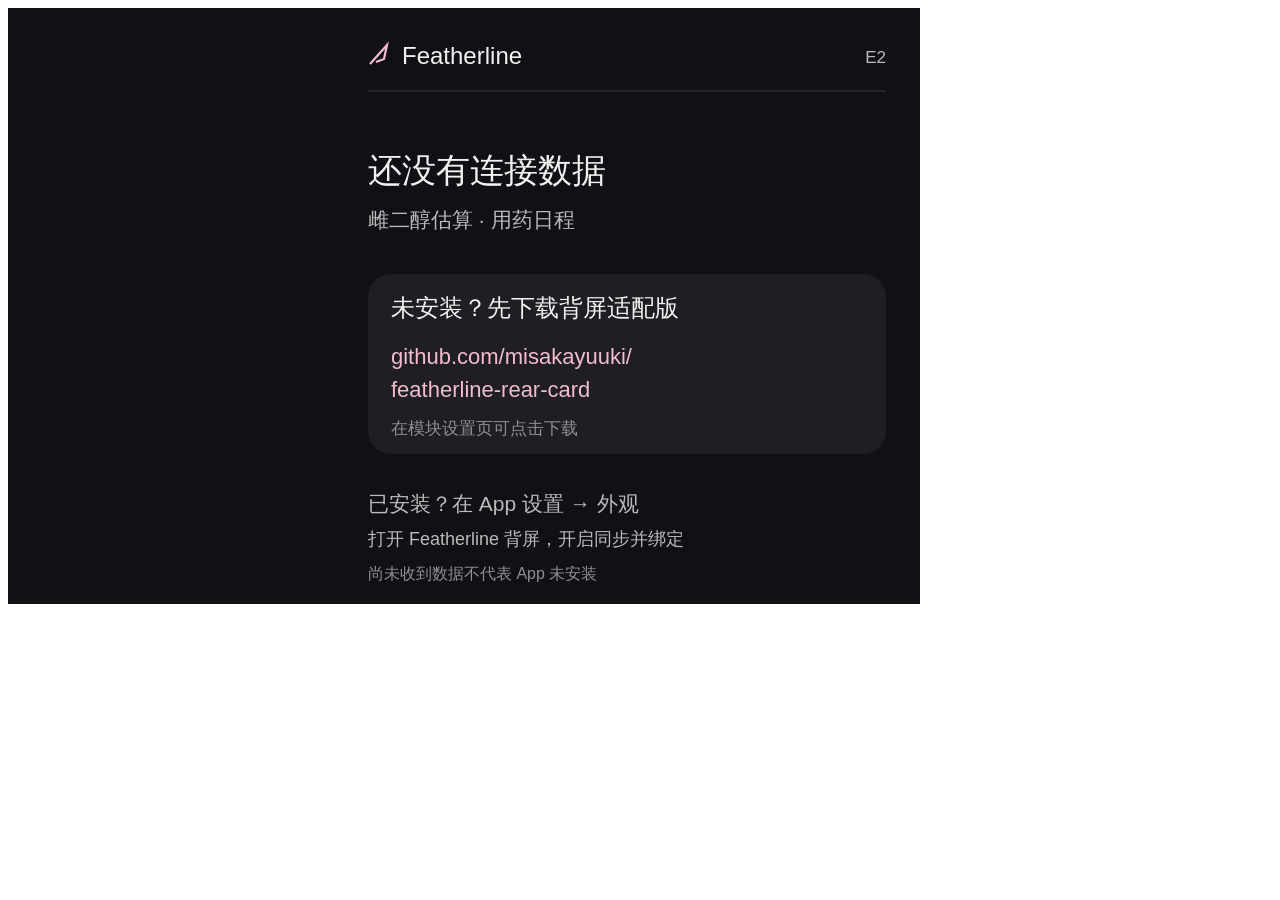
<file: module/card/index.html>
<!doctype html><html><head><meta charset="utf-8"></head><body>
<canvas id="rear" width="912" height="596"></canvas>
<script src="config.js"></script><script src="core.js"></script><script src="data.js"></script><script src="main.js"></script>
</body></html>
</file>
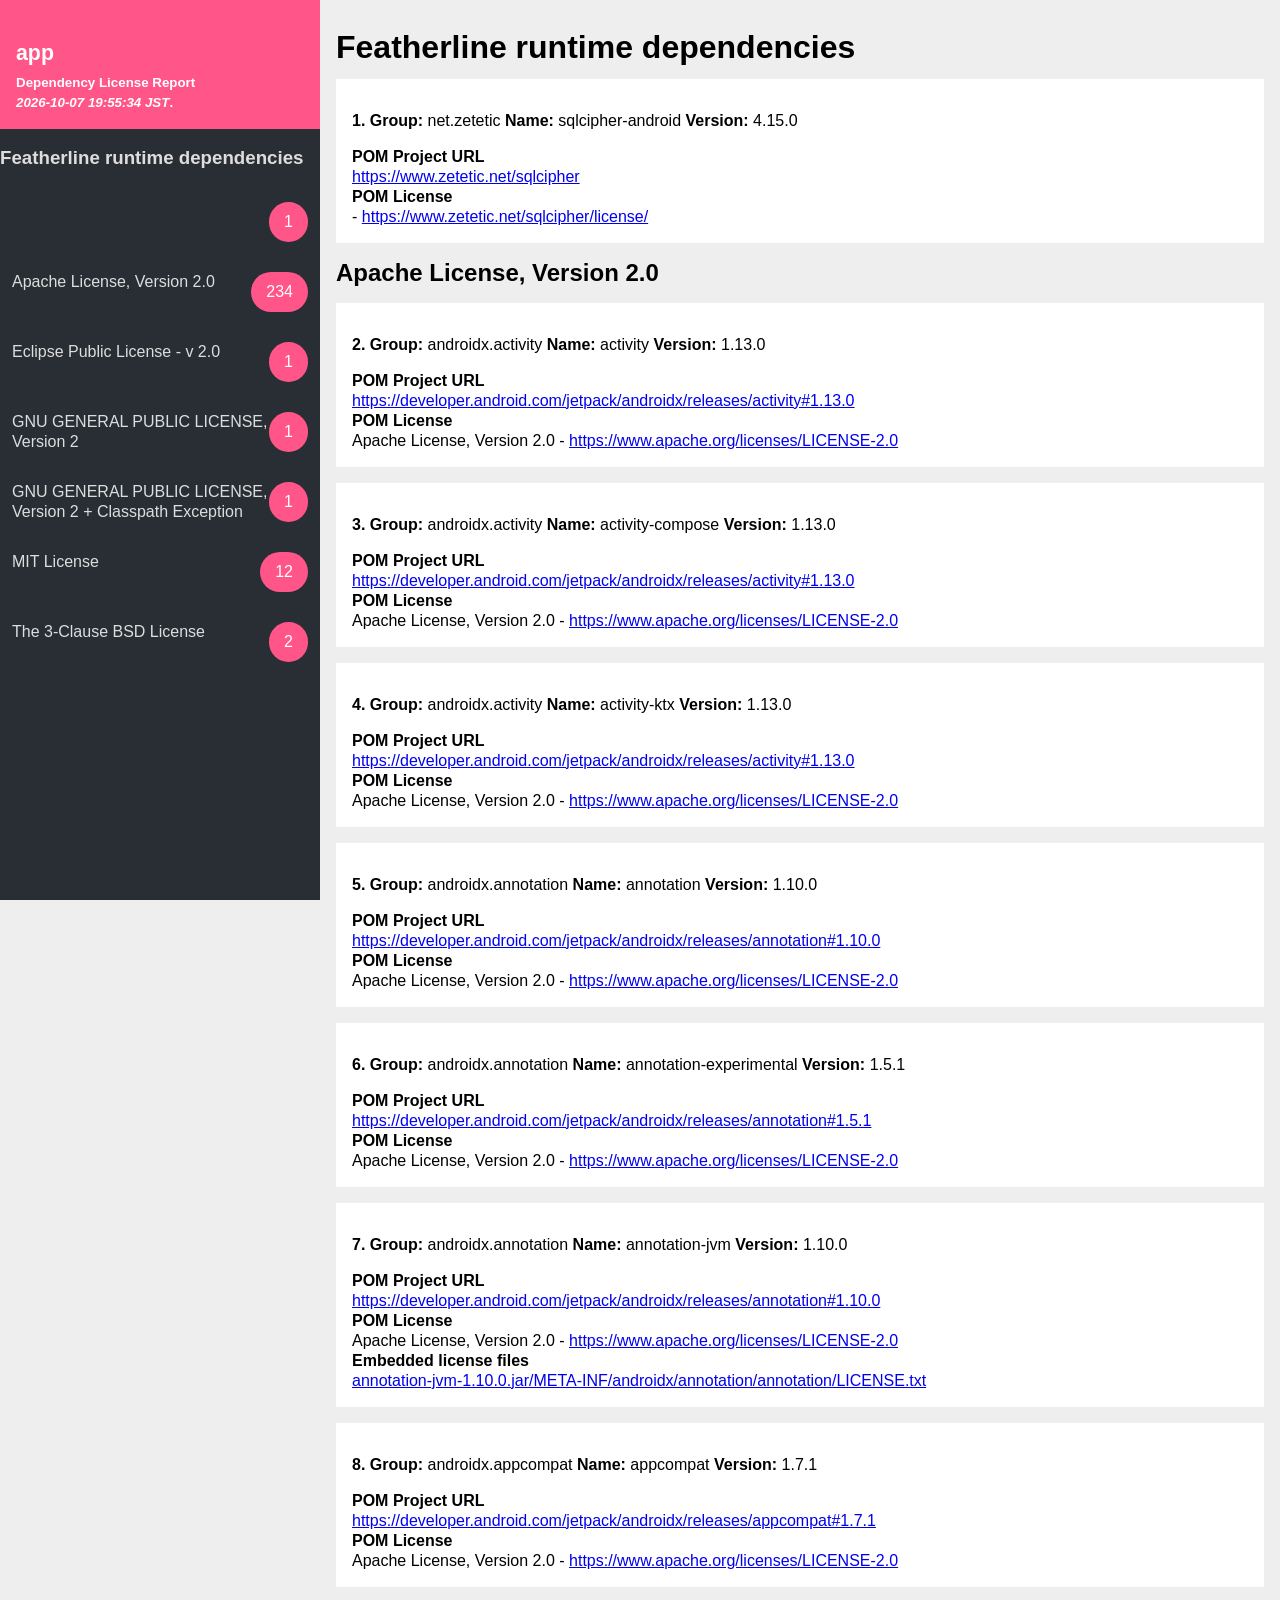
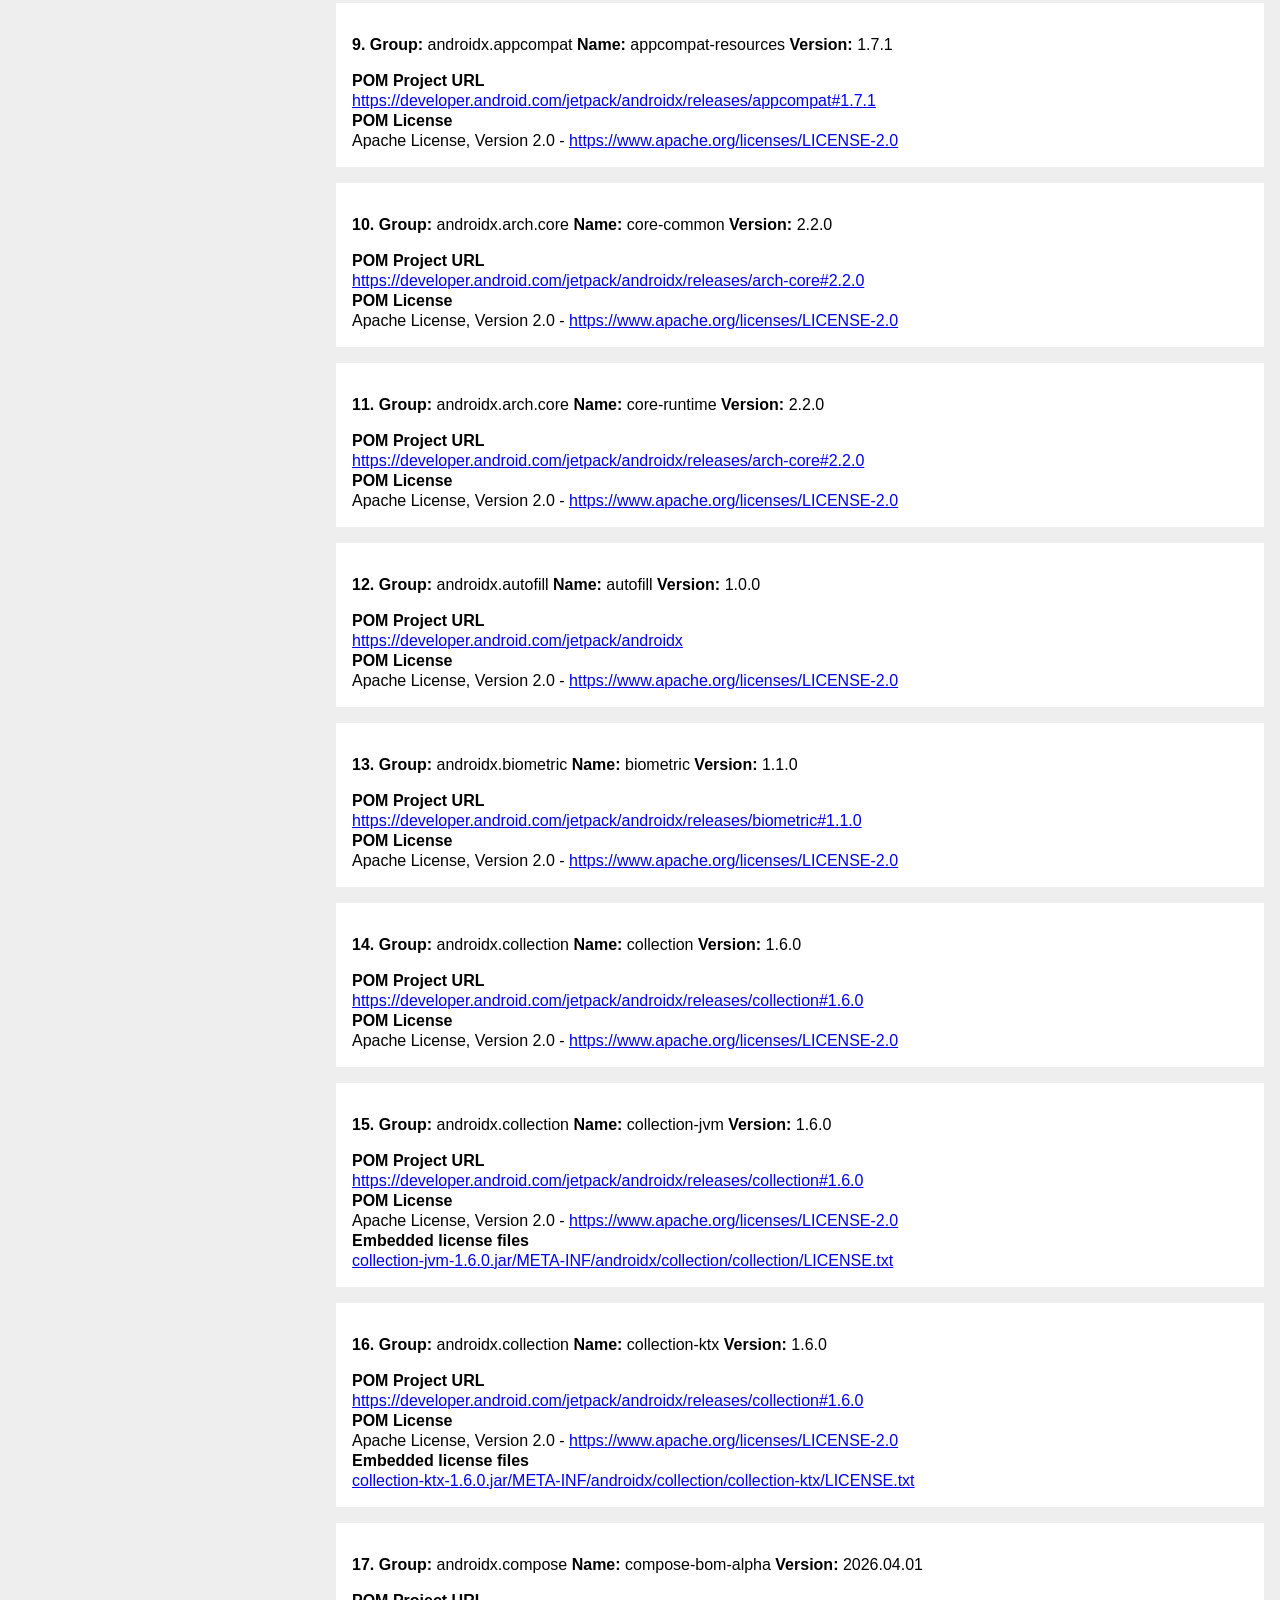
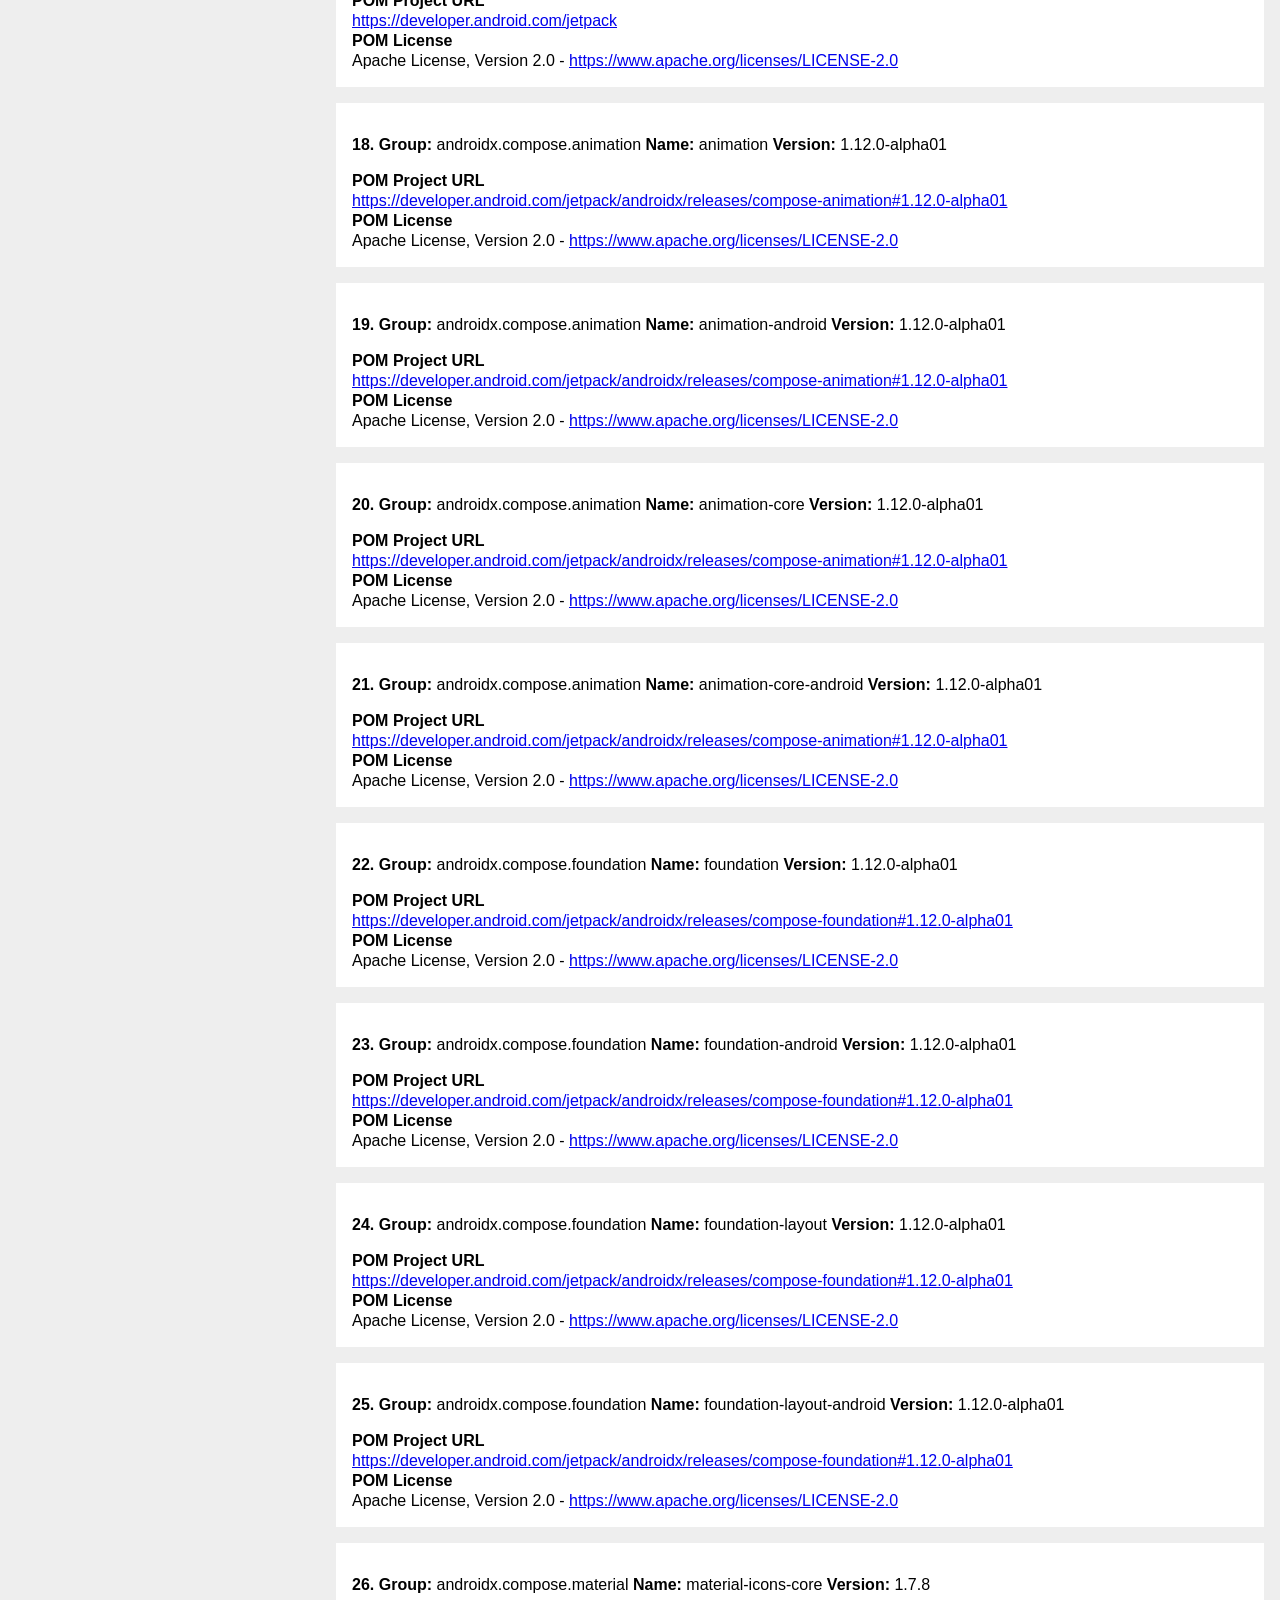
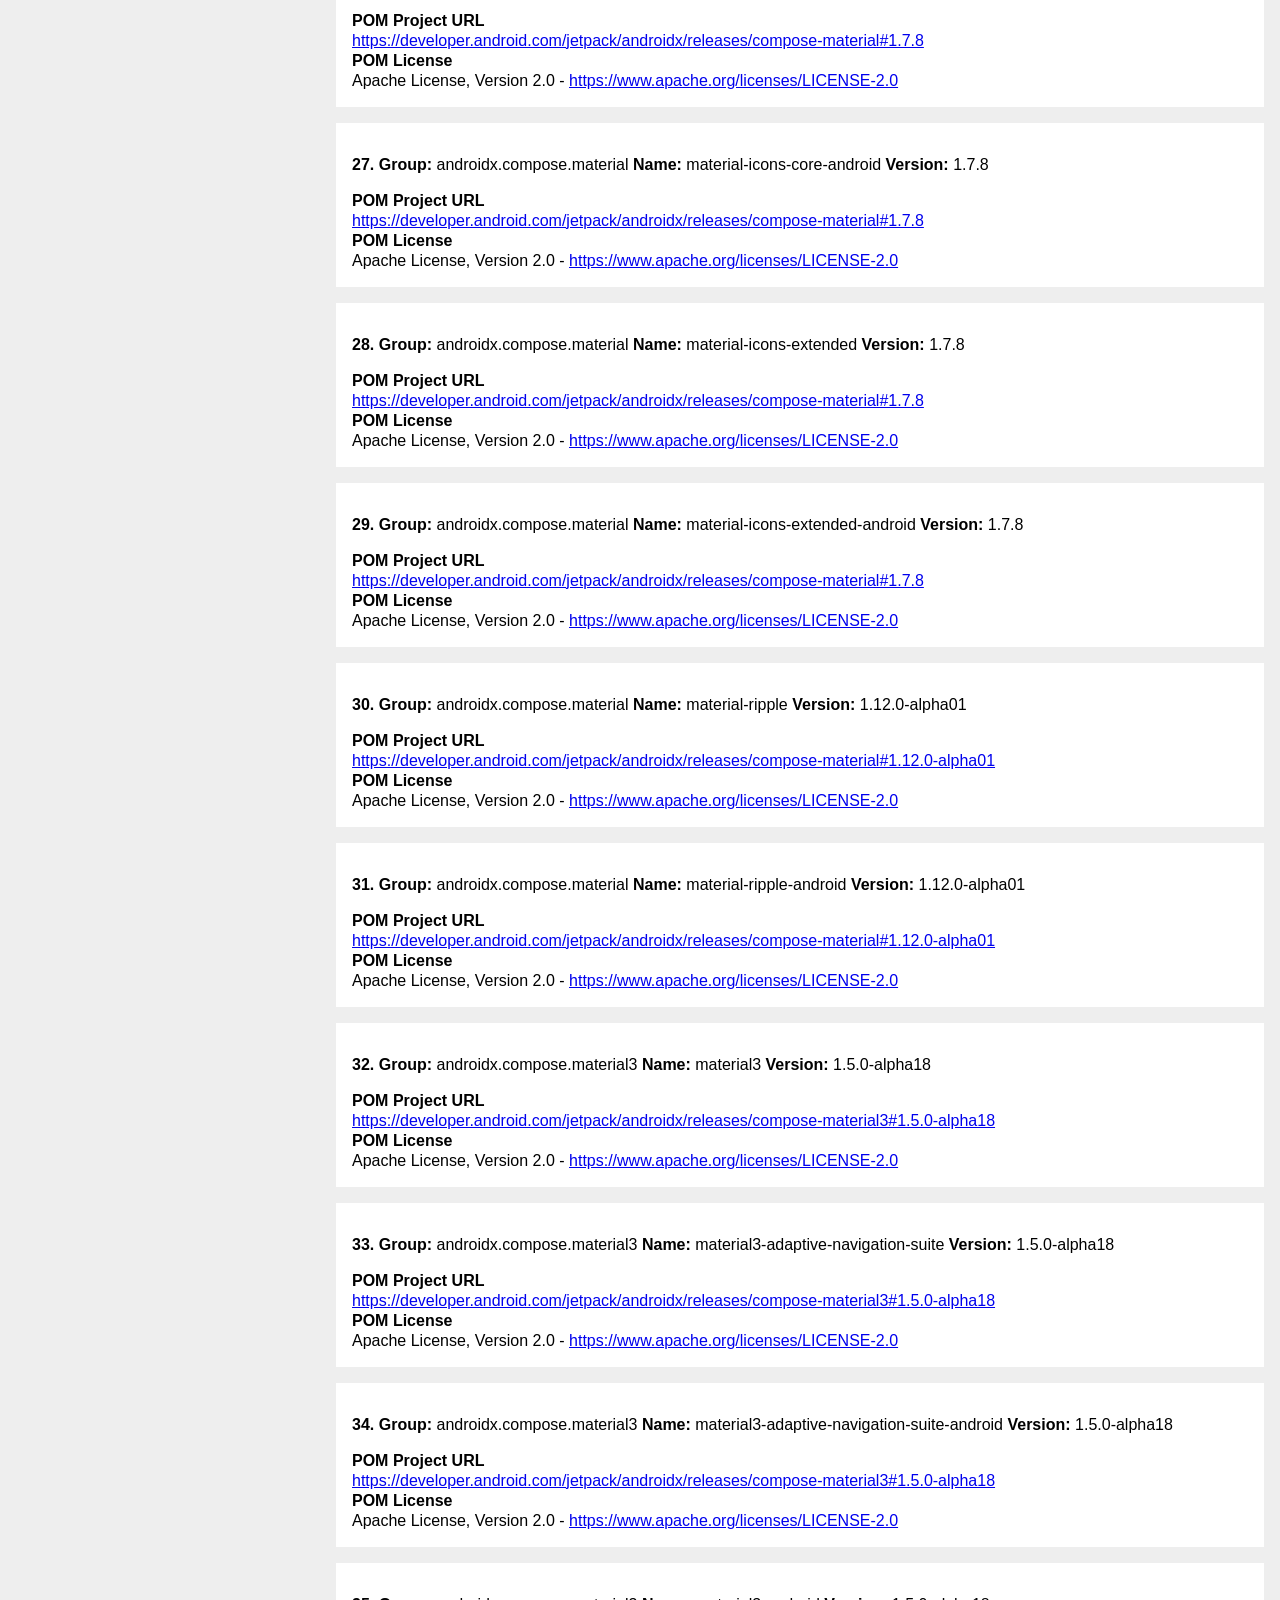
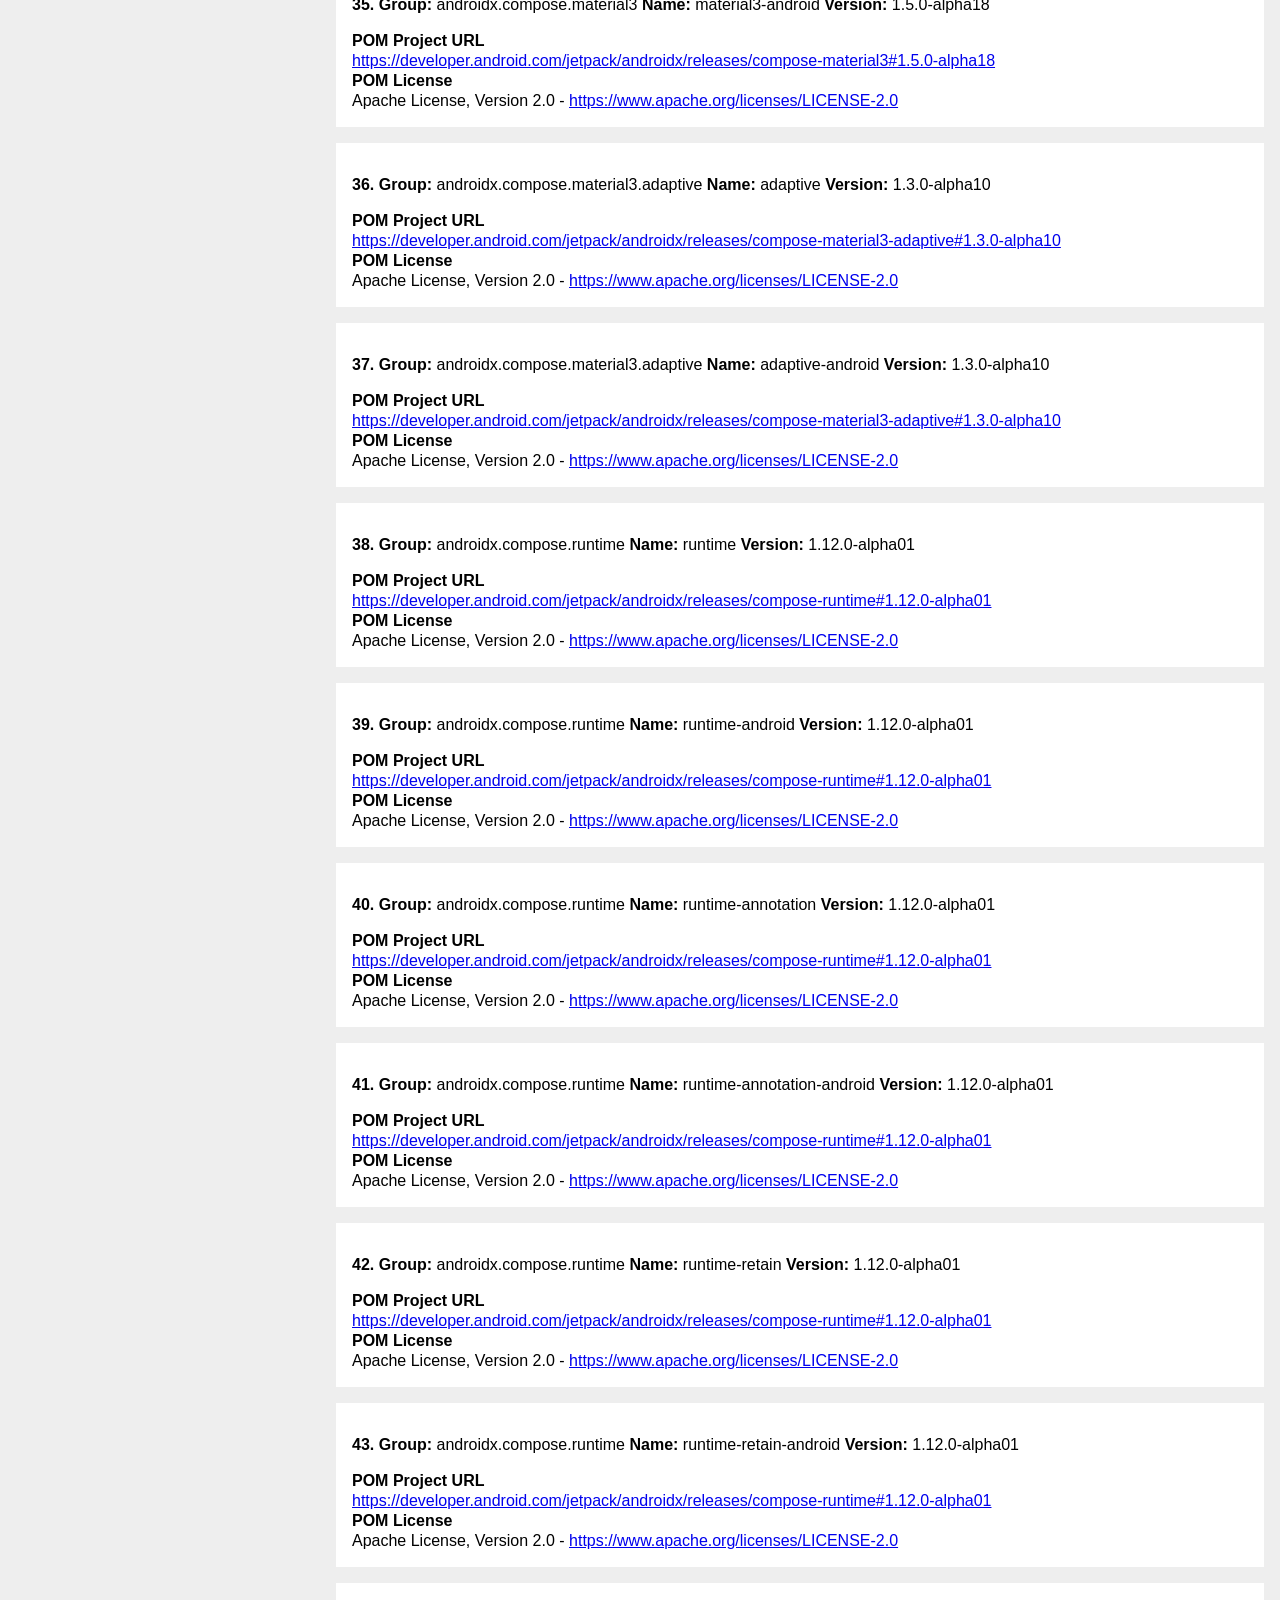
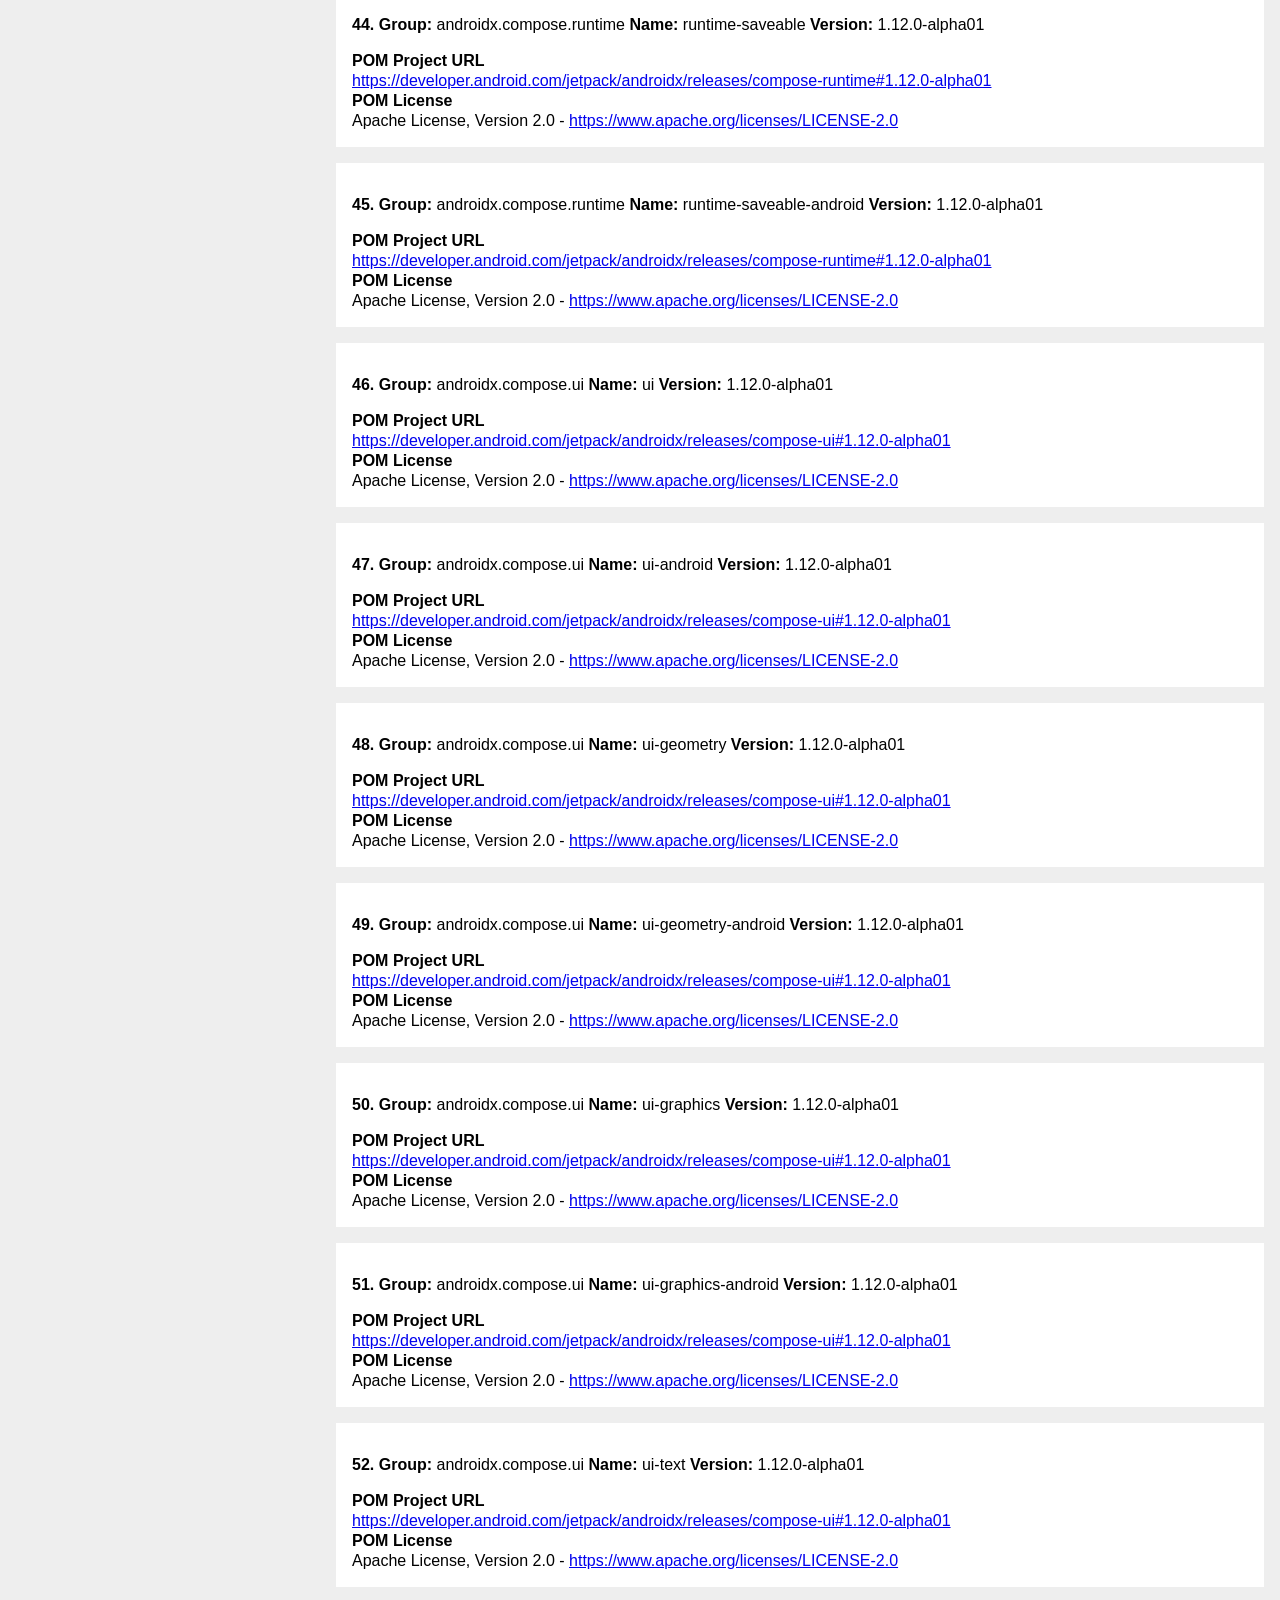
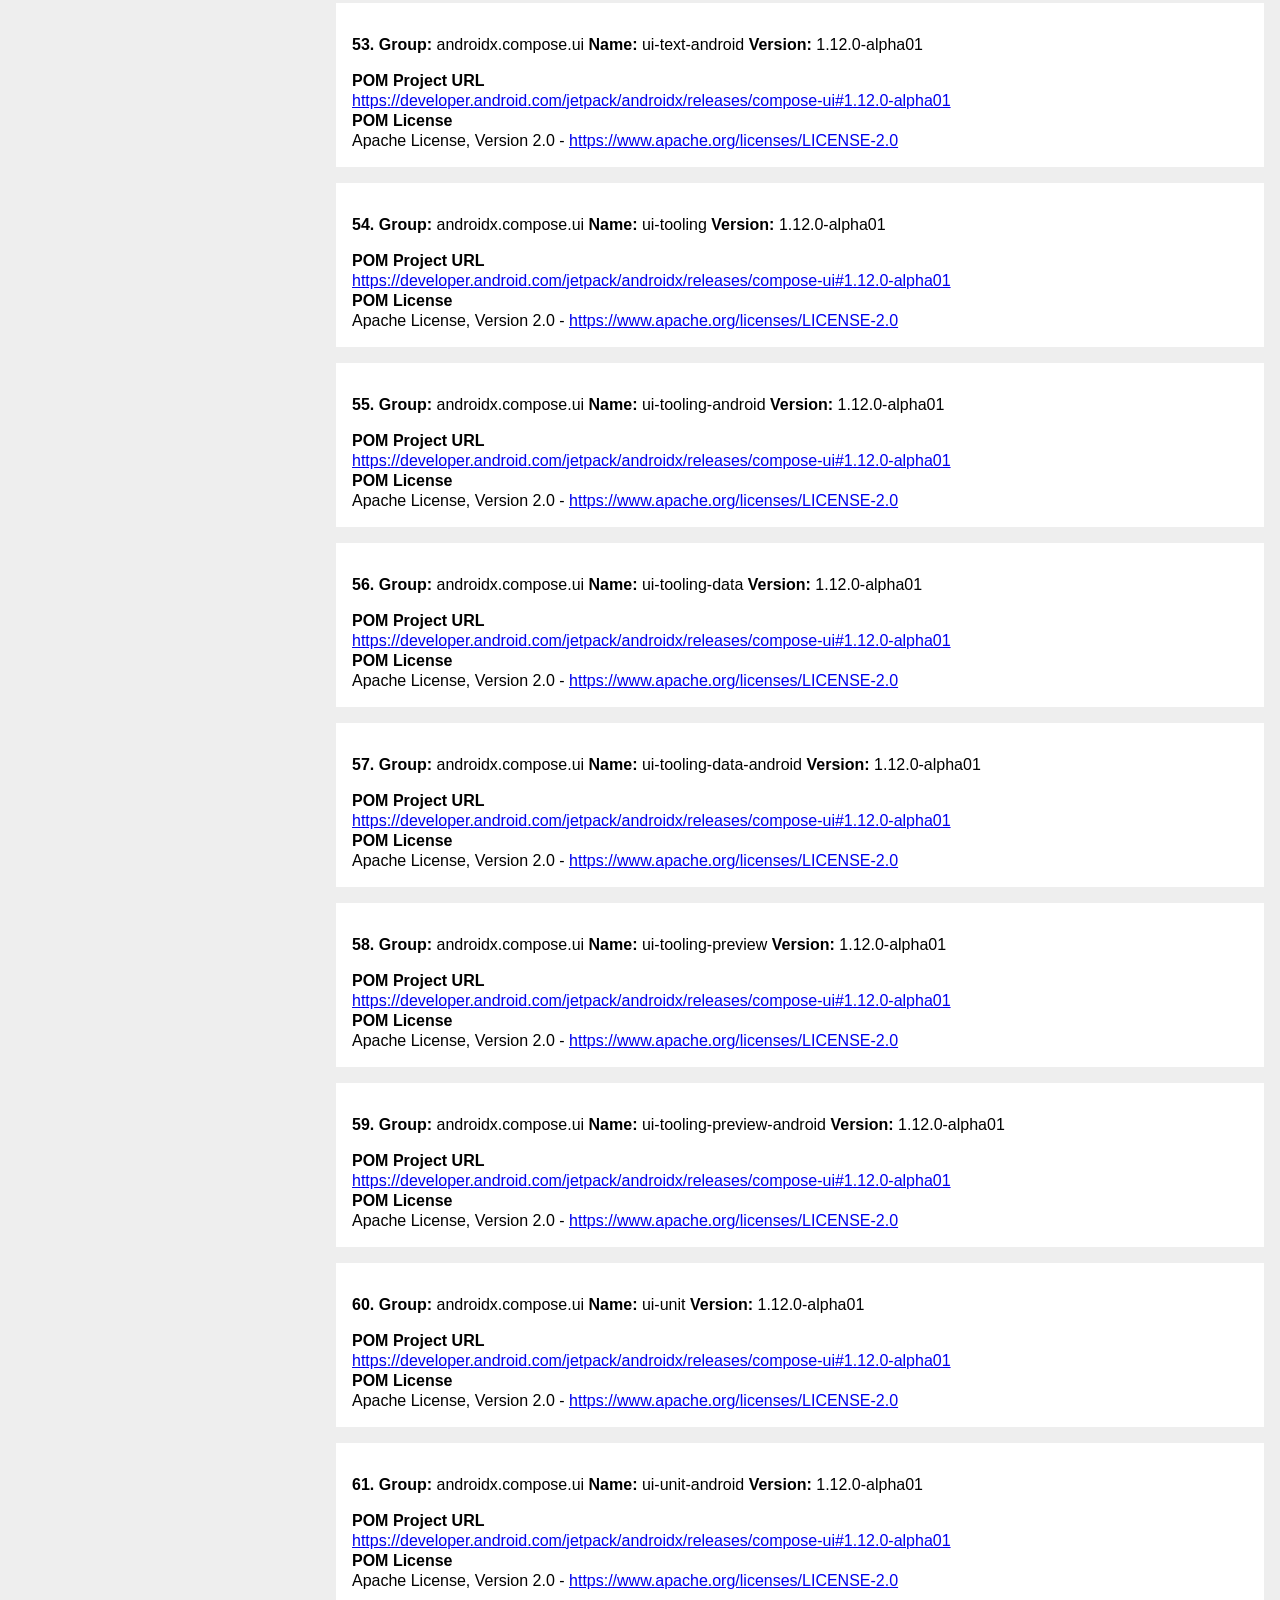
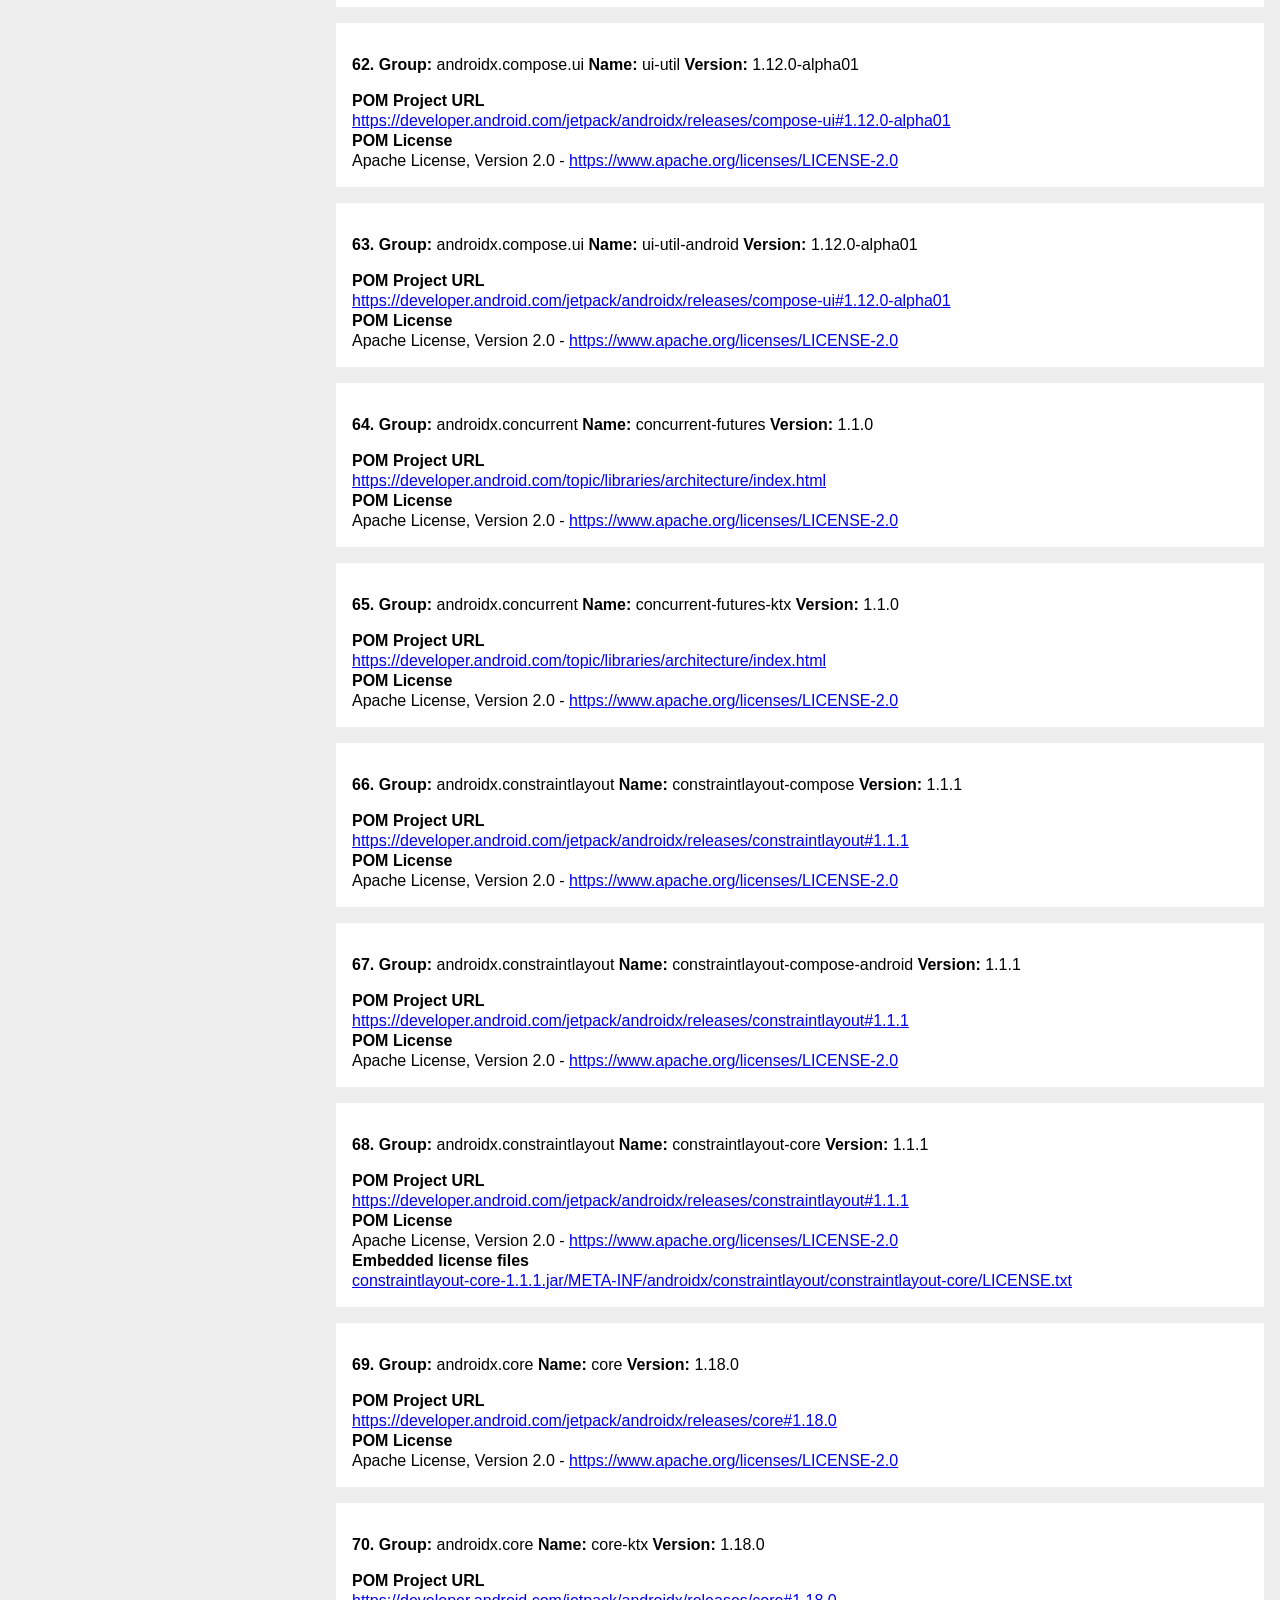
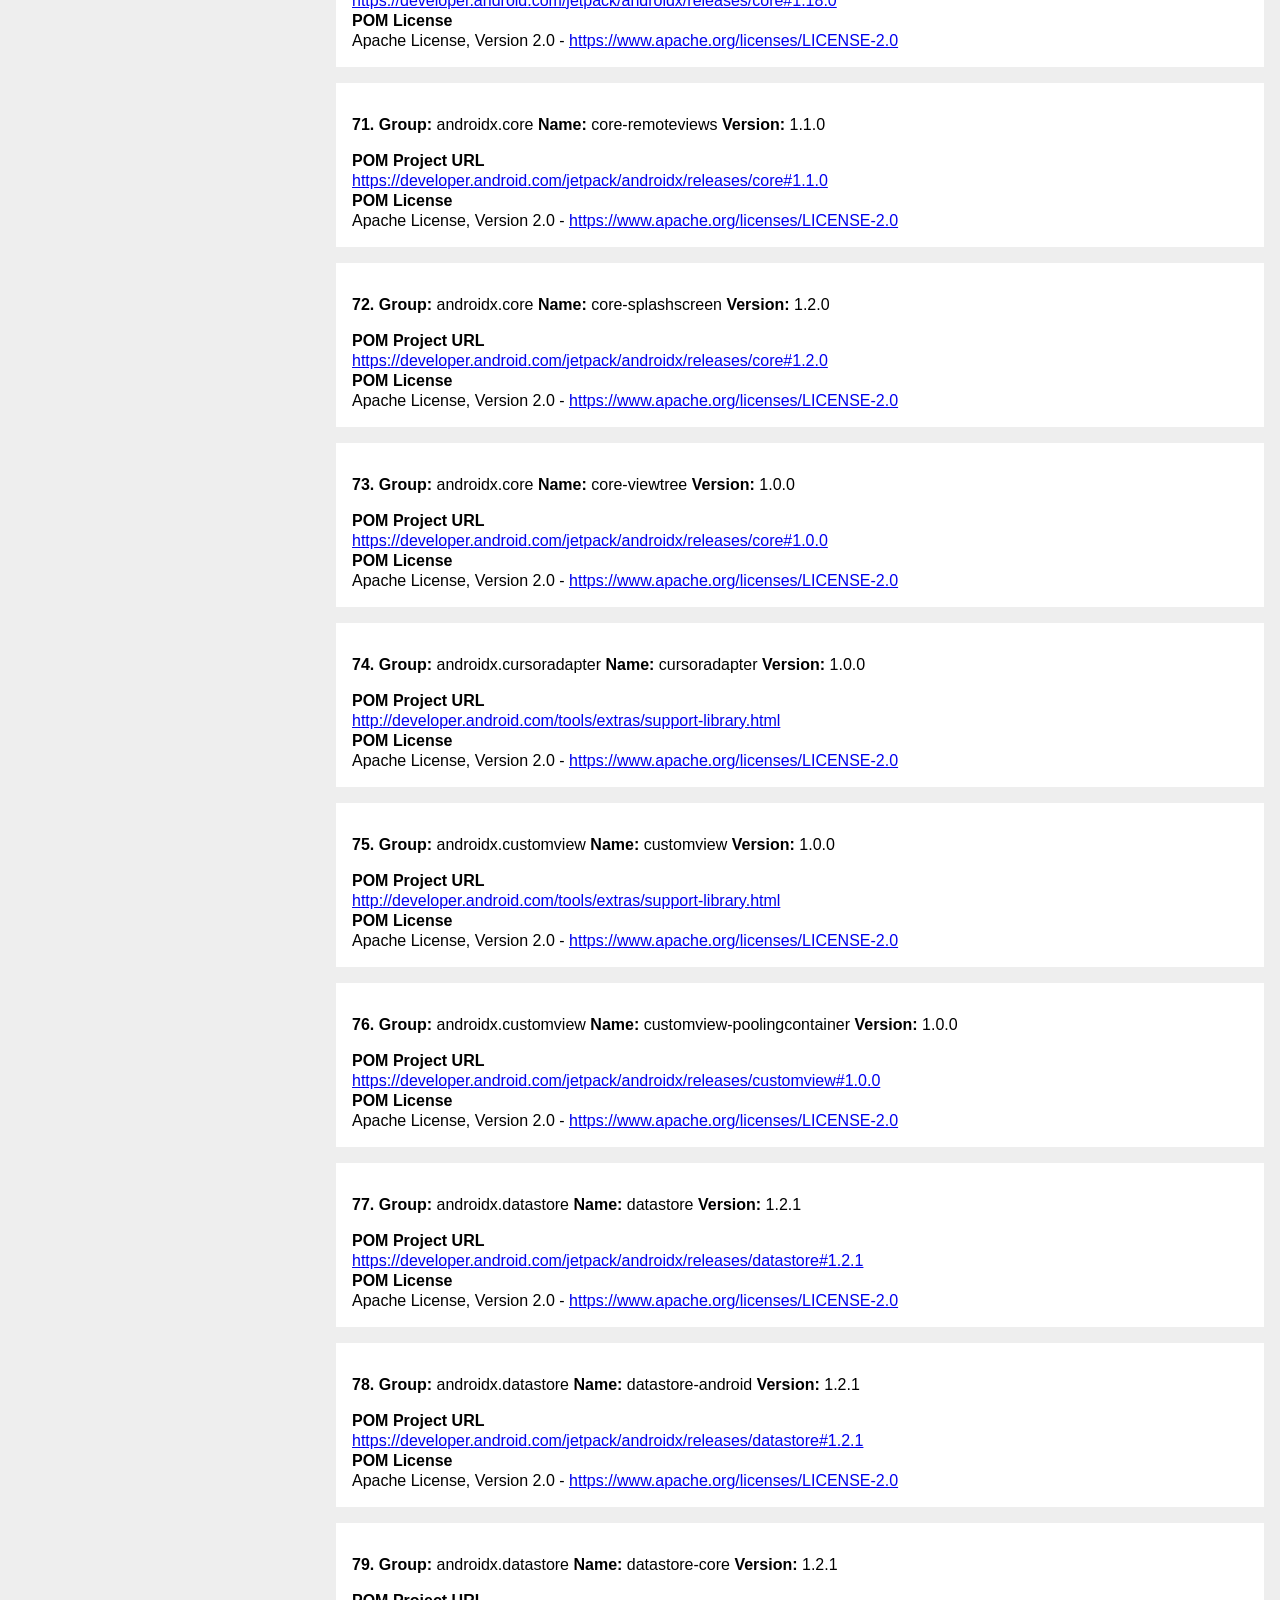
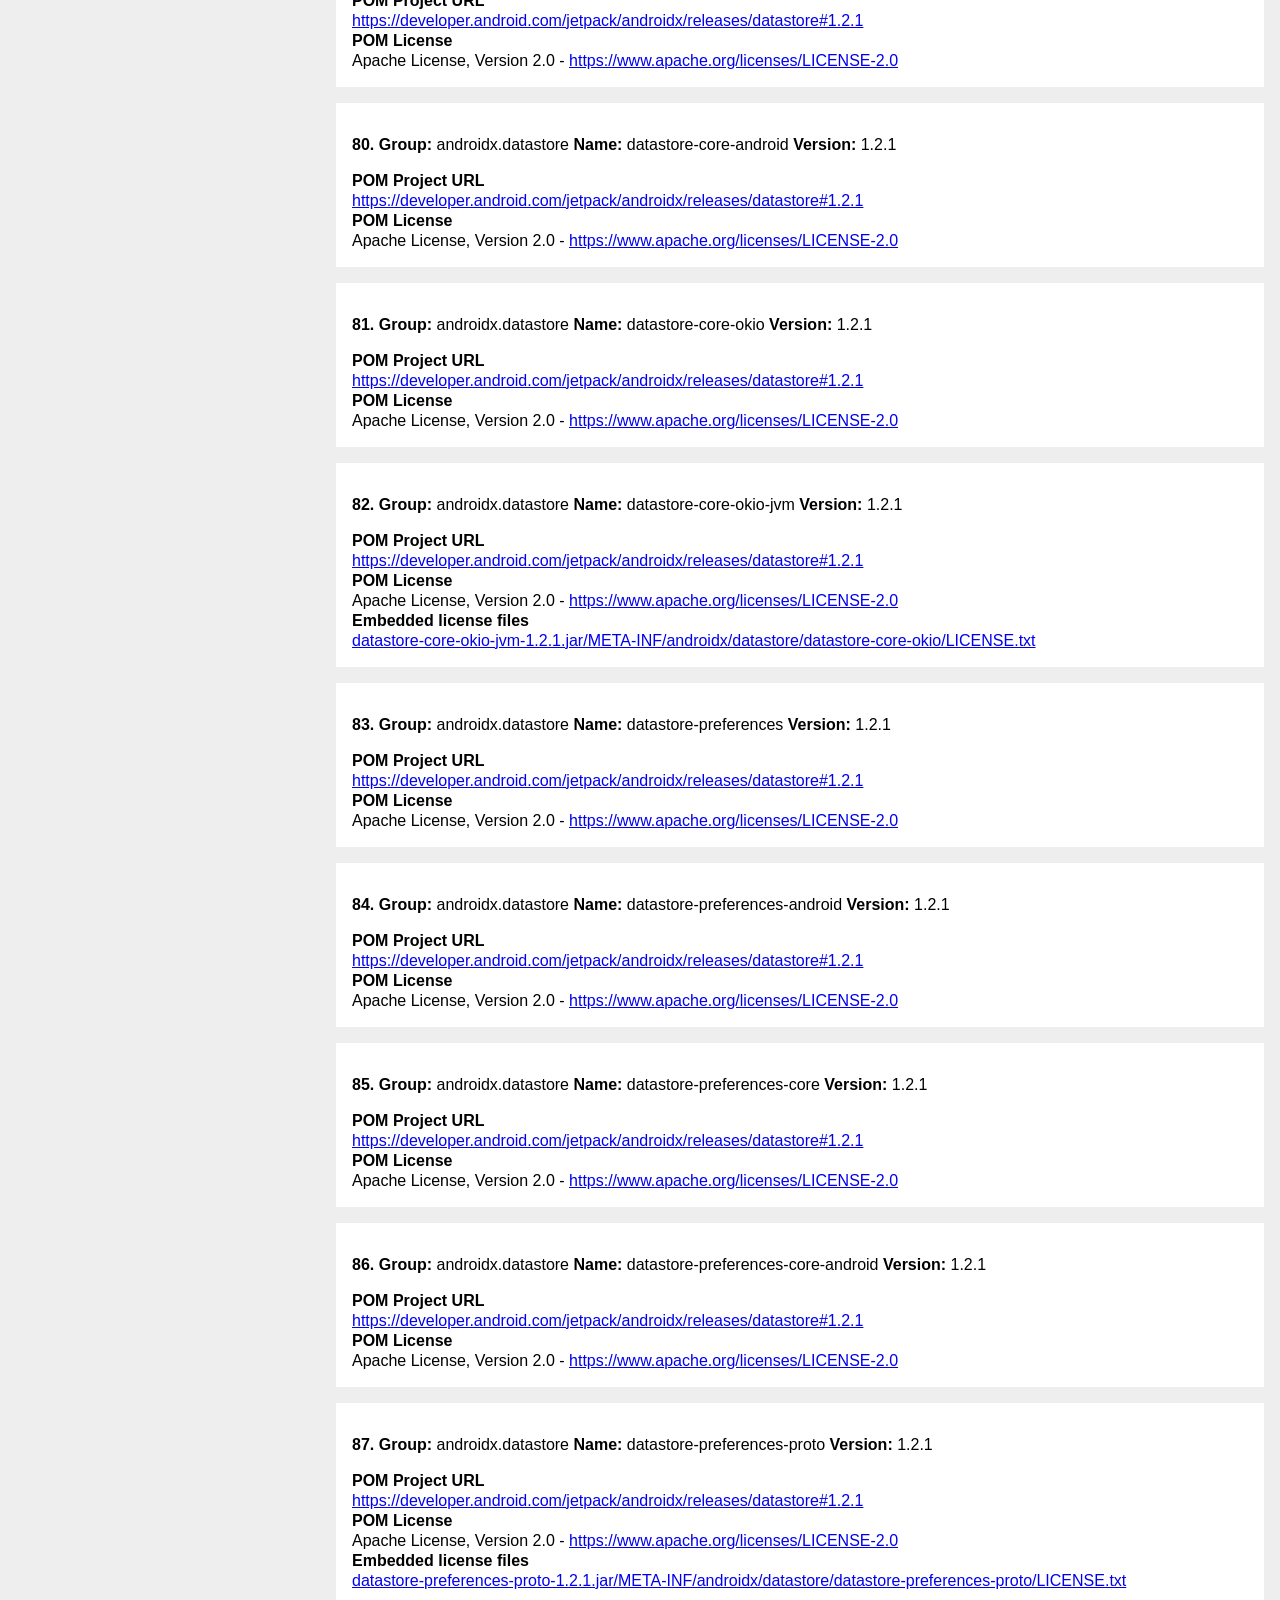
<file: Featherline/docs/generated/dependency-license-report.html>
<!DOCTYPE html>
<html lang="en">
<head>
    <title>Dependency License Report for Featherline runtime dependencies</title>
    <meta charset="utf-8">
    <style>
    @media print {
        .inventory {
            display: none;
        }

        .content {
            position: static !important;
        }
    }

    html, body, section {
      height: 100%;
    }

    body {
      font-family: sans-serif;
      line-height: 125%;
      margin: 0;
      background: #eee;
    }

    .header {
        /* #22aa44 */
        background: #ff5588;
        color: white;
        padding: 2em 1em 1em 1em;
    }

    .header h1 {
        font-size: 16pt;
        margin: 0.5em 0;
    }

    .header h2 {
        font-size: 10pt;
        margin: 0;
    }

    .container {
    }

    .inventory {
        background: #292e34;
        color: #ddd;
        padding: 0;
        position: fixed;
        left: 0;
        top: 0;
        height: 100%;
        width: 20em;
        overflow: auto;
    }

    .inventory ul {
        margin: 0;
        padding: 0;
    }

    .inventory li {
        list-style: none;
        padding: 0;
        margin: 0;
    }

    .inventory li a {
        width: 100%;
        box-sizing: border-box;
        color: #ddd;
        text-decoration: none;
        display: flex;
        flex-direction: row;
        padding: 15px 12px;
    }

    .inventory li a:hover {
        background: #383f45;
        color: white;
    }

    .license .name {
        flex-grow: 1;

    }

    .license .badge {
        background: #ff5588;
        padding: 10px 15px;
        border-radius: 20px;
        color: white;
    }

    .content {
        padding: 1rem;
        position: absolute;
        top: 0;
        bottom: 0;
        left: 20em;
    }

    .dependency {
        background: white;
        padding: 1em;
        margin-bottom: 1em;
    }

    .dependency label {
        font-weight: bold;
    }

    .dependency-value {
    }
    </style>
</head>
<body>
<div class="container">
<div class='inventory'>
<div class='header'>
<h1>app </h1>
<h2>Dependency License Report</h2>
<h2 class='timestamp'><em>2026-10-07 19:55:34 JST</em>.</h2></div>
<h3>Featherline runtime dependencies</h3>
<ul>
<li><a class='license' href='#Featherline_runtime_dependencies_'><span class='name'></span> <span class='badge'>1</span></a></li>
<li><a class='license' href='#Featherline_runtime_dependencies_Apache_License,_Version_2.0'><span class='name'>Apache License, Version 2.0</span> <span class='badge'>234</span></a></li>
<li><a class='license' href='#Featherline_runtime_dependencies_Eclipse_Public_License_-_v_2.0'><span class='name'>Eclipse Public License - v 2.0</span> <span class='badge'>1</span></a></li>
<li><a class='license' href='#Featherline_runtime_dependencies_GNU_GENERAL_PUBLIC_LICENSE,_Version_2'><span class='name'>GNU GENERAL PUBLIC LICENSE, Version 2</span> <span class='badge'>1</span></a></li>
<li><a class='license' href='#Featherline_runtime_dependencies_GNU_GENERAL_PUBLIC_LICENSE,_Version_2_+_Classpath_Exception'><span class='name'>GNU GENERAL PUBLIC LICENSE, Version 2 + Classpath Exception</span> <span class='badge'>1</span></a></li>
<li><a class='license' href='#Featherline_runtime_dependencies_MIT_License'><span class='name'>MIT License</span> <span class='badge'>12</span></a></li>
<li><a class='license' href='#Featherline_runtime_dependencies_The_3-Clause_BSD_License'><span class='name'>The 3-Clause BSD License</span> <span class='badge'>2</span></a></li>
</ul>
</div>
<div class='content'>
<h1>Featherline runtime dependencies</h1>
<a id='Featherline_runtime_dependencies_'></a>
<h2></h2>
<div class='dependency'>
<p><strong> 1.</strong> <strong>Group:</strong> net.zetetic <strong>Name:</strong> sqlcipher-android <strong>Version:</strong> 4.15.0 </p><label>POM Project URL</label>
<div class='dependency-value'><a href='https://www.zetetic.net/sqlcipher'>https://www.zetetic.net/sqlcipher</a></div>
<label>POM License</label>
<div class='dependency-value'> - <a href='https://www.zetetic.net/sqlcipher/license/'>https://www.zetetic.net/sqlcipher/license/</a></div>
</div>
<a id='Featherline_runtime_dependencies_Apache_License,_Version_2.0'></a>
<h2>Apache License, Version 2.0</h2>
<div class='dependency'>
<p><strong> 2.</strong> <strong>Group:</strong> androidx.activity <strong>Name:</strong> activity <strong>Version:</strong> 1.13.0 </p><label>POM Project URL</label>
<div class='dependency-value'><a href='https://developer.android.com/jetpack/androidx/releases/activity#1.13.0'>https://developer.android.com/jetpack/androidx/releases/activity#1.13.0</a></div>
<label>POM License</label>
<div class='dependency-value'>Apache License, Version 2.0 - <a href='https://www.apache.org/licenses/LICENSE-2.0'>https://www.apache.org/licenses/LICENSE-2.0</a></div>
</div>
<div class='dependency'>
<p><strong> 3.</strong> <strong>Group:</strong> androidx.activity <strong>Name:</strong> activity-compose <strong>Version:</strong> 1.13.0 </p><label>POM Project URL</label>
<div class='dependency-value'><a href='https://developer.android.com/jetpack/androidx/releases/activity#1.13.0'>https://developer.android.com/jetpack/androidx/releases/activity#1.13.0</a></div>
<label>POM License</label>
<div class='dependency-value'>Apache License, Version 2.0 - <a href='https://www.apache.org/licenses/LICENSE-2.0'>https://www.apache.org/licenses/LICENSE-2.0</a></div>
</div>
<div class='dependency'>
<p><strong> 4.</strong> <strong>Group:</strong> androidx.activity <strong>Name:</strong> activity-ktx <strong>Version:</strong> 1.13.0 </p><label>POM Project URL</label>
<div class='dependency-value'><a href='https://developer.android.com/jetpack/androidx/releases/activity#1.13.0'>https://developer.android.com/jetpack/androidx/releases/activity#1.13.0</a></div>
<label>POM License</label>
<div class='dependency-value'>Apache License, Version 2.0 - <a href='https://www.apache.org/licenses/LICENSE-2.0'>https://www.apache.org/licenses/LICENSE-2.0</a></div>
</div>
<div class='dependency'>
<p><strong> 5.</strong> <strong>Group:</strong> androidx.annotation <strong>Name:</strong> annotation <strong>Version:</strong> 1.10.0 </p><label>POM Project URL</label>
<div class='dependency-value'><a href='https://developer.android.com/jetpack/androidx/releases/annotation#1.10.0'>https://developer.android.com/jetpack/androidx/releases/annotation#1.10.0</a></div>
<label>POM License</label>
<div class='dependency-value'>Apache License, Version 2.0 - <a href='https://www.apache.org/licenses/LICENSE-2.0'>https://www.apache.org/licenses/LICENSE-2.0</a></div>
</div>
<div class='dependency'>
<p><strong> 6.</strong> <strong>Group:</strong> androidx.annotation <strong>Name:</strong> annotation-experimental <strong>Version:</strong> 1.5.1 </p><label>POM Project URL</label>
<div class='dependency-value'><a href='https://developer.android.com/jetpack/androidx/releases/annotation#1.5.1'>https://developer.android.com/jetpack/androidx/releases/annotation#1.5.1</a></div>
<label>POM License</label>
<div class='dependency-value'>Apache License, Version 2.0 - <a href='https://www.apache.org/licenses/LICENSE-2.0'>https://www.apache.org/licenses/LICENSE-2.0</a></div>
</div>
<div class='dependency'>
<p><strong> 7.</strong> <strong>Group:</strong> androidx.annotation <strong>Name:</strong> annotation-jvm <strong>Version:</strong> 1.10.0 </p><label>POM Project URL</label>
<div class='dependency-value'><a href='https://developer.android.com/jetpack/androidx/releases/annotation#1.10.0'>https://developer.android.com/jetpack/androidx/releases/annotation#1.10.0</a></div>
<label>POM License</label>
<div class='dependency-value'>Apache License, Version 2.0 - <a href='https://www.apache.org/licenses/LICENSE-2.0'>https://www.apache.org/licenses/LICENSE-2.0</a></div>
<label>Embedded license files</label>
<div class='dependency-value'><a href='annotation-jvm-1.10.0.jar/META-INF/androidx/annotation/annotation/LICENSE.txt'>annotation-jvm-1.10.0.jar/META-INF/androidx/annotation/annotation/LICENSE.txt</a></div>
</div>
<div class='dependency'>
<p><strong> 8.</strong> <strong>Group:</strong> androidx.appcompat <strong>Name:</strong> appcompat <strong>Version:</strong> 1.7.1 </p><label>POM Project URL</label>
<div class='dependency-value'><a href='https://developer.android.com/jetpack/androidx/releases/appcompat#1.7.1'>https://developer.android.com/jetpack/androidx/releases/appcompat#1.7.1</a></div>
<label>POM License</label>
<div class='dependency-value'>Apache License, Version 2.0 - <a href='https://www.apache.org/licenses/LICENSE-2.0'>https://www.apache.org/licenses/LICENSE-2.0</a></div>
</div>
<div class='dependency'>
<p><strong> 9.</strong> <strong>Group:</strong> androidx.appcompat <strong>Name:</strong> appcompat-resources <strong>Version:</strong> 1.7.1 </p><label>POM Project URL</label>
<div class='dependency-value'><a href='https://developer.android.com/jetpack/androidx/releases/appcompat#1.7.1'>https://developer.android.com/jetpack/androidx/releases/appcompat#1.7.1</a></div>
<label>POM License</label>
<div class='dependency-value'>Apache License, Version 2.0 - <a href='https://www.apache.org/licenses/LICENSE-2.0'>https://www.apache.org/licenses/LICENSE-2.0</a></div>
</div>
<div class='dependency'>
<p><strong> 10.</strong> <strong>Group:</strong> androidx.arch.core <strong>Name:</strong> core-common <strong>Version:</strong> 2.2.0 </p><label>POM Project URL</label>
<div class='dependency-value'><a href='https://developer.android.com/jetpack/androidx/releases/arch-core#2.2.0'>https://developer.android.com/jetpack/androidx/releases/arch-core#2.2.0</a></div>
<label>POM License</label>
<div class='dependency-value'>Apache License, Version 2.0 - <a href='https://www.apache.org/licenses/LICENSE-2.0'>https://www.apache.org/licenses/LICENSE-2.0</a></div>
</div>
<div class='dependency'>
<p><strong> 11.</strong> <strong>Group:</strong> androidx.arch.core <strong>Name:</strong> core-runtime <strong>Version:</strong> 2.2.0 </p><label>POM Project URL</label>
<div class='dependency-value'><a href='https://developer.android.com/jetpack/androidx/releases/arch-core#2.2.0'>https://developer.android.com/jetpack/androidx/releases/arch-core#2.2.0</a></div>
<label>POM License</label>
<div class='dependency-value'>Apache License, Version 2.0 - <a href='https://www.apache.org/licenses/LICENSE-2.0'>https://www.apache.org/licenses/LICENSE-2.0</a></div>
</div>
<div class='dependency'>
<p><strong> 12.</strong> <strong>Group:</strong> androidx.autofill <strong>Name:</strong> autofill <strong>Version:</strong> 1.0.0 </p><label>POM Project URL</label>
<div class='dependency-value'><a href='https://developer.android.com/jetpack/androidx'>https://developer.android.com/jetpack/androidx</a></div>
<label>POM License</label>
<div class='dependency-value'>Apache License, Version 2.0 - <a href='https://www.apache.org/licenses/LICENSE-2.0'>https://www.apache.org/licenses/LICENSE-2.0</a></div>
</div>
<div class='dependency'>
<p><strong> 13.</strong> <strong>Group:</strong> androidx.biometric <strong>Name:</strong> biometric <strong>Version:</strong> 1.1.0 </p><label>POM Project URL</label>
<div class='dependency-value'><a href='https://developer.android.com/jetpack/androidx/releases/biometric#1.1.0'>https://developer.android.com/jetpack/androidx/releases/biometric#1.1.0</a></div>
<label>POM License</label>
<div class='dependency-value'>Apache License, Version 2.0 - <a href='https://www.apache.org/licenses/LICENSE-2.0'>https://www.apache.org/licenses/LICENSE-2.0</a></div>
</div>
<div class='dependency'>
<p><strong> 14.</strong> <strong>Group:</strong> androidx.collection <strong>Name:</strong> collection <strong>Version:</strong> 1.6.0 </p><label>POM Project URL</label>
<div class='dependency-value'><a href='https://developer.android.com/jetpack/androidx/releases/collection#1.6.0'>https://developer.android.com/jetpack/androidx/releases/collection#1.6.0</a></div>
<label>POM License</label>
<div class='dependency-value'>Apache License, Version 2.0 - <a href='https://www.apache.org/licenses/LICENSE-2.0'>https://www.apache.org/licenses/LICENSE-2.0</a></div>
</div>
<div class='dependency'>
<p><strong> 15.</strong> <strong>Group:</strong> androidx.collection <strong>Name:</strong> collection-jvm <strong>Version:</strong> 1.6.0 </p><label>POM Project URL</label>
<div class='dependency-value'><a href='https://developer.android.com/jetpack/androidx/releases/collection#1.6.0'>https://developer.android.com/jetpack/androidx/releases/collection#1.6.0</a></div>
<label>POM License</label>
<div class='dependency-value'>Apache License, Version 2.0 - <a href='https://www.apache.org/licenses/LICENSE-2.0'>https://www.apache.org/licenses/LICENSE-2.0</a></div>
<label>Embedded license files</label>
<div class='dependency-value'><a href='collection-jvm-1.6.0.jar/META-INF/androidx/collection/collection/LICENSE.txt'>collection-jvm-1.6.0.jar/META-INF/androidx/collection/collection/LICENSE.txt</a></div>
</div>
<div class='dependency'>
<p><strong> 16.</strong> <strong>Group:</strong> androidx.collection <strong>Name:</strong> collection-ktx <strong>Version:</strong> 1.6.0 </p><label>POM Project URL</label>
<div class='dependency-value'><a href='https://developer.android.com/jetpack/androidx/releases/collection#1.6.0'>https://developer.android.com/jetpack/androidx/releases/collection#1.6.0</a></div>
<label>POM License</label>
<div class='dependency-value'>Apache License, Version 2.0 - <a href='https://www.apache.org/licenses/LICENSE-2.0'>https://www.apache.org/licenses/LICENSE-2.0</a></div>
<label>Embedded license files</label>
<div class='dependency-value'><a href='collection-ktx-1.6.0.jar/META-INF/androidx/collection/collection-ktx/LICENSE.txt'>collection-ktx-1.6.0.jar/META-INF/androidx/collection/collection-ktx/LICENSE.txt</a></div>
</div>
<div class='dependency'>
<p><strong> 17.</strong> <strong>Group:</strong> androidx.compose <strong>Name:</strong> compose-bom-alpha <strong>Version:</strong> 2026.04.01 </p><label>POM Project URL</label>
<div class='dependency-value'><a href='https://developer.android.com/jetpack'>https://developer.android.com/jetpack</a></div>
<label>POM License</label>
<div class='dependency-value'>Apache License, Version 2.0 - <a href='https://www.apache.org/licenses/LICENSE-2.0'>https://www.apache.org/licenses/LICENSE-2.0</a></div>
</div>
<div class='dependency'>
<p><strong> 18.</strong> <strong>Group:</strong> androidx.compose.animation <strong>Name:</strong> animation <strong>Version:</strong> 1.12.0-alpha01 </p><label>POM Project URL</label>
<div class='dependency-value'><a href='https://developer.android.com/jetpack/androidx/releases/compose-animation#1.12.0-alpha01'>https://developer.android.com/jetpack/androidx/releases/compose-animation#1.12.0-alpha01</a></div>
<label>POM License</label>
<div class='dependency-value'>Apache License, Version 2.0 - <a href='https://www.apache.org/licenses/LICENSE-2.0'>https://www.apache.org/licenses/LICENSE-2.0</a></div>
</div>
<div class='dependency'>
<p><strong> 19.</strong> <strong>Group:</strong> androidx.compose.animation <strong>Name:</strong> animation-android <strong>Version:</strong> 1.12.0-alpha01 </p><label>POM Project URL</label>
<div class='dependency-value'><a href='https://developer.android.com/jetpack/androidx/releases/compose-animation#1.12.0-alpha01'>https://developer.android.com/jetpack/androidx/releases/compose-animation#1.12.0-alpha01</a></div>
<label>POM License</label>
<div class='dependency-value'>Apache License, Version 2.0 - <a href='https://www.apache.org/licenses/LICENSE-2.0'>https://www.apache.org/licenses/LICENSE-2.0</a></div>
</div>
<div class='dependency'>
<p><strong> 20.</strong> <strong>Group:</strong> androidx.compose.animation <strong>Name:</strong> animation-core <strong>Version:</strong> 1.12.0-alpha01 </p><label>POM Project URL</label>
<div class='dependency-value'><a href='https://developer.android.com/jetpack/androidx/releases/compose-animation#1.12.0-alpha01'>https://developer.android.com/jetpack/androidx/releases/compose-animation#1.12.0-alpha01</a></div>
<label>POM License</label>
<div class='dependency-value'>Apache License, Version 2.0 - <a href='https://www.apache.org/licenses/LICENSE-2.0'>https://www.apache.org/licenses/LICENSE-2.0</a></div>
</div>
<div class='dependency'>
<p><strong> 21.</strong> <strong>Group:</strong> androidx.compose.animation <strong>Name:</strong> animation-core-android <strong>Version:</strong> 1.12.0-alpha01 </p><label>POM Project URL</label>
<div class='dependency-value'><a href='https://developer.android.com/jetpack/androidx/releases/compose-animation#1.12.0-alpha01'>https://developer.android.com/jetpack/androidx/releases/compose-animation#1.12.0-alpha01</a></div>
<label>POM License</label>
<div class='dependency-value'>Apache License, Version 2.0 - <a href='https://www.apache.org/licenses/LICENSE-2.0'>https://www.apache.org/licenses/LICENSE-2.0</a></div>
</div>
<div class='dependency'>
<p><strong> 22.</strong> <strong>Group:</strong> androidx.compose.foundation <strong>Name:</strong> foundation <strong>Version:</strong> 1.12.0-alpha01 </p><label>POM Project URL</label>
<div class='dependency-value'><a href='https://developer.android.com/jetpack/androidx/releases/compose-foundation#1.12.0-alpha01'>https://developer.android.com/jetpack/androidx/releases/compose-foundation#1.12.0-alpha01</a></div>
<label>POM License</label>
<div class='dependency-value'>Apache License, Version 2.0 - <a href='https://www.apache.org/licenses/LICENSE-2.0'>https://www.apache.org/licenses/LICENSE-2.0</a></div>
</div>
<div class='dependency'>
<p><strong> 23.</strong> <strong>Group:</strong> androidx.compose.foundation <strong>Name:</strong> foundation-android <strong>Version:</strong> 1.12.0-alpha01 </p><label>POM Project URL</label>
<div class='dependency-value'><a href='https://developer.android.com/jetpack/androidx/releases/compose-foundation#1.12.0-alpha01'>https://developer.android.com/jetpack/androidx/releases/compose-foundation#1.12.0-alpha01</a></div>
<label>POM License</label>
<div class='dependency-value'>Apache License, Version 2.0 - <a href='https://www.apache.org/licenses/LICENSE-2.0'>https://www.apache.org/licenses/LICENSE-2.0</a></div>
</div>
<div class='dependency'>
<p><strong> 24.</strong> <strong>Group:</strong> androidx.compose.foundation <strong>Name:</strong> foundation-layout <strong>Version:</strong> 1.12.0-alpha01 </p><label>POM Project URL</label>
<div class='dependency-value'><a href='https://developer.android.com/jetpack/androidx/releases/compose-foundation#1.12.0-alpha01'>https://developer.android.com/jetpack/androidx/releases/compose-foundation#1.12.0-alpha01</a></div>
<label>POM License</label>
<div class='dependency-value'>Apache License, Version 2.0 - <a href='https://www.apache.org/licenses/LICENSE-2.0'>https://www.apache.org/licenses/LICENSE-2.0</a></div>
</div>
<div class='dependency'>
<p><strong> 25.</strong> <strong>Group:</strong> androidx.compose.foundation <strong>Name:</strong> foundation-layout-android <strong>Version:</strong> 1.12.0-alpha01 </p><label>POM Project URL</label>
<div class='dependency-value'><a href='https://developer.android.com/jetpack/androidx/releases/compose-foundation#1.12.0-alpha01'>https://developer.android.com/jetpack/androidx/releases/compose-foundation#1.12.0-alpha01</a></div>
<label>POM License</label>
<div class='dependency-value'>Apache License, Version 2.0 - <a href='https://www.apache.org/licenses/LICENSE-2.0'>https://www.apache.org/licenses/LICENSE-2.0</a></div>
</div>
<div class='dependency'>
<p><strong> 26.</strong> <strong>Group:</strong> androidx.compose.material <strong>Name:</strong> material-icons-core <strong>Version:</strong> 1.7.8 </p><label>POM Project URL</label>
<div class='dependency-value'><a href='https://developer.android.com/jetpack/androidx/releases/compose-material#1.7.8'>https://developer.android.com/jetpack/androidx/releases/compose-material#1.7.8</a></div>
<label>POM License</label>
<div class='dependency-value'>Apache License, Version 2.0 - <a href='https://www.apache.org/licenses/LICENSE-2.0'>https://www.apache.org/licenses/LICENSE-2.0</a></div>
</div>
<div class='dependency'>
<p><strong> 27.</strong> <strong>Group:</strong> androidx.compose.material <strong>Name:</strong> material-icons-core-android <strong>Version:</strong> 1.7.8 </p><label>POM Project URL</label>
<div class='dependency-value'><a href='https://developer.android.com/jetpack/androidx/releases/compose-material#1.7.8'>https://developer.android.com/jetpack/androidx/releases/compose-material#1.7.8</a></div>
<label>POM License</label>
<div class='dependency-value'>Apache License, Version 2.0 - <a href='https://www.apache.org/licenses/LICENSE-2.0'>https://www.apache.org/licenses/LICENSE-2.0</a></div>
</div>
<div class='dependency'>
<p><strong> 28.</strong> <strong>Group:</strong> androidx.compose.material <strong>Name:</strong> material-icons-extended <strong>Version:</strong> 1.7.8 </p><label>POM Project URL</label>
<div class='dependency-value'><a href='https://developer.android.com/jetpack/androidx/releases/compose-material#1.7.8'>https://developer.android.com/jetpack/androidx/releases/compose-material#1.7.8</a></div>
<label>POM License</label>
<div class='dependency-value'>Apache License, Version 2.0 - <a href='https://www.apache.org/licenses/LICENSE-2.0'>https://www.apache.org/licenses/LICENSE-2.0</a></div>
</div>
<div class='dependency'>
<p><strong> 29.</strong> <strong>Group:</strong> androidx.compose.material <strong>Name:</strong> material-icons-extended-android <strong>Version:</strong> 1.7.8 </p><label>POM Project URL</label>
<div class='dependency-value'><a href='https://developer.android.com/jetpack/androidx/releases/compose-material#1.7.8'>https://developer.android.com/jetpack/androidx/releases/compose-material#1.7.8</a></div>
<label>POM License</label>
<div class='dependency-value'>Apache License, Version 2.0 - <a href='https://www.apache.org/licenses/LICENSE-2.0'>https://www.apache.org/licenses/LICENSE-2.0</a></div>
</div>
<div class='dependency'>
<p><strong> 30.</strong> <strong>Group:</strong> androidx.compose.material <strong>Name:</strong> material-ripple <strong>Version:</strong> 1.12.0-alpha01 </p><label>POM Project URL</label>
<div class='dependency-value'><a href='https://developer.android.com/jetpack/androidx/releases/compose-material#1.12.0-alpha01'>https://developer.android.com/jetpack/androidx/releases/compose-material#1.12.0-alpha01</a></div>
<label>POM License</label>
<div class='dependency-value'>Apache License, Version 2.0 - <a href='https://www.apache.org/licenses/LICENSE-2.0'>https://www.apache.org/licenses/LICENSE-2.0</a></div>
</div>
<div class='dependency'>
<p><strong> 31.</strong> <strong>Group:</strong> androidx.compose.material <strong>Name:</strong> material-ripple-android <strong>Version:</strong> 1.12.0-alpha01 </p><label>POM Project URL</label>
<div class='dependency-value'><a href='https://developer.android.com/jetpack/androidx/releases/compose-material#1.12.0-alpha01'>https://developer.android.com/jetpack/androidx/releases/compose-material#1.12.0-alpha01</a></div>
<label>POM License</label>
<div class='dependency-value'>Apache License, Version 2.0 - <a href='https://www.apache.org/licenses/LICENSE-2.0'>https://www.apache.org/licenses/LICENSE-2.0</a></div>
</div>
<div class='dependency'>
<p><strong> 32.</strong> <strong>Group:</strong> androidx.compose.material3 <strong>Name:</strong> material3 <strong>Version:</strong> 1.5.0-alpha18 </p><label>POM Project URL</label>
<div class='dependency-value'><a href='https://developer.android.com/jetpack/androidx/releases/compose-material3#1.5.0-alpha18'>https://developer.android.com/jetpack/androidx/releases/compose-material3#1.5.0-alpha18</a></div>
<label>POM License</label>
<div class='dependency-value'>Apache License, Version 2.0 - <a href='https://www.apache.org/licenses/LICENSE-2.0'>https://www.apache.org/licenses/LICENSE-2.0</a></div>
</div>
<div class='dependency'>
<p><strong> 33.</strong> <strong>Group:</strong> androidx.compose.material3 <strong>Name:</strong> material3-adaptive-navigation-suite <strong>Version:</strong> 1.5.0-alpha18 </p><label>POM Project URL</label>
<div class='dependency-value'><a href='https://developer.android.com/jetpack/androidx/releases/compose-material3#1.5.0-alpha18'>https://developer.android.com/jetpack/androidx/releases/compose-material3#1.5.0-alpha18</a></div>
<label>POM License</label>
<div class='dependency-value'>Apache License, Version 2.0 - <a href='https://www.apache.org/licenses/LICENSE-2.0'>https://www.apache.org/licenses/LICENSE-2.0</a></div>
</div>
<div class='dependency'>
<p><strong> 34.</strong> <strong>Group:</strong> androidx.compose.material3 <strong>Name:</strong> material3-adaptive-navigation-suite-android <strong>Version:</strong> 1.5.0-alpha18 </p><label>POM Project URL</label>
<div class='dependency-value'><a href='https://developer.android.com/jetpack/androidx/releases/compose-material3#1.5.0-alpha18'>https://developer.android.com/jetpack/androidx/releases/compose-material3#1.5.0-alpha18</a></div>
<label>POM License</label>
<div class='dependency-value'>Apache License, Version 2.0 - <a href='https://www.apache.org/licenses/LICENSE-2.0'>https://www.apache.org/licenses/LICENSE-2.0</a></div>
</div>
<div class='dependency'>
<p><strong> 35.</strong> <strong>Group:</strong> androidx.compose.material3 <strong>Name:</strong> material3-android <strong>Version:</strong> 1.5.0-alpha18 </p><label>POM Project URL</label>
<div class='dependency-value'><a href='https://developer.android.com/jetpack/androidx/releases/compose-material3#1.5.0-alpha18'>https://developer.android.com/jetpack/androidx/releases/compose-material3#1.5.0-alpha18</a></div>
<label>POM License</label>
<div class='dependency-value'>Apache License, Version 2.0 - <a href='https://www.apache.org/licenses/LICENSE-2.0'>https://www.apache.org/licenses/LICENSE-2.0</a></div>
</div>
<div class='dependency'>
<p><strong> 36.</strong> <strong>Group:</strong> androidx.compose.material3.adaptive <strong>Name:</strong> adaptive <strong>Version:</strong> 1.3.0-alpha10 </p><label>POM Project URL</label>
<div class='dependency-value'><a href='https://developer.android.com/jetpack/androidx/releases/compose-material3-adaptive#1.3.0-alpha10'>https://developer.android.com/jetpack/androidx/releases/compose-material3-adaptive#1.3.0-alpha10</a></div>
<label>POM License</label>
<div class='dependency-value'>Apache License, Version 2.0 - <a href='https://www.apache.org/licenses/LICENSE-2.0'>https://www.apache.org/licenses/LICENSE-2.0</a></div>
</div>
<div class='dependency'>
<p><strong> 37.</strong> <strong>Group:</strong> androidx.compose.material3.adaptive <strong>Name:</strong> adaptive-android <strong>Version:</strong> 1.3.0-alpha10 </p><label>POM Project URL</label>
<div class='dependency-value'><a href='https://developer.android.com/jetpack/androidx/releases/compose-material3-adaptive#1.3.0-alpha10'>https://developer.android.com/jetpack/androidx/releases/compose-material3-adaptive#1.3.0-alpha10</a></div>
<label>POM License</label>
<div class='dependency-value'>Apache License, Version 2.0 - <a href='https://www.apache.org/licenses/LICENSE-2.0'>https://www.apache.org/licenses/LICENSE-2.0</a></div>
</div>
<div class='dependency'>
<p><strong> 38.</strong> <strong>Group:</strong> androidx.compose.runtime <strong>Name:</strong> runtime <strong>Version:</strong> 1.12.0-alpha01 </p><label>POM Project URL</label>
<div class='dependency-value'><a href='https://developer.android.com/jetpack/androidx/releases/compose-runtime#1.12.0-alpha01'>https://developer.android.com/jetpack/androidx/releases/compose-runtime#1.12.0-alpha01</a></div>
<label>POM License</label>
<div class='dependency-value'>Apache License, Version 2.0 - <a href='https://www.apache.org/licenses/LICENSE-2.0'>https://www.apache.org/licenses/LICENSE-2.0</a></div>
</div>
<div class='dependency'>
<p><strong> 39.</strong> <strong>Group:</strong> androidx.compose.runtime <strong>Name:</strong> runtime-android <strong>Version:</strong> 1.12.0-alpha01 </p><label>POM Project URL</label>
<div class='dependency-value'><a href='https://developer.android.com/jetpack/androidx/releases/compose-runtime#1.12.0-alpha01'>https://developer.android.com/jetpack/androidx/releases/compose-runtime#1.12.0-alpha01</a></div>
<label>POM License</label>
<div class='dependency-value'>Apache License, Version 2.0 - <a href='https://www.apache.org/licenses/LICENSE-2.0'>https://www.apache.org/licenses/LICENSE-2.0</a></div>
</div>
<div class='dependency'>
<p><strong> 40.</strong> <strong>Group:</strong> androidx.compose.runtime <strong>Name:</strong> runtime-annotation <strong>Version:</strong> 1.12.0-alpha01 </p><label>POM Project URL</label>
<div class='dependency-value'><a href='https://developer.android.com/jetpack/androidx/releases/compose-runtime#1.12.0-alpha01'>https://developer.android.com/jetpack/androidx/releases/compose-runtime#1.12.0-alpha01</a></div>
<label>POM License</label>
<div class='dependency-value'>Apache License, Version 2.0 - <a href='https://www.apache.org/licenses/LICENSE-2.0'>https://www.apache.org/licenses/LICENSE-2.0</a></div>
</div>
<div class='dependency'>
<p><strong> 41.</strong> <strong>Group:</strong> androidx.compose.runtime <strong>Name:</strong> runtime-annotation-android <strong>Version:</strong> 1.12.0-alpha01 </p><label>POM Project URL</label>
<div class='dependency-value'><a href='https://developer.android.com/jetpack/androidx/releases/compose-runtime#1.12.0-alpha01'>https://developer.android.com/jetpack/androidx/releases/compose-runtime#1.12.0-alpha01</a></div>
<label>POM License</label>
<div class='dependency-value'>Apache License, Version 2.0 - <a href='https://www.apache.org/licenses/LICENSE-2.0'>https://www.apache.org/licenses/LICENSE-2.0</a></div>
</div>
<div class='dependency'>
<p><strong> 42.</strong> <strong>Group:</strong> androidx.compose.runtime <strong>Name:</strong> runtime-retain <strong>Version:</strong> 1.12.0-alpha01 </p><label>POM Project URL</label>
<div class='dependency-value'><a href='https://developer.android.com/jetpack/androidx/releases/compose-runtime#1.12.0-alpha01'>https://developer.android.com/jetpack/androidx/releases/compose-runtime#1.12.0-alpha01</a></div>
<label>POM License</label>
<div class='dependency-value'>Apache License, Version 2.0 - <a href='https://www.apache.org/licenses/LICENSE-2.0'>https://www.apache.org/licenses/LICENSE-2.0</a></div>
</div>
<div class='dependency'>
<p><strong> 43.</strong> <strong>Group:</strong> androidx.compose.runtime <strong>Name:</strong> runtime-retain-android <strong>Version:</strong> 1.12.0-alpha01 </p><label>POM Project URL</label>
<div class='dependency-value'><a href='https://developer.android.com/jetpack/androidx/releases/compose-runtime#1.12.0-alpha01'>https://developer.android.com/jetpack/androidx/releases/compose-runtime#1.12.0-alpha01</a></div>
<label>POM License</label>
<div class='dependency-value'>Apache License, Version 2.0 - <a href='https://www.apache.org/licenses/LICENSE-2.0'>https://www.apache.org/licenses/LICENSE-2.0</a></div>
</div>
<div class='dependency'>
<p><strong> 44.</strong> <strong>Group:</strong> androidx.compose.runtime <strong>Name:</strong> runtime-saveable <strong>Version:</strong> 1.12.0-alpha01 </p><label>POM Project URL</label>
<div class='dependency-value'><a href='https://developer.android.com/jetpack/androidx/releases/compose-runtime#1.12.0-alpha01'>https://developer.android.com/jetpack/androidx/releases/compose-runtime#1.12.0-alpha01</a></div>
<label>POM License</label>
<div class='dependency-value'>Apache License, Version 2.0 - <a href='https://www.apache.org/licenses/LICENSE-2.0'>https://www.apache.org/licenses/LICENSE-2.0</a></div>
</div>
<div class='dependency'>
<p><strong> 45.</strong> <strong>Group:</strong> androidx.compose.runtime <strong>Name:</strong> runtime-saveable-android <strong>Version:</strong> 1.12.0-alpha01 </p><label>POM Project URL</label>
<div class='dependency-value'><a href='https://developer.android.com/jetpack/androidx/releases/compose-runtime#1.12.0-alpha01'>https://developer.android.com/jetpack/androidx/releases/compose-runtime#1.12.0-alpha01</a></div>
<label>POM License</label>
<div class='dependency-value'>Apache License, Version 2.0 - <a href='https://www.apache.org/licenses/LICENSE-2.0'>https://www.apache.org/licenses/LICENSE-2.0</a></div>
</div>
<div class='dependency'>
<p><strong> 46.</strong> <strong>Group:</strong> androidx.compose.ui <strong>Name:</strong> ui <strong>Version:</strong> 1.12.0-alpha01 </p><label>POM Project URL</label>
<div class='dependency-value'><a href='https://developer.android.com/jetpack/androidx/releases/compose-ui#1.12.0-alpha01'>https://developer.android.com/jetpack/androidx/releases/compose-ui#1.12.0-alpha01</a></div>
<label>POM License</label>
<div class='dependency-value'>Apache License, Version 2.0 - <a href='https://www.apache.org/licenses/LICENSE-2.0'>https://www.apache.org/licenses/LICENSE-2.0</a></div>
</div>
<div class='dependency'>
<p><strong> 47.</strong> <strong>Group:</strong> androidx.compose.ui <strong>Name:</strong> ui-android <strong>Version:</strong> 1.12.0-alpha01 </p><label>POM Project URL</label>
<div class='dependency-value'><a href='https://developer.android.com/jetpack/androidx/releases/compose-ui#1.12.0-alpha01'>https://developer.android.com/jetpack/androidx/releases/compose-ui#1.12.0-alpha01</a></div>
<label>POM License</label>
<div class='dependency-value'>Apache License, Version 2.0 - <a href='https://www.apache.org/licenses/LICENSE-2.0'>https://www.apache.org/licenses/LICENSE-2.0</a></div>
</div>
<div class='dependency'>
<p><strong> 48.</strong> <strong>Group:</strong> androidx.compose.ui <strong>Name:</strong> ui-geometry <strong>Version:</strong> 1.12.0-alpha01 </p><label>POM Project URL</label>
<div class='dependency-value'><a href='https://developer.android.com/jetpack/androidx/releases/compose-ui#1.12.0-alpha01'>https://developer.android.com/jetpack/androidx/releases/compose-ui#1.12.0-alpha01</a></div>
<label>POM License</label>
<div class='dependency-value'>Apache License, Version 2.0 - <a href='https://www.apache.org/licenses/LICENSE-2.0'>https://www.apache.org/licenses/LICENSE-2.0</a></div>
</div>
<div class='dependency'>
<p><strong> 49.</strong> <strong>Group:</strong> androidx.compose.ui <strong>Name:</strong> ui-geometry-android <strong>Version:</strong> 1.12.0-alpha01 </p><label>POM Project URL</label>
<div class='dependency-value'><a href='https://developer.android.com/jetpack/androidx/releases/compose-ui#1.12.0-alpha01'>https://developer.android.com/jetpack/androidx/releases/compose-ui#1.12.0-alpha01</a></div>
<label>POM License</label>
<div class='dependency-value'>Apache License, Version 2.0 - <a href='https://www.apache.org/licenses/LICENSE-2.0'>https://www.apache.org/licenses/LICENSE-2.0</a></div>
</div>
<div class='dependency'>
<p><strong> 50.</strong> <strong>Group:</strong> androidx.compose.ui <strong>Name:</strong> ui-graphics <strong>Version:</strong> 1.12.0-alpha01 </p><label>POM Project URL</label>
<div class='dependency-value'><a href='https://developer.android.com/jetpack/androidx/releases/compose-ui#1.12.0-alpha01'>https://developer.android.com/jetpack/androidx/releases/compose-ui#1.12.0-alpha01</a></div>
<label>POM License</label>
<div class='dependency-value'>Apache License, Version 2.0 - <a href='https://www.apache.org/licenses/LICENSE-2.0'>https://www.apache.org/licenses/LICENSE-2.0</a></div>
</div>
<div class='dependency'>
<p><strong> 51.</strong> <strong>Group:</strong> androidx.compose.ui <strong>Name:</strong> ui-graphics-android <strong>Version:</strong> 1.12.0-alpha01 </p><label>POM Project URL</label>
<div class='dependency-value'><a href='https://developer.android.com/jetpack/androidx/releases/compose-ui#1.12.0-alpha01'>https://developer.android.com/jetpack/androidx/releases/compose-ui#1.12.0-alpha01</a></div>
<label>POM License</label>
<div class='dependency-value'>Apache License, Version 2.0 - <a href='https://www.apache.org/licenses/LICENSE-2.0'>https://www.apache.org/licenses/LICENSE-2.0</a></div>
</div>
<div class='dependency'>
<p><strong> 52.</strong> <strong>Group:</strong> androidx.compose.ui <strong>Name:</strong> ui-text <strong>Version:</strong> 1.12.0-alpha01 </p><label>POM Project URL</label>
<div class='dependency-value'><a href='https://developer.android.com/jetpack/androidx/releases/compose-ui#1.12.0-alpha01'>https://developer.android.com/jetpack/androidx/releases/compose-ui#1.12.0-alpha01</a></div>
<label>POM License</label>
<div class='dependency-value'>Apache License, Version 2.0 - <a href='https://www.apache.org/licenses/LICENSE-2.0'>https://www.apache.org/licenses/LICENSE-2.0</a></div>
</div>
<div class='dependency'>
<p><strong> 53.</strong> <strong>Group:</strong> androidx.compose.ui <strong>Name:</strong> ui-text-android <strong>Version:</strong> 1.12.0-alpha01 </p><label>POM Project URL</label>
<div class='dependency-value'><a href='https://developer.android.com/jetpack/androidx/releases/compose-ui#1.12.0-alpha01'>https://developer.android.com/jetpack/androidx/releases/compose-ui#1.12.0-alpha01</a></div>
<label>POM License</label>
<div class='dependency-value'>Apache License, Version 2.0 - <a href='https://www.apache.org/licenses/LICENSE-2.0'>https://www.apache.org/licenses/LICENSE-2.0</a></div>
</div>
<div class='dependency'>
<p><strong> 54.</strong> <strong>Group:</strong> androidx.compose.ui <strong>Name:</strong> ui-tooling <strong>Version:</strong> 1.12.0-alpha01 </p><label>POM Project URL</label>
<div class='dependency-value'><a href='https://developer.android.com/jetpack/androidx/releases/compose-ui#1.12.0-alpha01'>https://developer.android.com/jetpack/androidx/releases/compose-ui#1.12.0-alpha01</a></div>
<label>POM License</label>
<div class='dependency-value'>Apache License, Version 2.0 - <a href='https://www.apache.org/licenses/LICENSE-2.0'>https://www.apache.org/licenses/LICENSE-2.0</a></div>
</div>
<div class='dependency'>
<p><strong> 55.</strong> <strong>Group:</strong> androidx.compose.ui <strong>Name:</strong> ui-tooling-android <strong>Version:</strong> 1.12.0-alpha01 </p><label>POM Project URL</label>
<div class='dependency-value'><a href='https://developer.android.com/jetpack/androidx/releases/compose-ui#1.12.0-alpha01'>https://developer.android.com/jetpack/androidx/releases/compose-ui#1.12.0-alpha01</a></div>
<label>POM License</label>
<div class='dependency-value'>Apache License, Version 2.0 - <a href='https://www.apache.org/licenses/LICENSE-2.0'>https://www.apache.org/licenses/LICENSE-2.0</a></div>
</div>
<div class='dependency'>
<p><strong> 56.</strong> <strong>Group:</strong> androidx.compose.ui <strong>Name:</strong> ui-tooling-data <strong>Version:</strong> 1.12.0-alpha01 </p><label>POM Project URL</label>
<div class='dependency-value'><a href='https://developer.android.com/jetpack/androidx/releases/compose-ui#1.12.0-alpha01'>https://developer.android.com/jetpack/androidx/releases/compose-ui#1.12.0-alpha01</a></div>
<label>POM License</label>
<div class='dependency-value'>Apache License, Version 2.0 - <a href='https://www.apache.org/licenses/LICENSE-2.0'>https://www.apache.org/licenses/LICENSE-2.0</a></div>
</div>
<div class='dependency'>
<p><strong> 57.</strong> <strong>Group:</strong> androidx.compose.ui <strong>Name:</strong> ui-tooling-data-android <strong>Version:</strong> 1.12.0-alpha01 </p><label>POM Project URL</label>
<div class='dependency-value'><a href='https://developer.android.com/jetpack/androidx/releases/compose-ui#1.12.0-alpha01'>https://developer.android.com/jetpack/androidx/releases/compose-ui#1.12.0-alpha01</a></div>
<label>POM License</label>
<div class='dependency-value'>Apache License, Version 2.0 - <a href='https://www.apache.org/licenses/LICENSE-2.0'>https://www.apache.org/licenses/LICENSE-2.0</a></div>
</div>
<div class='dependency'>
<p><strong> 58.</strong> <strong>Group:</strong> androidx.compose.ui <strong>Name:</strong> ui-tooling-preview <strong>Version:</strong> 1.12.0-alpha01 </p><label>POM Project URL</label>
<div class='dependency-value'><a href='https://developer.android.com/jetpack/androidx/releases/compose-ui#1.12.0-alpha01'>https://developer.android.com/jetpack/androidx/releases/compose-ui#1.12.0-alpha01</a></div>
<label>POM License</label>
<div class='dependency-value'>Apache License, Version 2.0 - <a href='https://www.apache.org/licenses/LICENSE-2.0'>https://www.apache.org/licenses/LICENSE-2.0</a></div>
</div>
<div class='dependency'>
<p><strong> 59.</strong> <strong>Group:</strong> androidx.compose.ui <strong>Name:</strong> ui-tooling-preview-android <strong>Version:</strong> 1.12.0-alpha01 </p><label>POM Project URL</label>
<div class='dependency-value'><a href='https://developer.android.com/jetpack/androidx/releases/compose-ui#1.12.0-alpha01'>https://developer.android.com/jetpack/androidx/releases/compose-ui#1.12.0-alpha01</a></div>
<label>POM License</label>
<div class='dependency-value'>Apache License, Version 2.0 - <a href='https://www.apache.org/licenses/LICENSE-2.0'>https://www.apache.org/licenses/LICENSE-2.0</a></div>
</div>
<div class='dependency'>
<p><strong> 60.</strong> <strong>Group:</strong> androidx.compose.ui <strong>Name:</strong> ui-unit <strong>Version:</strong> 1.12.0-alpha01 </p><label>POM Project URL</label>
<div class='dependency-value'><a href='https://developer.android.com/jetpack/androidx/releases/compose-ui#1.12.0-alpha01'>https://developer.android.com/jetpack/androidx/releases/compose-ui#1.12.0-alpha01</a></div>
<label>POM License</label>
<div class='dependency-value'>Apache License, Version 2.0 - <a href='https://www.apache.org/licenses/LICENSE-2.0'>https://www.apache.org/licenses/LICENSE-2.0</a></div>
</div>
<div class='dependency'>
<p><strong> 61.</strong> <strong>Group:</strong> androidx.compose.ui <strong>Name:</strong> ui-unit-android <strong>Version:</strong> 1.12.0-alpha01 </p><label>POM Project URL</label>
<div class='dependency-value'><a href='https://developer.android.com/jetpack/androidx/releases/compose-ui#1.12.0-alpha01'>https://developer.android.com/jetpack/androidx/releases/compose-ui#1.12.0-alpha01</a></div>
<label>POM License</label>
<div class='dependency-value'>Apache License, Version 2.0 - <a href='https://www.apache.org/licenses/LICENSE-2.0'>https://www.apache.org/licenses/LICENSE-2.0</a></div>
</div>
<div class='dependency'>
<p><strong> 62.</strong> <strong>Group:</strong> androidx.compose.ui <strong>Name:</strong> ui-util <strong>Version:</strong> 1.12.0-alpha01 </p><label>POM Project URL</label>
<div class='dependency-value'><a href='https://developer.android.com/jetpack/androidx/releases/compose-ui#1.12.0-alpha01'>https://developer.android.com/jetpack/androidx/releases/compose-ui#1.12.0-alpha01</a></div>
<label>POM License</label>
<div class='dependency-value'>Apache License, Version 2.0 - <a href='https://www.apache.org/licenses/LICENSE-2.0'>https://www.apache.org/licenses/LICENSE-2.0</a></div>
</div>
<div class='dependency'>
<p><strong> 63.</strong> <strong>Group:</strong> androidx.compose.ui <strong>Name:</strong> ui-util-android <strong>Version:</strong> 1.12.0-alpha01 </p><label>POM Project URL</label>
<div class='dependency-value'><a href='https://developer.android.com/jetpack/androidx/releases/compose-ui#1.12.0-alpha01'>https://developer.android.com/jetpack/androidx/releases/compose-ui#1.12.0-alpha01</a></div>
<label>POM License</label>
<div class='dependency-value'>Apache License, Version 2.0 - <a href='https://www.apache.org/licenses/LICENSE-2.0'>https://www.apache.org/licenses/LICENSE-2.0</a></div>
</div>
<div class='dependency'>
<p><strong> 64.</strong> <strong>Group:</strong> androidx.concurrent <strong>Name:</strong> concurrent-futures <strong>Version:</strong> 1.1.0 </p><label>POM Project URL</label>
<div class='dependency-value'><a href='https://developer.android.com/topic/libraries/architecture/index.html'>https://developer.android.com/topic/libraries/architecture/index.html</a></div>
<label>POM License</label>
<div class='dependency-value'>Apache License, Version 2.0 - <a href='https://www.apache.org/licenses/LICENSE-2.0'>https://www.apache.org/licenses/LICENSE-2.0</a></div>
</div>
<div class='dependency'>
<p><strong> 65.</strong> <strong>Group:</strong> androidx.concurrent <strong>Name:</strong> concurrent-futures-ktx <strong>Version:</strong> 1.1.0 </p><label>POM Project URL</label>
<div class='dependency-value'><a href='https://developer.android.com/topic/libraries/architecture/index.html'>https://developer.android.com/topic/libraries/architecture/index.html</a></div>
<label>POM License</label>
<div class='dependency-value'>Apache License, Version 2.0 - <a href='https://www.apache.org/licenses/LICENSE-2.0'>https://www.apache.org/licenses/LICENSE-2.0</a></div>
</div>
<div class='dependency'>
<p><strong> 66.</strong> <strong>Group:</strong> androidx.constraintlayout <strong>Name:</strong> constraintlayout-compose <strong>Version:</strong> 1.1.1 </p><label>POM Project URL</label>
<div class='dependency-value'><a href='https://developer.android.com/jetpack/androidx/releases/constraintlayout#1.1.1'>https://developer.android.com/jetpack/androidx/releases/constraintlayout#1.1.1</a></div>
<label>POM License</label>
<div class='dependency-value'>Apache License, Version 2.0 - <a href='https://www.apache.org/licenses/LICENSE-2.0'>https://www.apache.org/licenses/LICENSE-2.0</a></div>
</div>
<div class='dependency'>
<p><strong> 67.</strong> <strong>Group:</strong> androidx.constraintlayout <strong>Name:</strong> constraintlayout-compose-android <strong>Version:</strong> 1.1.1 </p><label>POM Project URL</label>
<div class='dependency-value'><a href='https://developer.android.com/jetpack/androidx/releases/constraintlayout#1.1.1'>https://developer.android.com/jetpack/androidx/releases/constraintlayout#1.1.1</a></div>
<label>POM License</label>
<div class='dependency-value'>Apache License, Version 2.0 - <a href='https://www.apache.org/licenses/LICENSE-2.0'>https://www.apache.org/licenses/LICENSE-2.0</a></div>
</div>
<div class='dependency'>
<p><strong> 68.</strong> <strong>Group:</strong> androidx.constraintlayout <strong>Name:</strong> constraintlayout-core <strong>Version:</strong> 1.1.1 </p><label>POM Project URL</label>
<div class='dependency-value'><a href='https://developer.android.com/jetpack/androidx/releases/constraintlayout#1.1.1'>https://developer.android.com/jetpack/androidx/releases/constraintlayout#1.1.1</a></div>
<label>POM License</label>
<div class='dependency-value'>Apache License, Version 2.0 - <a href='https://www.apache.org/licenses/LICENSE-2.0'>https://www.apache.org/licenses/LICENSE-2.0</a></div>
<label>Embedded license files</label>
<div class='dependency-value'><a href='constraintlayout-core-1.1.1.jar/META-INF/androidx/constraintlayout/constraintlayout-core/LICENSE.txt'>constraintlayout-core-1.1.1.jar/META-INF/androidx/constraintlayout/constraintlayout-core/LICENSE.txt</a></div>
</div>
<div class='dependency'>
<p><strong> 69.</strong> <strong>Group:</strong> androidx.core <strong>Name:</strong> core <strong>Version:</strong> 1.18.0 </p><label>POM Project URL</label>
<div class='dependency-value'><a href='https://developer.android.com/jetpack/androidx/releases/core#1.18.0'>https://developer.android.com/jetpack/androidx/releases/core#1.18.0</a></div>
<label>POM License</label>
<div class='dependency-value'>Apache License, Version 2.0 - <a href='https://www.apache.org/licenses/LICENSE-2.0'>https://www.apache.org/licenses/LICENSE-2.0</a></div>
</div>
<div class='dependency'>
<p><strong> 70.</strong> <strong>Group:</strong> androidx.core <strong>Name:</strong> core-ktx <strong>Version:</strong> 1.18.0 </p><label>POM Project URL</label>
<div class='dependency-value'><a href='https://developer.android.com/jetpack/androidx/releases/core#1.18.0'>https://developer.android.com/jetpack/androidx/releases/core#1.18.0</a></div>
<label>POM License</label>
<div class='dependency-value'>Apache License, Version 2.0 - <a href='https://www.apache.org/licenses/LICENSE-2.0'>https://www.apache.org/licenses/LICENSE-2.0</a></div>
</div>
<div class='dependency'>
<p><strong> 71.</strong> <strong>Group:</strong> androidx.core <strong>Name:</strong> core-remoteviews <strong>Version:</strong> 1.1.0 </p><label>POM Project URL</label>
<div class='dependency-value'><a href='https://developer.android.com/jetpack/androidx/releases/core#1.1.0'>https://developer.android.com/jetpack/androidx/releases/core#1.1.0</a></div>
<label>POM License</label>
<div class='dependency-value'>Apache License, Version 2.0 - <a href='https://www.apache.org/licenses/LICENSE-2.0'>https://www.apache.org/licenses/LICENSE-2.0</a></div>
</div>
<div class='dependency'>
<p><strong> 72.</strong> <strong>Group:</strong> androidx.core <strong>Name:</strong> core-splashscreen <strong>Version:</strong> 1.2.0 </p><label>POM Project URL</label>
<div class='dependency-value'><a href='https://developer.android.com/jetpack/androidx/releases/core#1.2.0'>https://developer.android.com/jetpack/androidx/releases/core#1.2.0</a></div>
<label>POM License</label>
<div class='dependency-value'>Apache License, Version 2.0 - <a href='https://www.apache.org/licenses/LICENSE-2.0'>https://www.apache.org/licenses/LICENSE-2.0</a></div>
</div>
<div class='dependency'>
<p><strong> 73.</strong> <strong>Group:</strong> androidx.core <strong>Name:</strong> core-viewtree <strong>Version:</strong> 1.0.0 </p><label>POM Project URL</label>
<div class='dependency-value'><a href='https://developer.android.com/jetpack/androidx/releases/core#1.0.0'>https://developer.android.com/jetpack/androidx/releases/core#1.0.0</a></div>
<label>POM License</label>
<div class='dependency-value'>Apache License, Version 2.0 - <a href='https://www.apache.org/licenses/LICENSE-2.0'>https://www.apache.org/licenses/LICENSE-2.0</a></div>
</div>
<div class='dependency'>
<p><strong> 74.</strong> <strong>Group:</strong> androidx.cursoradapter <strong>Name:</strong> cursoradapter <strong>Version:</strong> 1.0.0 </p><label>POM Project URL</label>
<div class='dependency-value'><a href='http://developer.android.com/tools/extras/support-library.html'>http://developer.android.com/tools/extras/support-library.html</a></div>
<label>POM License</label>
<div class='dependency-value'>Apache License, Version 2.0 - <a href='https://www.apache.org/licenses/LICENSE-2.0'>https://www.apache.org/licenses/LICENSE-2.0</a></div>
</div>
<div class='dependency'>
<p><strong> 75.</strong> <strong>Group:</strong> androidx.customview <strong>Name:</strong> customview <strong>Version:</strong> 1.0.0 </p><label>POM Project URL</label>
<div class='dependency-value'><a href='http://developer.android.com/tools/extras/support-library.html'>http://developer.android.com/tools/extras/support-library.html</a></div>
<label>POM License</label>
<div class='dependency-value'>Apache License, Version 2.0 - <a href='https://www.apache.org/licenses/LICENSE-2.0'>https://www.apache.org/licenses/LICENSE-2.0</a></div>
</div>
<div class='dependency'>
<p><strong> 76.</strong> <strong>Group:</strong> androidx.customview <strong>Name:</strong> customview-poolingcontainer <strong>Version:</strong> 1.0.0 </p><label>POM Project URL</label>
<div class='dependency-value'><a href='https://developer.android.com/jetpack/androidx/releases/customview#1.0.0'>https://developer.android.com/jetpack/androidx/releases/customview#1.0.0</a></div>
<label>POM License</label>
<div class='dependency-value'>Apache License, Version 2.0 - <a href='https://www.apache.org/licenses/LICENSE-2.0'>https://www.apache.org/licenses/LICENSE-2.0</a></div>
</div>
<div class='dependency'>
<p><strong> 77.</strong> <strong>Group:</strong> androidx.datastore <strong>Name:</strong> datastore <strong>Version:</strong> 1.2.1 </p><label>POM Project URL</label>
<div class='dependency-value'><a href='https://developer.android.com/jetpack/androidx/releases/datastore#1.2.1'>https://developer.android.com/jetpack/androidx/releases/datastore#1.2.1</a></div>
<label>POM License</label>
<div class='dependency-value'>Apache License, Version 2.0 - <a href='https://www.apache.org/licenses/LICENSE-2.0'>https://www.apache.org/licenses/LICENSE-2.0</a></div>
</div>
<div class='dependency'>
<p><strong> 78.</strong> <strong>Group:</strong> androidx.datastore <strong>Name:</strong> datastore-android <strong>Version:</strong> 1.2.1 </p><label>POM Project URL</label>
<div class='dependency-value'><a href='https://developer.android.com/jetpack/androidx/releases/datastore#1.2.1'>https://developer.android.com/jetpack/androidx/releases/datastore#1.2.1</a></div>
<label>POM License</label>
<div class='dependency-value'>Apache License, Version 2.0 - <a href='https://www.apache.org/licenses/LICENSE-2.0'>https://www.apache.org/licenses/LICENSE-2.0</a></div>
</div>
<div class='dependency'>
<p><strong> 79.</strong> <strong>Group:</strong> androidx.datastore <strong>Name:</strong> datastore-core <strong>Version:</strong> 1.2.1 </p><label>POM Project URL</label>
<div class='dependency-value'><a href='https://developer.android.com/jetpack/androidx/releases/datastore#1.2.1'>https://developer.android.com/jetpack/androidx/releases/datastore#1.2.1</a></div>
<label>POM License</label>
<div class='dependency-value'>Apache License, Version 2.0 - <a href='https://www.apache.org/licenses/LICENSE-2.0'>https://www.apache.org/licenses/LICENSE-2.0</a></div>
</div>
<div class='dependency'>
<p><strong> 80.</strong> <strong>Group:</strong> androidx.datastore <strong>Name:</strong> datastore-core-android <strong>Version:</strong> 1.2.1 </p><label>POM Project URL</label>
<div class='dependency-value'><a href='https://developer.android.com/jetpack/androidx/releases/datastore#1.2.1'>https://developer.android.com/jetpack/androidx/releases/datastore#1.2.1</a></div>
<label>POM License</label>
<div class='dependency-value'>Apache License, Version 2.0 - <a href='https://www.apache.org/licenses/LICENSE-2.0'>https://www.apache.org/licenses/LICENSE-2.0</a></div>
</div>
<div class='dependency'>
<p><strong> 81.</strong> <strong>Group:</strong> androidx.datastore <strong>Name:</strong> datastore-core-okio <strong>Version:</strong> 1.2.1 </p><label>POM Project URL</label>
<div class='dependency-value'><a href='https://developer.android.com/jetpack/androidx/releases/datastore#1.2.1'>https://developer.android.com/jetpack/androidx/releases/datastore#1.2.1</a></div>
<label>POM License</label>
<div class='dependency-value'>Apache License, Version 2.0 - <a href='https://www.apache.org/licenses/LICENSE-2.0'>https://www.apache.org/licenses/LICENSE-2.0</a></div>
</div>
<div class='dependency'>
<p><strong> 82.</strong> <strong>Group:</strong> androidx.datastore <strong>Name:</strong> datastore-core-okio-jvm <strong>Version:</strong> 1.2.1 </p><label>POM Project URL</label>
<div class='dependency-value'><a href='https://developer.android.com/jetpack/androidx/releases/datastore#1.2.1'>https://developer.android.com/jetpack/androidx/releases/datastore#1.2.1</a></div>
<label>POM License</label>
<div class='dependency-value'>Apache License, Version 2.0 - <a href='https://www.apache.org/licenses/LICENSE-2.0'>https://www.apache.org/licenses/LICENSE-2.0</a></div>
<label>Embedded license files</label>
<div class='dependency-value'><a href='datastore-core-okio-jvm-1.2.1.jar/META-INF/androidx/datastore/datastore-core-okio/LICENSE.txt'>datastore-core-okio-jvm-1.2.1.jar/META-INF/androidx/datastore/datastore-core-okio/LICENSE.txt</a></div>
</div>
<div class='dependency'>
<p><strong> 83.</strong> <strong>Group:</strong> androidx.datastore <strong>Name:</strong> datastore-preferences <strong>Version:</strong> 1.2.1 </p><label>POM Project URL</label>
<div class='dependency-value'><a href='https://developer.android.com/jetpack/androidx/releases/datastore#1.2.1'>https://developer.android.com/jetpack/androidx/releases/datastore#1.2.1</a></div>
<label>POM License</label>
<div class='dependency-value'>Apache License, Version 2.0 - <a href='https://www.apache.org/licenses/LICENSE-2.0'>https://www.apache.org/licenses/LICENSE-2.0</a></div>
</div>
<div class='dependency'>
<p><strong> 84.</strong> <strong>Group:</strong> androidx.datastore <strong>Name:</strong> datastore-preferences-android <strong>Version:</strong> 1.2.1 </p><label>POM Project URL</label>
<div class='dependency-value'><a href='https://developer.android.com/jetpack/androidx/releases/datastore#1.2.1'>https://developer.android.com/jetpack/androidx/releases/datastore#1.2.1</a></div>
<label>POM License</label>
<div class='dependency-value'>Apache License, Version 2.0 - <a href='https://www.apache.org/licenses/LICENSE-2.0'>https://www.apache.org/licenses/LICENSE-2.0</a></div>
</div>
<div class='dependency'>
<p><strong> 85.</strong> <strong>Group:</strong> androidx.datastore <strong>Name:</strong> datastore-preferences-core <strong>Version:</strong> 1.2.1 </p><label>POM Project URL</label>
<div class='dependency-value'><a href='https://developer.android.com/jetpack/androidx/releases/datastore#1.2.1'>https://developer.android.com/jetpack/androidx/releases/datastore#1.2.1</a></div>
<label>POM License</label>
<div class='dependency-value'>Apache License, Version 2.0 - <a href='https://www.apache.org/licenses/LICENSE-2.0'>https://www.apache.org/licenses/LICENSE-2.0</a></div>
</div>
<div class='dependency'>
<p><strong> 86.</strong> <strong>Group:</strong> androidx.datastore <strong>Name:</strong> datastore-preferences-core-android <strong>Version:</strong> 1.2.1 </p><label>POM Project URL</label>
<div class='dependency-value'><a href='https://developer.android.com/jetpack/androidx/releases/datastore#1.2.1'>https://developer.android.com/jetpack/androidx/releases/datastore#1.2.1</a></div>
<label>POM License</label>
<div class='dependency-value'>Apache License, Version 2.0 - <a href='https://www.apache.org/licenses/LICENSE-2.0'>https://www.apache.org/licenses/LICENSE-2.0</a></div>
</div>
<div class='dependency'>
<p><strong> 87.</strong> <strong>Group:</strong> androidx.datastore <strong>Name:</strong> datastore-preferences-proto <strong>Version:</strong> 1.2.1 </p><label>POM Project URL</label>
<div class='dependency-value'><a href='https://developer.android.com/jetpack/androidx/releases/datastore#1.2.1'>https://developer.android.com/jetpack/androidx/releases/datastore#1.2.1</a></div>
<label>POM License</label>
<div class='dependency-value'>Apache License, Version 2.0 - <a href='https://www.apache.org/licenses/LICENSE-2.0'>https://www.apache.org/licenses/LICENSE-2.0</a></div>
<label>Embedded license files</label>
<div class='dependency-value'><a href='datastore-preferences-proto-1.2.1.jar/META-INF/androidx/datastore/datastore-preferences-proto/LICENSE.txt'>datastore-preferences-proto-1.2.1.jar/META-INF/androidx/datastore/datastore-preferences-proto/LICENSE.txt</a></div>
</div>
<div class='dependency'>
<p><strong> 88.</strong> <strong>Group:</strong> androidx.drawerlayout <strong>Name:</strong> drawerlayout <strong>Version:</strong> 1.0.0 </p><label>POM Project URL</label>
<div class='dependency-value'><a href='http://developer.android.com/tools/extras/support-library.html'>http://developer.android.com/tools/extras/support-library.html</a></div>
<label>POM License</label>
<div class='dependency-value'>Apache License, Version 2.0 - <a href='https://www.apache.org/licenses/LICENSE-2.0'>https://www.apache.org/licenses/LICENSE-2.0</a></div>
</div>
<div class='dependency'>
<p><strong> 89.</strong> <strong>Group:</strong> androidx.emoji2 <strong>Name:</strong> emoji2 <strong>Version:</strong> 1.4.0 </p><label>POM Project URL</label>
<div class='dependency-value'><a href='https://developer.android.com/jetpack/androidx/releases/emoji2#1.4.0'>https://developer.android.com/jetpack/androidx/releases/emoji2#1.4.0</a></div>
<label>POM License</label>
<div class='dependency-value'>Apache License, Version 2.0 - <a href='https://www.apache.org/licenses/LICENSE-2.0'>https://www.apache.org/licenses/LICENSE-2.0</a></div>
</div>
<div class='dependency'>
<p><strong> 90.</strong> <strong>Group:</strong> androidx.emoji2 <strong>Name:</strong> emoji2-views-helper <strong>Version:</strong> 1.4.0 </p><label>POM Project URL</label>
<div class='dependency-value'><a href='https://developer.android.com/jetpack/androidx/releases/emoji2#1.4.0'>https://developer.android.com/jetpack/androidx/releases/emoji2#1.4.0</a></div>
<label>POM License</label>
<div class='dependency-value'>Apache License, Version 2.0 - <a href='https://www.apache.org/licenses/LICENSE-2.0'>https://www.apache.org/licenses/LICENSE-2.0</a></div>
</div>
<div class='dependency'>
<p><strong> 91.</strong> <strong>Group:</strong> androidx.fragment <strong>Name:</strong> fragment <strong>Version:</strong> 1.5.4 </p><label>POM Project URL</label>
<div class='dependency-value'><a href='https://developer.android.com/jetpack/androidx/releases/fragment#1.5.4'>https://developer.android.com/jetpack/androidx/releases/fragment#1.5.4</a></div>
<label>POM License</label>
<div class='dependency-value'>Apache License, Version 2.0 - <a href='https://www.apache.org/licenses/LICENSE-2.0'>https://www.apache.org/licenses/LICENSE-2.0</a></div>
</div>
<div class='dependency'>
<p><strong> 92.</strong> <strong>Group:</strong> androidx.glance <strong>Name:</strong> glance <strong>Version:</strong> 1.2.0-rc01 </p><label>POM Project URL</label>
<div class='dependency-value'><a href='https://developer.android.com/jetpack/androidx/releases/glance#1.2.0-rc01'>https://developer.android.com/jetpack/androidx/releases/glance#1.2.0-rc01</a></div>
<label>POM License</label>
<div class='dependency-value'>Apache License, Version 2.0 - <a href='https://www.apache.org/licenses/LICENSE-2.0'>https://www.apache.org/licenses/LICENSE-2.0</a></div>
</div>
<div class='dependency'>
<p><strong> 93.</strong> <strong>Group:</strong> androidx.glance <strong>Name:</strong> glance-appwidget <strong>Version:</strong> 1.2.0-rc01 </p><label>POM Project URL</label>
<div class='dependency-value'><a href='https://developer.android.com/jetpack/androidx/releases/glance#1.2.0-rc01'>https://developer.android.com/jetpack/androidx/releases/glance#1.2.0-rc01</a></div>
<label>POM License</label>
<div class='dependency-value'>Apache License, Version 2.0 - <a href='https://www.apache.org/licenses/LICENSE-2.0'>https://www.apache.org/licenses/LICENSE-2.0</a></div>
</div>
<div class='dependency'>
<p><strong> 94.</strong> <strong>Group:</strong> androidx.glance <strong>Name:</strong> glance-appwidget-preview <strong>Version:</strong> 1.2.0-rc01 </p><label>POM Project URL</label>
<div class='dependency-value'><a href='https://developer.android.com/jetpack/androidx/releases/glance#1.2.0-rc01'>https://developer.android.com/jetpack/androidx/releases/glance#1.2.0-rc01</a></div>
<label>POM License</label>
<div class='dependency-value'>Apache License, Version 2.0 - <a href='https://www.apache.org/licenses/LICENSE-2.0'>https://www.apache.org/licenses/LICENSE-2.0</a></div>
</div>
<div class='dependency'>
<p><strong> 95.</strong> <strong>Group:</strong> androidx.glance <strong>Name:</strong> glance-appwidget-proto <strong>Version:</strong> 1.2.0-rc01 </p><label>POM Project URL</label>
<div class='dependency-value'><a href='https://developer.android.com/jetpack/androidx/releases/glance#1.2.0-rc01'>https://developer.android.com/jetpack/androidx/releases/glance#1.2.0-rc01</a></div>
<label>POM License</label>
<div class='dependency-value'>Apache License, Version 2.0 - <a href='https://www.apache.org/licenses/LICENSE-2.0'>https://www.apache.org/licenses/LICENSE-2.0</a></div>
<label>Embedded license files</label>
<div class='dependency-value'><a href='glance-appwidget-proto-1.2.0-rc01.jar/META-INF/androidx/glance/glance-appwidget-proto/LICENSE.txt'>glance-appwidget-proto-1.2.0-rc01.jar/META-INF/androidx/glance/glance-appwidget-proto/LICENSE.txt</a></div>
</div>
<div class='dependency'>
<p><strong> 96.</strong> <strong>Group:</strong> androidx.glance <strong>Name:</strong> glance-material3 <strong>Version:</strong> 1.2.0-rc01 </p><label>POM Project URL</label>
<div class='dependency-value'><a href='https://developer.android.com/jetpack/androidx/releases/glance#1.2.0-rc01'>https://developer.android.com/jetpack/androidx/releases/glance#1.2.0-rc01</a></div>
<label>POM License</label>
<div class='dependency-value'>Apache License, Version 2.0 - <a href='https://www.apache.org/licenses/LICENSE-2.0'>https://www.apache.org/licenses/LICENSE-2.0</a></div>
</div>
<div class='dependency'>
<p><strong> 97.</strong> <strong>Group:</strong> androidx.glance <strong>Name:</strong> glance-preview <strong>Version:</strong> 1.2.0-rc01 </p><label>POM Project URL</label>
<div class='dependency-value'><a href='https://developer.android.com/jetpack/androidx/releases/glance#1.2.0-rc01'>https://developer.android.com/jetpack/androidx/releases/glance#1.2.0-rc01</a></div>
<label>POM License</label>
<div class='dependency-value'>Apache License, Version 2.0 - <a href='https://www.apache.org/licenses/LICENSE-2.0'>https://www.apache.org/licenses/LICENSE-2.0</a></div>
</div>
<div class='dependency'>
<p><strong> 98.</strong> <strong>Group:</strong> androidx.graphics <strong>Name:</strong> graphics-path <strong>Version:</strong> 1.0.1 </p><label>POM Project URL</label>
<div class='dependency-value'><a href='https://developer.android.com/jetpack/androidx/releases/graphics#1.0.1'>https://developer.android.com/jetpack/androidx/releases/graphics#1.0.1</a></div>
<label>POM License</label>
<div class='dependency-value'>Apache License, Version 2.0 - <a href='https://www.apache.org/licenses/LICENSE-2.0'>https://www.apache.org/licenses/LICENSE-2.0</a></div>
</div>
<div class='dependency'>
<p><strong> 99.</strong> <strong>Group:</strong> androidx.graphics <strong>Name:</strong> graphics-shapes <strong>Version:</strong> 1.1.0 </p><label>POM Project URL</label>
<div class='dependency-value'><a href='https://developer.android.com/jetpack/androidx/releases/graphics#1.1.0'>https://developer.android.com/jetpack/androidx/releases/graphics#1.1.0</a></div>
<label>POM License</label>
<div class='dependency-value'>Apache License, Version 2.0 - <a href='https://www.apache.org/licenses/LICENSE-2.0'>https://www.apache.org/licenses/LICENSE-2.0</a></div>
</div>
<div class='dependency'>
<p><strong> 100.</strong> <strong>Group:</strong> androidx.graphics <strong>Name:</strong> graphics-shapes-android <strong>Version:</strong> 1.1.0 </p><label>POM Project URL</label>
<div class='dependency-value'><a href='https://developer.android.com/jetpack/androidx/releases/graphics#1.1.0'>https://developer.android.com/jetpack/androidx/releases/graphics#1.1.0</a></div>
<label>POM License</label>
<div class='dependency-value'>Apache License, Version 2.0 - <a href='https://www.apache.org/licenses/LICENSE-2.0'>https://www.apache.org/licenses/LICENSE-2.0</a></div>
</div>
<div class='dependency'>
<p><strong> 101.</strong> <strong>Group:</strong> androidx.hilt <strong>Name:</strong> hilt-lifecycle-viewmodel <strong>Version:</strong> 1.3.0 </p><label>POM Project URL</label>
<div class='dependency-value'><a href='https://developer.android.com/jetpack/androidx/releases/hilt#1.3.0'>https://developer.android.com/jetpack/androidx/releases/hilt#1.3.0</a></div>
<label>POM License</label>
<div class='dependency-value'>Apache License, Version 2.0 - <a href='https://www.apache.org/licenses/LICENSE-2.0'>https://www.apache.org/licenses/LICENSE-2.0</a></div>
</div>
<div class='dependency'>
<p><strong> 102.</strong> <strong>Group:</strong> androidx.hilt <strong>Name:</strong> hilt-lifecycle-viewmodel-compose <strong>Version:</strong> 1.3.0 </p><label>POM Project URL</label>
<div class='dependency-value'><a href='https://developer.android.com/jetpack/androidx/releases/hilt#1.3.0'>https://developer.android.com/jetpack/androidx/releases/hilt#1.3.0</a></div>
<label>POM License</label>
<div class='dependency-value'>Apache License, Version 2.0 - <a href='https://www.apache.org/licenses/LICENSE-2.0'>https://www.apache.org/licenses/LICENSE-2.0</a></div>
</div>
<div class='dependency'>
<p><strong> 103.</strong> <strong>Group:</strong> androidx.interpolator <strong>Name:</strong> interpolator <strong>Version:</strong> 1.0.0 </p><label>POM Project URL</label>
<div class='dependency-value'><a href='http://developer.android.com/tools/extras/support-library.html'>http://developer.android.com/tools/extras/support-library.html</a></div>
<label>POM License</label>
<div class='dependency-value'>Apache License, Version 2.0 - <a href='https://www.apache.org/licenses/LICENSE-2.0'>https://www.apache.org/licenses/LICENSE-2.0</a></div>
</div>
<div class='dependency'>
<p><strong> 104.</strong> <strong>Group:</strong> androidx.lifecycle <strong>Name:</strong> lifecycle-common <strong>Version:</strong> 2.10.0 </p><label>POM Project URL</label>
<div class='dependency-value'><a href='https://developer.android.com/jetpack/androidx/releases/lifecycle#2.10.0'>https://developer.android.com/jetpack/androidx/releases/lifecycle#2.10.0</a></div>
<label>POM License</label>
<div class='dependency-value'>Apache License, Version 2.0 - <a href='https://www.apache.org/licenses/LICENSE-2.0'>https://www.apache.org/licenses/LICENSE-2.0</a></div>
</div>
<div class='dependency'>
<p><strong> 105.</strong> <strong>Group:</strong> androidx.lifecycle <strong>Name:</strong> lifecycle-common-java8 <strong>Version:</strong> 2.10.0 </p><label>POM Project URL</label>
<div class='dependency-value'><a href='https://developer.android.com/jetpack/androidx/releases/lifecycle#2.10.0'>https://developer.android.com/jetpack/androidx/releases/lifecycle#2.10.0</a></div>
<label>POM License</label>
<div class='dependency-value'>Apache License, Version 2.0 - <a href='https://www.apache.org/licenses/LICENSE-2.0'>https://www.apache.org/licenses/LICENSE-2.0</a></div>
<label>Embedded license files</label>
<div class='dependency-value'><a href='lifecycle-common-java8-2.10.0.jar/META-INF/androidx/lifecycle/lifecycle-common-java8/LICENSE.txt'>lifecycle-common-java8-2.10.0.jar/META-INF/androidx/lifecycle/lifecycle-common-java8/LICENSE.txt</a></div>
</div>
<div class='dependency'>
<p><strong> 106.</strong> <strong>Group:</strong> androidx.lifecycle <strong>Name:</strong> lifecycle-common-jvm <strong>Version:</strong> 2.10.0 </p><label>POM Project URL</label>
<div class='dependency-value'><a href='https://developer.android.com/jetpack/androidx/releases/lifecycle#2.10.0'>https://developer.android.com/jetpack/androidx/releases/lifecycle#2.10.0</a></div>
<label>POM License</label>
<div class='dependency-value'>Apache License, Version 2.0 - <a href='https://www.apache.org/licenses/LICENSE-2.0'>https://www.apache.org/licenses/LICENSE-2.0</a></div>
<label>Embedded license files</label>
<div class='dependency-value'><a href='lifecycle-common-jvm-2.10.0.jar/META-INF/androidx/lifecycle/lifecycle-common/LICENSE.txt'>lifecycle-common-jvm-2.10.0.jar/META-INF/androidx/lifecycle/lifecycle-common/LICENSE.txt</a></div>
</div>
<div class='dependency'>
<p><strong> 107.</strong> <strong>Group:</strong> androidx.lifecycle <strong>Name:</strong> lifecycle-livedata <strong>Version:</strong> 2.10.0 </p><label>POM Project URL</label>
<div class='dependency-value'><a href='https://developer.android.com/jetpack/androidx/releases/lifecycle#2.10.0'>https://developer.android.com/jetpack/androidx/releases/lifecycle#2.10.0</a></div>
<label>POM License</label>
<div class='dependency-value'>Apache License, Version 2.0 - <a href='https://www.apache.org/licenses/LICENSE-2.0'>https://www.apache.org/licenses/LICENSE-2.0</a></div>
</div>
<div class='dependency'>
<p><strong> 108.</strong> <strong>Group:</strong> androidx.lifecycle <strong>Name:</strong> lifecycle-livedata-core <strong>Version:</strong> 2.10.0 </p><label>POM Project URL</label>
<div class='dependency-value'><a href='https://developer.android.com/jetpack/androidx/releases/lifecycle#2.10.0'>https://developer.android.com/jetpack/androidx/releases/lifecycle#2.10.0</a></div>
<label>POM License</label>
<div class='dependency-value'>Apache License, Version 2.0 - <a href='https://www.apache.org/licenses/LICENSE-2.0'>https://www.apache.org/licenses/LICENSE-2.0</a></div>
</div>
<div class='dependency'>
<p><strong> 109.</strong> <strong>Group:</strong> androidx.lifecycle <strong>Name:</strong> lifecycle-livedata-core-ktx <strong>Version:</strong> 2.10.0 </p><label>POM Project URL</label>
<div class='dependency-value'><a href='https://developer.android.com/jetpack/androidx/releases/lifecycle#2.10.0'>https://developer.android.com/jetpack/androidx/releases/lifecycle#2.10.0</a></div>
<label>POM License</label>
<div class='dependency-value'>Apache License, Version 2.0 - <a href='https://www.apache.org/licenses/LICENSE-2.0'>https://www.apache.org/licenses/LICENSE-2.0</a></div>
</div>
<div class='dependency'>
<p><strong> 110.</strong> <strong>Group:</strong> androidx.lifecycle <strong>Name:</strong> lifecycle-process <strong>Version:</strong> 2.10.0 </p><label>POM Project URL</label>
<div class='dependency-value'><a href='https://developer.android.com/jetpack/androidx/releases/lifecycle#2.10.0'>https://developer.android.com/jetpack/androidx/releases/lifecycle#2.10.0</a></div>
<label>POM License</label>
<div class='dependency-value'>Apache License, Version 2.0 - <a href='https://www.apache.org/licenses/LICENSE-2.0'>https://www.apache.org/licenses/LICENSE-2.0</a></div>
</div>
<div class='dependency'>
<p><strong> 111.</strong> <strong>Group:</strong> androidx.lifecycle <strong>Name:</strong> lifecycle-runtime <strong>Version:</strong> 2.10.0 </p><label>POM Project URL</label>
<div class='dependency-value'><a href='https://developer.android.com/jetpack/androidx/releases/lifecycle#2.10.0'>https://developer.android.com/jetpack/androidx/releases/lifecycle#2.10.0</a></div>
<label>POM License</label>
<div class='dependency-value'>Apache License, Version 2.0 - <a href='https://www.apache.org/licenses/LICENSE-2.0'>https://www.apache.org/licenses/LICENSE-2.0</a></div>
</div>
<div class='dependency'>
<p><strong> 112.</strong> <strong>Group:</strong> androidx.lifecycle <strong>Name:</strong> lifecycle-runtime-android <strong>Version:</strong> 2.10.0 </p><label>POM Project URL</label>
<div class='dependency-value'><a href='https://developer.android.com/jetpack/androidx/releases/lifecycle#2.10.0'>https://developer.android.com/jetpack/androidx/releases/lifecycle#2.10.0</a></div>
<label>POM License</label>
<div class='dependency-value'>Apache License, Version 2.0 - <a href='https://www.apache.org/licenses/LICENSE-2.0'>https://www.apache.org/licenses/LICENSE-2.0</a></div>
</div>
<div class='dependency'>
<p><strong> 113.</strong> <strong>Group:</strong> androidx.lifecycle <strong>Name:</strong> lifecycle-runtime-compose <strong>Version:</strong> 2.10.0 </p><label>POM Project URL</label>
<div class='dependency-value'><a href='https://developer.android.com/jetpack/androidx/releases/lifecycle#2.10.0'>https://developer.android.com/jetpack/androidx/releases/lifecycle#2.10.0</a></div>
<label>POM License</label>
<div class='dependency-value'>Apache License, Version 2.0 - <a href='https://www.apache.org/licenses/LICENSE-2.0'>https://www.apache.org/licenses/LICENSE-2.0</a></div>
</div>
<div class='dependency'>
<p><strong> 114.</strong> <strong>Group:</strong> androidx.lifecycle <strong>Name:</strong> lifecycle-runtime-compose-android <strong>Version:</strong> 2.10.0 </p><label>POM Project URL</label>
<div class='dependency-value'><a href='https://developer.android.com/jetpack/androidx/releases/lifecycle#2.10.0'>https://developer.android.com/jetpack/androidx/releases/lifecycle#2.10.0</a></div>
<label>POM License</label>
<div class='dependency-value'>Apache License, Version 2.0 - <a href='https://www.apache.org/licenses/LICENSE-2.0'>https://www.apache.org/licenses/LICENSE-2.0</a></div>
</div>
<div class='dependency'>
<p><strong> 115.</strong> <strong>Group:</strong> androidx.lifecycle <strong>Name:</strong> lifecycle-runtime-ktx <strong>Version:</strong> 2.10.0 </p><label>POM Project URL</label>
<div class='dependency-value'><a href='https://developer.android.com/jetpack/androidx/releases/lifecycle#2.10.0'>https://developer.android.com/jetpack/androidx/releases/lifecycle#2.10.0</a></div>
<label>POM License</label>
<div class='dependency-value'>Apache License, Version 2.0 - <a href='https://www.apache.org/licenses/LICENSE-2.0'>https://www.apache.org/licenses/LICENSE-2.0</a></div>
</div>
<div class='dependency'>
<p><strong> 116.</strong> <strong>Group:</strong> androidx.lifecycle <strong>Name:</strong> lifecycle-runtime-ktx-android <strong>Version:</strong> 2.10.0 </p><label>POM Project URL</label>
<div class='dependency-value'><a href='https://developer.android.com/jetpack/androidx/releases/lifecycle#2.10.0'>https://developer.android.com/jetpack/androidx/releases/lifecycle#2.10.0</a></div>
<label>POM License</label>
<div class='dependency-value'>Apache License, Version 2.0 - <a href='https://www.apache.org/licenses/LICENSE-2.0'>https://www.apache.org/licenses/LICENSE-2.0</a></div>
</div>
<div class='dependency'>
<p><strong> 117.</strong> <strong>Group:</strong> androidx.lifecycle <strong>Name:</strong> lifecycle-service <strong>Version:</strong> 2.10.0 </p><label>POM Project URL</label>
<div class='dependency-value'><a href='https://developer.android.com/jetpack/androidx/releases/lifecycle#2.10.0'>https://developer.android.com/jetpack/androidx/releases/lifecycle#2.10.0</a></div>
<label>POM License</label>
<div class='dependency-value'>Apache License, Version 2.0 - <a href='https://www.apache.org/licenses/LICENSE-2.0'>https://www.apache.org/licenses/LICENSE-2.0</a></div>
</div>
<div class='dependency'>
<p><strong> 118.</strong> <strong>Group:</strong> androidx.lifecycle <strong>Name:</strong> lifecycle-viewmodel <strong>Version:</strong> 2.10.0 </p><label>POM Project URL</label>
<div class='dependency-value'><a href='https://developer.android.com/jetpack/androidx/releases/lifecycle#2.10.0'>https://developer.android.com/jetpack/androidx/releases/lifecycle#2.10.0</a></div>
<label>POM License</label>
<div class='dependency-value'>Apache License, Version 2.0 - <a href='https://www.apache.org/licenses/LICENSE-2.0'>https://www.apache.org/licenses/LICENSE-2.0</a></div>
</div>
<div class='dependency'>
<p><strong> 119.</strong> <strong>Group:</strong> androidx.lifecycle <strong>Name:</strong> lifecycle-viewmodel-android <strong>Version:</strong> 2.10.0 </p><label>POM Project URL</label>
<div class='dependency-value'><a href='https://developer.android.com/jetpack/androidx/releases/lifecycle#2.10.0'>https://developer.android.com/jetpack/androidx/releases/lifecycle#2.10.0</a></div>
<label>POM License</label>
<div class='dependency-value'>Apache License, Version 2.0 - <a href='https://www.apache.org/licenses/LICENSE-2.0'>https://www.apache.org/licenses/LICENSE-2.0</a></div>
</div>
<div class='dependency'>
<p><strong> 120.</strong> <strong>Group:</strong> androidx.lifecycle <strong>Name:</strong> lifecycle-viewmodel-compose <strong>Version:</strong> 2.10.0 </p><label>POM Project URL</label>
<div class='dependency-value'><a href='https://developer.android.com/jetpack/androidx/releases/lifecycle#2.10.0'>https://developer.android.com/jetpack/androidx/releases/lifecycle#2.10.0</a></div>
<label>POM License</label>
<div class='dependency-value'>Apache License, Version 2.0 - <a href='https://www.apache.org/licenses/LICENSE-2.0'>https://www.apache.org/licenses/LICENSE-2.0</a></div>
</div>
<div class='dependency'>
<p><strong> 121.</strong> <strong>Group:</strong> androidx.lifecycle <strong>Name:</strong> lifecycle-viewmodel-compose-android <strong>Version:</strong> 2.10.0 </p><label>POM Project URL</label>
<div class='dependency-value'><a href='https://developer.android.com/jetpack/androidx/releases/lifecycle#2.10.0'>https://developer.android.com/jetpack/androidx/releases/lifecycle#2.10.0</a></div>
<label>POM License</label>
<div class='dependency-value'>Apache License, Version 2.0 - <a href='https://www.apache.org/licenses/LICENSE-2.0'>https://www.apache.org/licenses/LICENSE-2.0</a></div>
</div>
<div class='dependency'>
<p><strong> 122.</strong> <strong>Group:</strong> androidx.lifecycle <strong>Name:</strong> lifecycle-viewmodel-ktx <strong>Version:</strong> 2.10.0 </p><label>POM Project URL</label>
<div class='dependency-value'><a href='https://developer.android.com/jetpack/androidx/releases/lifecycle#2.10.0'>https://developer.android.com/jetpack/androidx/releases/lifecycle#2.10.0</a></div>
<label>POM License</label>
<div class='dependency-value'>Apache License, Version 2.0 - <a href='https://www.apache.org/licenses/LICENSE-2.0'>https://www.apache.org/licenses/LICENSE-2.0</a></div>
</div>
<div class='dependency'>
<p><strong> 123.</strong> <strong>Group:</strong> androidx.lifecycle <strong>Name:</strong> lifecycle-viewmodel-savedstate <strong>Version:</strong> 2.10.0 </p><label>POM Project URL</label>
<div class='dependency-value'><a href='https://developer.android.com/jetpack/androidx/releases/lifecycle#2.10.0'>https://developer.android.com/jetpack/androidx/releases/lifecycle#2.10.0</a></div>
<label>POM License</label>
<div class='dependency-value'>Apache License, Version 2.0 - <a href='https://www.apache.org/licenses/LICENSE-2.0'>https://www.apache.org/licenses/LICENSE-2.0</a></div>
</div>
<div class='dependency'>
<p><strong> 124.</strong> <strong>Group:</strong> androidx.lifecycle <strong>Name:</strong> lifecycle-viewmodel-savedstate-android <strong>Version:</strong> 2.10.0 </p><label>POM Project URL</label>
<div class='dependency-value'><a href='https://developer.android.com/jetpack/androidx/releases/lifecycle#2.10.0'>https://developer.android.com/jetpack/androidx/releases/lifecycle#2.10.0</a></div>
<label>POM License</label>
<div class='dependency-value'>Apache License, Version 2.0 - <a href='https://www.apache.org/licenses/LICENSE-2.0'>https://www.apache.org/licenses/LICENSE-2.0</a></div>
</div>
<div class='dependency'>
<p><strong> 125.</strong> <strong>Group:</strong> androidx.loader <strong>Name:</strong> loader <strong>Version:</strong> 1.0.0 </p><label>POM Project URL</label>
<div class='dependency-value'><a href='http://developer.android.com/tools/extras/support-library.html'>http://developer.android.com/tools/extras/support-library.html</a></div>
<label>POM License</label>
<div class='dependency-value'>Apache License, Version 2.0 - <a href='https://www.apache.org/licenses/LICENSE-2.0'>https://www.apache.org/licenses/LICENSE-2.0</a></div>
</div>
<div class='dependency'>
<p><strong> 126.</strong> <strong>Group:</strong> androidx.navigation <strong>Name:</strong> navigation-common <strong>Version:</strong> 2.9.1 </p><label>POM Project URL</label>
<div class='dependency-value'><a href='https://developer.android.com/jetpack/androidx/releases/navigation#2.9.1'>https://developer.android.com/jetpack/androidx/releases/navigation#2.9.1</a></div>
<label>POM License</label>
<div class='dependency-value'>Apache License, Version 2.0 - <a href='https://www.apache.org/licenses/LICENSE-2.0'>https://www.apache.org/licenses/LICENSE-2.0</a></div>
</div>
<div class='dependency'>
<p><strong> 127.</strong> <strong>Group:</strong> androidx.navigation <strong>Name:</strong> navigation-common-android <strong>Version:</strong> 2.9.1 </p><label>POM Project URL</label>
<div class='dependency-value'><a href='https://developer.android.com/jetpack/androidx/releases/navigation#2.9.1'>https://developer.android.com/jetpack/androidx/releases/navigation#2.9.1</a></div>
<label>POM License</label>
<div class='dependency-value'>Apache License, Version 2.0 - <a href='https://www.apache.org/licenses/LICENSE-2.0'>https://www.apache.org/licenses/LICENSE-2.0</a></div>
</div>
<div class='dependency'>
<p><strong> 128.</strong> <strong>Group:</strong> androidx.navigation <strong>Name:</strong> navigation-compose <strong>Version:</strong> 2.9.1 </p><label>POM Project URL</label>
<div class='dependency-value'><a href='https://developer.android.com/jetpack/androidx/releases/navigation#2.9.1'>https://developer.android.com/jetpack/androidx/releases/navigation#2.9.1</a></div>
<label>POM License</label>
<div class='dependency-value'>Apache License, Version 2.0 - <a href='https://www.apache.org/licenses/LICENSE-2.0'>https://www.apache.org/licenses/LICENSE-2.0</a></div>
</div>
<div class='dependency'>
<p><strong> 129.</strong> <strong>Group:</strong> androidx.navigation <strong>Name:</strong> navigation-compose-android <strong>Version:</strong> 2.9.1 </p><label>POM Project URL</label>
<div class='dependency-value'><a href='https://developer.android.com/jetpack/androidx/releases/navigation#2.9.1'>https://developer.android.com/jetpack/androidx/releases/navigation#2.9.1</a></div>
<label>POM License</label>
<div class='dependency-value'>Apache License, Version 2.0 - <a href='https://www.apache.org/licenses/LICENSE-2.0'>https://www.apache.org/licenses/LICENSE-2.0</a></div>
</div>
<div class='dependency'>
<p><strong> 130.</strong> <strong>Group:</strong> androidx.navigation <strong>Name:</strong> navigation-runtime <strong>Version:</strong> 2.9.1 </p><label>POM Project URL</label>
<div class='dependency-value'><a href='https://developer.android.com/jetpack/androidx/releases/navigation#2.9.1'>https://developer.android.com/jetpack/androidx/releases/navigation#2.9.1</a></div>
<label>POM License</label>
<div class='dependency-value'>Apache License, Version 2.0 - <a href='https://www.apache.org/licenses/LICENSE-2.0'>https://www.apache.org/licenses/LICENSE-2.0</a></div>
</div>
<div class='dependency'>
<p><strong> 131.</strong> <strong>Group:</strong> androidx.navigation <strong>Name:</strong> navigation-runtime-android <strong>Version:</strong> 2.9.1 </p><label>POM Project URL</label>
<div class='dependency-value'><a href='https://developer.android.com/jetpack/androidx/releases/navigation#2.9.1'>https://developer.android.com/jetpack/androidx/releases/navigation#2.9.1</a></div>
<label>POM License</label>
<div class='dependency-value'>Apache License, Version 2.0 - <a href='https://www.apache.org/licenses/LICENSE-2.0'>https://www.apache.org/licenses/LICENSE-2.0</a></div>
</div>
<div class='dependency'>
<p><strong> 132.</strong> <strong>Group:</strong> androidx.navigationevent <strong>Name:</strong> navigationevent <strong>Version:</strong> 1.0.0 </p><label>POM Project URL</label>
<div class='dependency-value'><a href='https://developer.android.com/jetpack/androidx/releases/navigationevent#1.0.0'>https://developer.android.com/jetpack/androidx/releases/navigationevent#1.0.0</a></div>
<label>POM License</label>
<div class='dependency-value'>Apache License, Version 2.0 - <a href='https://www.apache.org/licenses/LICENSE-2.0'>https://www.apache.org/licenses/LICENSE-2.0</a></div>
</div>
<div class='dependency'>
<p><strong> 133.</strong> <strong>Group:</strong> androidx.navigationevent <strong>Name:</strong> navigationevent-android <strong>Version:</strong> 1.0.0 </p><label>POM Project URL</label>
<div class='dependency-value'><a href='https://developer.android.com/jetpack/androidx/releases/navigationevent#1.0.0'>https://developer.android.com/jetpack/androidx/releases/navigationevent#1.0.0</a></div>
<label>POM License</label>
<div class='dependency-value'>Apache License, Version 2.0 - <a href='https://www.apache.org/licenses/LICENSE-2.0'>https://www.apache.org/licenses/LICENSE-2.0</a></div>
</div>
<div class='dependency'>
<p><strong> 134.</strong> <strong>Group:</strong> androidx.navigationevent <strong>Name:</strong> navigationevent-compose <strong>Version:</strong> 1.0.0 </p><label>POM Project URL</label>
<div class='dependency-value'><a href='https://developer.android.com/jetpack/androidx/releases/navigationevent#1.0.0'>https://developer.android.com/jetpack/androidx/releases/navigationevent#1.0.0</a></div>
<label>POM License</label>
<div class='dependency-value'>Apache License, Version 2.0 - <a href='https://www.apache.org/licenses/LICENSE-2.0'>https://www.apache.org/licenses/LICENSE-2.0</a></div>
</div>
<div class='dependency'>
<p><strong> 135.</strong> <strong>Group:</strong> androidx.navigationevent <strong>Name:</strong> navigationevent-compose-android <strong>Version:</strong> 1.0.0 </p><label>POM Project URL</label>
<div class='dependency-value'><a href='https://developer.android.com/jetpack/androidx/releases/navigationevent#1.0.0'>https://developer.android.com/jetpack/androidx/releases/navigationevent#1.0.0</a></div>
<label>POM License</label>
<div class='dependency-value'>Apache License, Version 2.0 - <a href='https://www.apache.org/licenses/LICENSE-2.0'>https://www.apache.org/licenses/LICENSE-2.0</a></div>
</div>
<div class='dependency'>
<p><strong> 136.</strong> <strong>Group:</strong> androidx.profileinstaller <strong>Name:</strong> profileinstaller <strong>Version:</strong> 1.4.0 </p><label>POM Project URL</label>
<div class='dependency-value'><a href='https://developer.android.com/jetpack/androidx/releases/profileinstaller#1.4.0'>https://developer.android.com/jetpack/androidx/releases/profileinstaller#1.4.0</a></div>
<label>POM License</label>
<div class='dependency-value'>Apache License, Version 2.0 - <a href='https://www.apache.org/licenses/LICENSE-2.0'>https://www.apache.org/licenses/LICENSE-2.0</a></div>
</div>
<div class='dependency'>
<p><strong> 137.</strong> <strong>Group:</strong> androidx.resourceinspection <strong>Name:</strong> resourceinspection-annotation <strong>Version:</strong> 1.0.1 </p><label>POM Project URL</label>
<div class='dependency-value'><a href='https://developer.android.com/jetpack/androidx/releases/resourceinspection#1.0.1'>https://developer.android.com/jetpack/androidx/releases/resourceinspection#1.0.1</a></div>
<label>POM License</label>
<div class='dependency-value'>Apache License, Version 2.0 - <a href='https://www.apache.org/licenses/LICENSE-2.0'>https://www.apache.org/licenses/LICENSE-2.0</a></div>
</div>
<div class='dependency'>
<p><strong> 138.</strong> <strong>Group:</strong> androidx.room <strong>Name:</strong> room-common <strong>Version:</strong> 2.8.4 </p><label>POM Project URL</label>
<div class='dependency-value'><a href='https://developer.android.com/jetpack/androidx/releases/room#2.8.4'>https://developer.android.com/jetpack/androidx/releases/room#2.8.4</a></div>
<label>POM License</label>
<div class='dependency-value'>Apache License, Version 2.0 - <a href='https://www.apache.org/licenses/LICENSE-2.0'>https://www.apache.org/licenses/LICENSE-2.0</a></div>
</div>
<div class='dependency'>
<p><strong> 139.</strong> <strong>Group:</strong> androidx.room <strong>Name:</strong> room-common-jvm <strong>Version:</strong> 2.8.4 </p><label>POM Project URL</label>
<div class='dependency-value'><a href='https://developer.android.com/jetpack/androidx/releases/room#2.8.4'>https://developer.android.com/jetpack/androidx/releases/room#2.8.4</a></div>
<label>POM License</label>
<div class='dependency-value'>Apache License, Version 2.0 - <a href='https://www.apache.org/licenses/LICENSE-2.0'>https://www.apache.org/licenses/LICENSE-2.0</a></div>
<label>Embedded license files</label>
<div class='dependency-value'><a href='room-common-jvm-2.8.4.jar/META-INF/androidx/room/room-common/LICENSE.txt'>room-common-jvm-2.8.4.jar/META-INF/androidx/room/room-common/LICENSE.txt</a></div>
</div>
<div class='dependency'>
<p><strong> 140.</strong> <strong>Group:</strong> androidx.room <strong>Name:</strong> room-ktx <strong>Version:</strong> 2.8.4 </p><label>POM Project URL</label>
<div class='dependency-value'><a href='https://developer.android.com/jetpack/androidx/releases/room#2.8.4'>https://developer.android.com/jetpack/androidx/releases/room#2.8.4</a></div>
<label>POM License</label>
<div class='dependency-value'>Apache License, Version 2.0 - <a href='https://www.apache.org/licenses/LICENSE-2.0'>https://www.apache.org/licenses/LICENSE-2.0</a></div>
</div>
<div class='dependency'>
<p><strong> 141.</strong> <strong>Group:</strong> androidx.room <strong>Name:</strong> room-runtime <strong>Version:</strong> 2.8.4 </p><label>POM Project URL</label>
<div class='dependency-value'><a href='https://developer.android.com/jetpack/androidx/releases/room#2.8.4'>https://developer.android.com/jetpack/androidx/releases/room#2.8.4</a></div>
<label>POM License</label>
<div class='dependency-value'>Apache License, Version 2.0 - <a href='https://www.apache.org/licenses/LICENSE-2.0'>https://www.apache.org/licenses/LICENSE-2.0</a></div>
</div>
<div class='dependency'>
<p><strong> 142.</strong> <strong>Group:</strong> androidx.room <strong>Name:</strong> room-runtime-android <strong>Version:</strong> 2.8.4 </p><label>POM Project URL</label>
<div class='dependency-value'><a href='https://developer.android.com/jetpack/androidx/releases/room#2.8.4'>https://developer.android.com/jetpack/androidx/releases/room#2.8.4</a></div>
<label>POM License</label>
<div class='dependency-value'>Apache License, Version 2.0 - <a href='https://www.apache.org/licenses/LICENSE-2.0'>https://www.apache.org/licenses/LICENSE-2.0</a></div>
</div>
<div class='dependency'>
<p><strong> 143.</strong> <strong>Group:</strong> androidx.savedstate <strong>Name:</strong> savedstate <strong>Version:</strong> 1.4.0 </p><label>POM Project URL</label>
<div class='dependency-value'><a href='https://developer.android.com/jetpack/androidx/releases/savedstate#1.4.0'>https://developer.android.com/jetpack/androidx/releases/savedstate#1.4.0</a></div>
<label>POM License</label>
<div class='dependency-value'>Apache License, Version 2.0 - <a href='https://www.apache.org/licenses/LICENSE-2.0'>https://www.apache.org/licenses/LICENSE-2.0</a></div>
</div>
<div class='dependency'>
<p><strong> 144.</strong> <strong>Group:</strong> androidx.savedstate <strong>Name:</strong> savedstate-android <strong>Version:</strong> 1.4.0 </p><label>POM Project URL</label>
<div class='dependency-value'><a href='https://developer.android.com/jetpack/androidx/releases/savedstate#1.4.0'>https://developer.android.com/jetpack/androidx/releases/savedstate#1.4.0</a></div>
<label>POM License</label>
<div class='dependency-value'>Apache License, Version 2.0 - <a href='https://www.apache.org/licenses/LICENSE-2.0'>https://www.apache.org/licenses/LICENSE-2.0</a></div>
</div>
<div class='dependency'>
<p><strong> 145.</strong> <strong>Group:</strong> androidx.savedstate <strong>Name:</strong> savedstate-compose <strong>Version:</strong> 1.4.0 </p><label>POM Project URL</label>
<div class='dependency-value'><a href='https://developer.android.com/jetpack/androidx/releases/savedstate#1.4.0'>https://developer.android.com/jetpack/androidx/releases/savedstate#1.4.0</a></div>
<label>POM License</label>
<div class='dependency-value'>Apache License, Version 2.0 - <a href='https://www.apache.org/licenses/LICENSE-2.0'>https://www.apache.org/licenses/LICENSE-2.0</a></div>
</div>
<div class='dependency'>
<p><strong> 146.</strong> <strong>Group:</strong> androidx.savedstate <strong>Name:</strong> savedstate-compose-android <strong>Version:</strong> 1.4.0 </p><label>POM Project URL</label>
<div class='dependency-value'><a href='https://developer.android.com/jetpack/androidx/releases/savedstate#1.4.0'>https://developer.android.com/jetpack/androidx/releases/savedstate#1.4.0</a></div>
<label>POM License</label>
<div class='dependency-value'>Apache License, Version 2.0 - <a href='https://www.apache.org/licenses/LICENSE-2.0'>https://www.apache.org/licenses/LICENSE-2.0</a></div>
</div>
<div class='dependency'>
<p><strong> 147.</strong> <strong>Group:</strong> androidx.savedstate <strong>Name:</strong> savedstate-ktx <strong>Version:</strong> 1.4.0 </p><label>POM Project URL</label>
<div class='dependency-value'><a href='https://developer.android.com/jetpack/androidx/releases/savedstate#1.4.0'>https://developer.android.com/jetpack/androidx/releases/savedstate#1.4.0</a></div>
<label>POM License</label>
<div class='dependency-value'>Apache License, Version 2.0 - <a href='https://www.apache.org/licenses/LICENSE-2.0'>https://www.apache.org/licenses/LICENSE-2.0</a></div>
</div>
<div class='dependency'>
<p><strong> 148.</strong> <strong>Group:</strong> androidx.sqlite <strong>Name:</strong> sqlite <strong>Version:</strong> 2.6.2 </p><label>POM Project URL</label>
<div class='dependency-value'><a href='https://developer.android.com/jetpack/androidx/releases/sqlite#2.6.2'>https://developer.android.com/jetpack/androidx/releases/sqlite#2.6.2</a></div>
<label>POM License</label>
<div class='dependency-value'>Apache License, Version 2.0 - <a href='https://www.apache.org/licenses/LICENSE-2.0'>https://www.apache.org/licenses/LICENSE-2.0</a></div>
</div>
<div class='dependency'>
<p><strong> 149.</strong> <strong>Group:</strong> androidx.sqlite <strong>Name:</strong> sqlite-android <strong>Version:</strong> 2.6.2 </p><label>POM Project URL</label>
<div class='dependency-value'><a href='https://developer.android.com/jetpack/androidx/releases/sqlite#2.6.2'>https://developer.android.com/jetpack/androidx/releases/sqlite#2.6.2</a></div>
<label>POM License</label>
<div class='dependency-value'>Apache License, Version 2.0 - <a href='https://www.apache.org/licenses/LICENSE-2.0'>https://www.apache.org/licenses/LICENSE-2.0</a></div>
</div>
<div class='dependency'>
<p><strong> 150.</strong> <strong>Group:</strong> androidx.sqlite <strong>Name:</strong> sqlite-framework <strong>Version:</strong> 2.6.2 </p><label>POM Project URL</label>
<div class='dependency-value'><a href='https://developer.android.com/jetpack/androidx/releases/sqlite#2.6.2'>https://developer.android.com/jetpack/androidx/releases/sqlite#2.6.2</a></div>
<label>POM License</label>
<div class='dependency-value'>Apache License, Version 2.0 - <a href='https://www.apache.org/licenses/LICENSE-2.0'>https://www.apache.org/licenses/LICENSE-2.0</a></div>
</div>
<div class='dependency'>
<p><strong> 151.</strong> <strong>Group:</strong> androidx.sqlite <strong>Name:</strong> sqlite-framework-android <strong>Version:</strong> 2.6.2 </p><label>POM Project URL</label>
<div class='dependency-value'><a href='https://developer.android.com/jetpack/androidx/releases/sqlite#2.6.2'>https://developer.android.com/jetpack/androidx/releases/sqlite#2.6.2</a></div>
<label>POM License</label>
<div class='dependency-value'>Apache License, Version 2.0 - <a href='https://www.apache.org/licenses/LICENSE-2.0'>https://www.apache.org/licenses/LICENSE-2.0</a></div>
</div>
<div class='dependency'>
<p><strong> 152.</strong> <strong>Group:</strong> androidx.startup <strong>Name:</strong> startup-runtime <strong>Version:</strong> 1.1.1 </p><label>POM Project URL</label>
<div class='dependency-value'><a href='https://developer.android.com/jetpack/androidx/releases/startup#1.1.1'>https://developer.android.com/jetpack/androidx/releases/startup#1.1.1</a></div>
<label>POM License</label>
<div class='dependency-value'>Apache License, Version 2.0 - <a href='https://www.apache.org/licenses/LICENSE-2.0'>https://www.apache.org/licenses/LICENSE-2.0</a></div>
</div>
<div class='dependency'>
<p><strong> 153.</strong> <strong>Group:</strong> androidx.tracing <strong>Name:</strong> tracing <strong>Version:</strong> 1.3.0 </p><label>POM Project URL</label>
<div class='dependency-value'><a href='https://developer.android.com/jetpack/androidx/releases/tracing#1.3.0'>https://developer.android.com/jetpack/androidx/releases/tracing#1.3.0</a></div>
<label>POM License</label>
<div class='dependency-value'>Apache License, Version 2.0 - <a href='https://www.apache.org/licenses/LICENSE-2.0'>https://www.apache.org/licenses/LICENSE-2.0</a></div>
</div>
<div class='dependency'>
<p><strong> 154.</strong> <strong>Group:</strong> androidx.tracing <strong>Name:</strong> tracing-android <strong>Version:</strong> 1.3.0 </p><label>POM Project URL</label>
<div class='dependency-value'><a href='https://developer.android.com/jetpack/androidx/releases/tracing#1.3.0'>https://developer.android.com/jetpack/androidx/releases/tracing#1.3.0</a></div>
<label>POM License</label>
<div class='dependency-value'>Apache License, Version 2.0 - <a href='https://www.apache.org/licenses/LICENSE-2.0'>https://www.apache.org/licenses/LICENSE-2.0</a></div>
</div>
<div class='dependency'>
<p><strong> 155.</strong> <strong>Group:</strong> androidx.tracing <strong>Name:</strong> tracing-ktx <strong>Version:</strong> 1.3.0 </p><label>POM Project URL</label>
<div class='dependency-value'><a href='https://developer.android.com/jetpack/androidx/releases/tracing#1.3.0'>https://developer.android.com/jetpack/androidx/releases/tracing#1.3.0</a></div>
<label>POM License</label>
<div class='dependency-value'>Apache License, Version 2.0 - <a href='https://www.apache.org/licenses/LICENSE-2.0'>https://www.apache.org/licenses/LICENSE-2.0</a></div>
</div>
<div class='dependency'>
<p><strong> 156.</strong> <strong>Group:</strong> androidx.vectordrawable <strong>Name:</strong> vectordrawable <strong>Version:</strong> 1.1.0 </p><label>POM Project URL</label>
<div class='dependency-value'><a href='https://developer.android.com/jetpack/androidx'>https://developer.android.com/jetpack/androidx</a></div>
<label>POM License</label>
<div class='dependency-value'>Apache License, Version 2.0 - <a href='https://www.apache.org/licenses/LICENSE-2.0'>https://www.apache.org/licenses/LICENSE-2.0</a></div>
</div>
<div class='dependency'>
<p><strong> 157.</strong> <strong>Group:</strong> androidx.vectordrawable <strong>Name:</strong> vectordrawable-animated <strong>Version:</strong> 1.1.0 </p><label>POM Project URL</label>
<div class='dependency-value'><a href='https://developer.android.com/jetpack/androidx'>https://developer.android.com/jetpack/androidx</a></div>
<label>POM License</label>
<div class='dependency-value'>Apache License, Version 2.0 - <a href='https://www.apache.org/licenses/LICENSE-2.0'>https://www.apache.org/licenses/LICENSE-2.0</a></div>
</div>
<div class='dependency'>
<p><strong> 158.</strong> <strong>Group:</strong> androidx.versionedparcelable <strong>Name:</strong> versionedparcelable <strong>Version:</strong> 1.1.1 </p><label>POM Project URL</label>
<div class='dependency-value'><a href='http://developer.android.com/tools/extras/support-library.html'>http://developer.android.com/tools/extras/support-library.html</a></div>
<label>POM License</label>
<div class='dependency-value'>Apache License, Version 2.0 - <a href='https://www.apache.org/licenses/LICENSE-2.0'>https://www.apache.org/licenses/LICENSE-2.0</a></div>
</div>
<div class='dependency'>
<p><strong> 159.</strong> <strong>Group:</strong> androidx.viewpager <strong>Name:</strong> viewpager <strong>Version:</strong> 1.0.0 </p><label>POM Project URL</label>
<div class='dependency-value'><a href='http://developer.android.com/tools/extras/support-library.html'>http://developer.android.com/tools/extras/support-library.html</a></div>
<label>POM License</label>
<div class='dependency-value'>Apache License, Version 2.0 - <a href='https://www.apache.org/licenses/LICENSE-2.0'>https://www.apache.org/licenses/LICENSE-2.0</a></div>
</div>
<div class='dependency'>
<p><strong> 160.</strong> <strong>Group:</strong> androidx.window <strong>Name:</strong> window <strong>Version:</strong> 1.5.0 </p><label>POM Project URL</label>
<div class='dependency-value'><a href='https://developer.android.com/jetpack/androidx/releases/window#1.5.0'>https://developer.android.com/jetpack/androidx/releases/window#1.5.0</a></div>
<label>POM License</label>
<div class='dependency-value'>Apache License, Version 2.0 - <a href='https://www.apache.org/licenses/LICENSE-2.0'>https://www.apache.org/licenses/LICENSE-2.0</a></div>
</div>
<div class='dependency'>
<p><strong> 161.</strong> <strong>Group:</strong> androidx.window <strong>Name:</strong> window-core <strong>Version:</strong> 1.5.0 </p><label>POM Project URL</label>
<div class='dependency-value'><a href='https://developer.android.com/jetpack/androidx/releases/window#1.5.0'>https://developer.android.com/jetpack/androidx/releases/window#1.5.0</a></div>
<label>POM License</label>
<div class='dependency-value'>Apache License, Version 2.0 - <a href='https://www.apache.org/licenses/LICENSE-2.0'>https://www.apache.org/licenses/LICENSE-2.0</a></div>
</div>
<div class='dependency'>
<p><strong> 162.</strong> <strong>Group:</strong> androidx.window <strong>Name:</strong> window-core-android <strong>Version:</strong> 1.5.0 </p><label>POM Project URL</label>
<div class='dependency-value'><a href='https://developer.android.com/jetpack/androidx/releases/window#1.5.0'>https://developer.android.com/jetpack/androidx/releases/window#1.5.0</a></div>
<label>POM License</label>
<div class='dependency-value'>Apache License, Version 2.0 - <a href='https://www.apache.org/licenses/LICENSE-2.0'>https://www.apache.org/licenses/LICENSE-2.0</a></div>
</div>
<div class='dependency'>
<p><strong> 163.</strong> <strong>Group:</strong> androidx.work <strong>Name:</strong> work-runtime <strong>Version:</strong> 2.10.1 </p><label>POM Project URL</label>
<div class='dependency-value'><a href='https://developer.android.com/jetpack/androidx/releases/work#2.10.1'>https://developer.android.com/jetpack/androidx/releases/work#2.10.1</a></div>
<label>POM License</label>
<div class='dependency-value'>Apache License, Version 2.0 - <a href='https://www.apache.org/licenses/LICENSE-2.0'>https://www.apache.org/licenses/LICENSE-2.0</a></div>
</div>
<div class='dependency'>
<p><strong> 164.</strong> <strong>Group:</strong> androidx.work <strong>Name:</strong> work-runtime-ktx <strong>Version:</strong> 2.10.1 </p><label>POM Project URL</label>
<div class='dependency-value'><a href='https://developer.android.com/jetpack/androidx/releases/work#2.10.1'>https://developer.android.com/jetpack/androidx/releases/work#2.10.1</a></div>
<label>POM License</label>
<div class='dependency-value'>Apache License, Version 2.0 - <a href='https://www.apache.org/licenses/LICENSE-2.0'>https://www.apache.org/licenses/LICENSE-2.0</a></div>
</div>
<div class='dependency'>
<p><strong> 165.</strong> <strong>Group:</strong> com.google.code.findbugs <strong>Name:</strong> jsr305 <strong>Version:</strong> 3.0.2 </p><label>Manifest License</label>
<div class='dependency-value'>Apache License, Version 2.0 - <a href='https://www.apache.org/licenses/LICENSE-2.0'>https://www.apache.org/licenses/LICENSE-2.0</a></div>
<label>POM Project URL</label>
<div class='dependency-value'><a href='http://findbugs.sourceforge.net/'>http://findbugs.sourceforge.net/</a></div>
<label>POM License</label>
<div class='dependency-value'>Apache License, Version 2.0 - <a href='https://www.apache.org/licenses/LICENSE-2.0'>https://www.apache.org/licenses/LICENSE-2.0</a></div>
</div>
<div class='dependency'>
<p><strong> 166.</strong> <strong>Group:</strong> com.google.dagger <strong>Name:</strong> dagger <strong>Version:</strong> 2.59.2 </p><label>POM Project URL</label>
<div class='dependency-value'><a href='https://github.com/google/dagger'>https://github.com/google/dagger</a></div>
<label>POM License</label>
<div class='dependency-value'>Apache License, Version 2.0 - <a href='https://www.apache.org/licenses/LICENSE-2.0'>https://www.apache.org/licenses/LICENSE-2.0</a></div>
</div>
<div class='dependency'>
<p><strong> 167.</strong> <strong>Group:</strong> com.google.dagger <strong>Name:</strong> dagger-lint-aar <strong>Version:</strong> 2.59.2 </p><label>POM Project URL</label>
<div class='dependency-value'><a href='https://github.com/google/dagger'>https://github.com/google/dagger</a></div>
<label>POM License</label>
<div class='dependency-value'>Apache License, Version 2.0 - <a href='https://www.apache.org/licenses/LICENSE-2.0'>https://www.apache.org/licenses/LICENSE-2.0</a></div>
</div>
<div class='dependency'>
<p><strong> 168.</strong> <strong>Group:</strong> com.google.dagger <strong>Name:</strong> hilt-android <strong>Version:</strong> 2.59.2 </p><label>POM Project URL</label>
<div class='dependency-value'><a href='https://github.com/google/dagger'>https://github.com/google/dagger</a></div>
<label>POM License</label>
<div class='dependency-value'>Apache License, Version 2.0 - <a href='https://www.apache.org/licenses/LICENSE-2.0'>https://www.apache.org/licenses/LICENSE-2.0</a></div>
</div>
<div class='dependency'>
<p><strong> 169.</strong> <strong>Group:</strong> com.google.dagger <strong>Name:</strong> hilt-core <strong>Version:</strong> 2.59.2 </p><label>POM Project URL</label>
<div class='dependency-value'><a href='https://github.com/google/dagger'>https://github.com/google/dagger</a></div>
<label>POM License</label>
<div class='dependency-value'>Apache License, Version 2.0 - <a href='https://www.apache.org/licenses/LICENSE-2.0'>https://www.apache.org/licenses/LICENSE-2.0</a></div>
</div>
<div class='dependency'>
<p><strong> 170.</strong> <strong>Group:</strong> com.google.guava <strong>Name:</strong> listenablefuture <strong>Version:</strong> 1.0 </p><label>POM License</label>
<div class='dependency-value'>Apache License, Version 2.0 - <a href='https://www.apache.org/licenses/LICENSE-2.0'>https://www.apache.org/licenses/LICENSE-2.0</a></div>
</div>
<div class='dependency'>
<p><strong> 171.</strong> <strong>Group:</strong> com.patrykandpatrick.vico <strong>Name:</strong> compose <strong>Version:</strong> 3.2.3 </p><label>POM Project URL</label>
<div class='dependency-value'><a href='https://github.com/patrykandpatrick/vico'>https://github.com/patrykandpatrick/vico</a></div>
<label>POM License</label>
<div class='dependency-value'>Apache License, Version 2.0 - <a href='https://www.apache.org/licenses/LICENSE-2.0'>https://www.apache.org/licenses/LICENSE-2.0</a></div>
</div>
<div class='dependency'>
<p><strong> 172.</strong> <strong>Group:</strong> com.patrykandpatrick.vico <strong>Name:</strong> compose-android <strong>Version:</strong> 3.2.3 </p><label>POM Project URL</label>
<div class='dependency-value'><a href='https://github.com/patrykandpatrick/vico'>https://github.com/patrykandpatrick/vico</a></div>
<label>POM License</label>
<div class='dependency-value'>Apache License, Version 2.0 - <a href='https://www.apache.org/licenses/LICENSE-2.0'>https://www.apache.org/licenses/LICENSE-2.0</a></div>
</div>
<div class='dependency'>
<p><strong> 173.</strong> <strong>Group:</strong> com.patrykandpatrick.vico <strong>Name:</strong> compose-m3 <strong>Version:</strong> 3.2.3 </p><label>POM Project URL</label>
<div class='dependency-value'><a href='https://github.com/patrykandpatrick/vico'>https://github.com/patrykandpatrick/vico</a></div>
<label>POM License</label>
<div class='dependency-value'>Apache License, Version 2.0 - <a href='https://www.apache.org/licenses/LICENSE-2.0'>https://www.apache.org/licenses/LICENSE-2.0</a></div>
</div>
<div class='dependency'>
<p><strong> 174.</strong> <strong>Group:</strong> com.patrykandpatrick.vico <strong>Name:</strong> compose-m3-android <strong>Version:</strong> 3.2.3 </p><label>POM Project URL</label>
<div class='dependency-value'><a href='https://github.com/patrykandpatrick/vico'>https://github.com/patrykandpatrick/vico</a></div>
<label>POM License</label>
<div class='dependency-value'>Apache License, Version 2.0 - <a href='https://www.apache.org/licenses/LICENSE-2.0'>https://www.apache.org/licenses/LICENSE-2.0</a></div>
</div>
<div class='dependency'>
<p><strong> 175.</strong> <strong>Group:</strong> com.squareup.moshi <strong>Name:</strong> moshi <strong>Version:</strong> 1.15.2 </p><label>POM Project URL</label>
<div class='dependency-value'><a href='https://github.com/square/moshi/'>https://github.com/square/moshi/</a></div>
<label>POM License</label>
<div class='dependency-value'>Apache License, Version 2.0 - <a href='https://www.apache.org/licenses/LICENSE-2.0'>https://www.apache.org/licenses/LICENSE-2.0</a></div>
</div>
<div class='dependency'>
<p><strong> 176.</strong> <strong>Group:</strong> com.squareup.okio <strong>Name:</strong> okio <strong>Version:</strong> 3.9.1 </p><label>POM Project URL</label>
<div class='dependency-value'><a href='https://github.com/square/okio/'>https://github.com/square/okio/</a></div>
<label>POM License</label>
<div class='dependency-value'>Apache License, Version 2.0 - <a href='https://www.apache.org/licenses/LICENSE-2.0'>https://www.apache.org/licenses/LICENSE-2.0</a></div>
</div>
<div class='dependency'>
<p><strong> 177.</strong> <strong>Group:</strong> com.squareup.okio <strong>Name:</strong> okio-jvm <strong>Version:</strong> 3.9.1 </p><label>POM Project URL</label>
<div class='dependency-value'><a href='https://github.com/square/okio/'>https://github.com/square/okio/</a></div>
<label>POM License</label>
<div class='dependency-value'>Apache License, Version 2.0 - <a href='https://www.apache.org/licenses/LICENSE-2.0'>https://www.apache.org/licenses/LICENSE-2.0</a></div>
</div>
<div class='dependency'>
<p><strong> 178.</strong> <strong>Group:</strong> dev.chrisbanes.haze <strong>Name:</strong> haze <strong>Version:</strong> 2.0.0-alpha03 </p><label>POM Project URL</label>
<div class='dependency-value'><a href='https://github.com/chrisbanes/haze/'>https://github.com/chrisbanes/haze/</a></div>
<label>POM License</label>
<div class='dependency-value'>Apache License, Version 2.0 - <a href='https://www.apache.org/licenses/LICENSE-2.0'>https://www.apache.org/licenses/LICENSE-2.0</a></div>
</div>
<div class='dependency'>
<p><strong> 179.</strong> <strong>Group:</strong> dev.chrisbanes.haze <strong>Name:</strong> haze-android <strong>Version:</strong> 2.0.0-alpha03 </p><label>POM Project URL</label>
<div class='dependency-value'><a href='https://github.com/chrisbanes/haze/'>https://github.com/chrisbanes/haze/</a></div>
<label>POM License</label>
<div class='dependency-value'>Apache License, Version 2.0 - <a href='https://www.apache.org/licenses/LICENSE-2.0'>https://www.apache.org/licenses/LICENSE-2.0</a></div>
</div>
<div class='dependency'>
<p><strong> 180.</strong> <strong>Group:</strong> dev.chrisbanes.haze <strong>Name:</strong> haze-blur <strong>Version:</strong> 2.0.0-alpha03 </p><label>POM Project URL</label>
<div class='dependency-value'><a href='https://github.com/chrisbanes/haze/'>https://github.com/chrisbanes/haze/</a></div>
<label>POM License</label>
<div class='dependency-value'>Apache License, Version 2.0 - <a href='https://www.apache.org/licenses/LICENSE-2.0'>https://www.apache.org/licenses/LICENSE-2.0</a></div>
</div>
<div class='dependency'>
<p><strong> 181.</strong> <strong>Group:</strong> dev.chrisbanes.haze <strong>Name:</strong> haze-blur-android <strong>Version:</strong> 2.0.0-alpha03 </p><label>POM Project URL</label>
<div class='dependency-value'><a href='https://github.com/chrisbanes/haze/'>https://github.com/chrisbanes/haze/</a></div>
<label>POM License</label>
<div class='dependency-value'>Apache License, Version 2.0 - <a href='https://www.apache.org/licenses/LICENSE-2.0'>https://www.apache.org/licenses/LICENSE-2.0</a></div>
</div>
<div class='dependency'>
<p><strong> 182.</strong> <strong>Group:</strong> dev.chrisbanes.haze <strong>Name:</strong> haze-blur-materials <strong>Version:</strong> 2.0.0-alpha03 </p><label>POM Project URL</label>
<div class='dependency-value'><a href='https://github.com/chrisbanes/haze/'>https://github.com/chrisbanes/haze/</a></div>
<label>POM License</label>
<div class='dependency-value'>Apache License, Version 2.0 - <a href='https://www.apache.org/licenses/LICENSE-2.0'>https://www.apache.org/licenses/LICENSE-2.0</a></div>
</div>
<div class='dependency'>
<p><strong> 183.</strong> <strong>Group:</strong> dev.chrisbanes.haze <strong>Name:</strong> haze-blur-materials-android <strong>Version:</strong> 2.0.0-alpha03 </p><label>POM Project URL</label>
<div class='dependency-value'><a href='https://github.com/chrisbanes/haze/'>https://github.com/chrisbanes/haze/</a></div>
<label>POM License</label>
<div class='dependency-value'>Apache License, Version 2.0 - <a href='https://www.apache.org/licenses/LICENSE-2.0'>https://www.apache.org/licenses/LICENSE-2.0</a></div>
</div>
<div class='dependency'>
<p><strong> 184.</strong> <strong>Group:</strong> dev.chrisbanes.haze <strong>Name:</strong> haze-utils <strong>Version:</strong> 2.0.0-alpha03 </p><label>POM Project URL</label>
<div class='dependency-value'><a href='https://github.com/chrisbanes/haze/'>https://github.com/chrisbanes/haze/</a></div>
<label>POM License</label>
<div class='dependency-value'>Apache License, Version 2.0 - <a href='https://www.apache.org/licenses/LICENSE-2.0'>https://www.apache.org/licenses/LICENSE-2.0</a></div>
</div>
<div class='dependency'>
<p><strong> 185.</strong> <strong>Group:</strong> dev.chrisbanes.haze <strong>Name:</strong> haze-utils-android <strong>Version:</strong> 2.0.0-alpha03 </p><label>POM Project URL</label>
<div class='dependency-value'><a href='https://github.com/chrisbanes/haze/'>https://github.com/chrisbanes/haze/</a></div>
<label>POM License</label>
<div class='dependency-value'>Apache License, Version 2.0 - <a href='https://www.apache.org/licenses/LICENSE-2.0'>https://www.apache.org/licenses/LICENSE-2.0</a></div>
</div>
<div class='dependency'>
<p><strong> 186.</strong> <strong>Group:</strong> dev.drewhamilton.poko <strong>Name:</strong> poko-annotations <strong>Version:</strong> 0.22.1 </p><label>POM Project URL</label>
<div class='dependency-value'><a href='https://github.com/drewhamilton/Poko'>https://github.com/drewhamilton/Poko</a></div>
<label>POM License</label>
<div class='dependency-value'>Apache License, Version 2.0 - <a href='https://www.apache.org/licenses/LICENSE-2.0'>https://www.apache.org/licenses/LICENSE-2.0</a></div>
</div>
<div class='dependency'>
<p><strong> 187.</strong> <strong>Group:</strong> dev.drewhamilton.poko <strong>Name:</strong> poko-annotations-jvm <strong>Version:</strong> 0.22.1 </p><label>POM Project URL</label>
<div class='dependency-value'><a href='https://github.com/drewhamilton/Poko'>https://github.com/drewhamilton/Poko</a></div>
<label>POM License</label>
<div class='dependency-value'>Apache License, Version 2.0 - <a href='https://www.apache.org/licenses/LICENSE-2.0'>https://www.apache.org/licenses/LICENSE-2.0</a></div>
</div>
<div class='dependency'>
<p><strong> 188.</strong> <strong>Group:</strong> jakarta.inject <strong>Name:</strong> jakarta.inject-api <strong>Version:</strong> 2.0.1 </p><label>Manifest Project URL</label>
<div class='dependency-value'><a href='https://www.eclipse.org'>https://www.eclipse.org</a></div>
<label>Manifest License</label>
<div class='dependency-value'>Apache License, Version 2.0 - <a href='https://www.apache.org/licenses/LICENSE-2.0'>https://www.apache.org/licenses/LICENSE-2.0</a></div>
<label>POM Project URL</label>
<div class='dependency-value'><a href='https://github.com/eclipse-ee4j/injection-api'>https://github.com/eclipse-ee4j/injection-api</a></div>
<label>POM License</label>
<div class='dependency-value'>Apache License, Version 2.0 - <a href='https://www.apache.org/licenses/LICENSE-2.0'>https://www.apache.org/licenses/LICENSE-2.0</a></div>
<label>POM License</label>
<div class='dependency-value'>Eclipse Public License - v 2.0 - <a href='https://www.eclipse.org/org/documents/epl-2.0/EPL-2.0.txt'>https://www.eclipse.org/org/documents/epl-2.0/EPL-2.0.txt</a></div>
<label>POM License</label>
<div class='dependency-value'>GNU GENERAL PUBLIC LICENSE, Version 2 - <a href='https://www.gnu.org/licenses/gpl-2.0'>https://www.gnu.org/licenses/gpl-2.0</a></div>
<label>POM License</label>
<div class='dependency-value'>GNU GENERAL PUBLIC LICENSE, Version 2 + Classpath Exception - <a href='https://openjdk.java.net/legal/gplv2+ce.html'>https://openjdk.java.net/legal/gplv2+ce.html</a></div>
<label>Embedded license files</label>
<div class='dependency-value'><a href='jakarta.inject-api-2.0.1.jar/META-INF/LICENSE.txt'>jakarta.inject-api-2.0.1.jar/META-INF/LICENSE.txt</a><br><a href='jakarta.inject-api-2.0.1.jar/META-INF/NOTICE.md'>jakarta.inject-api-2.0.1.jar/META-INF/NOTICE.md</a></div>
</div>
<div class='dependency'>
<p><strong> 189.</strong> <strong>Group:</strong> javax.inject <strong>Name:</strong> javax.inject <strong>Version:</strong> 1 </p><label>POM Project URL</label>
<div class='dependency-value'><a href='http://code.google.com/p/atinject/'>http://code.google.com/p/atinject/</a></div>
<label>POM License</label>
<div class='dependency-value'>Apache License, Version 2.0 - <a href='https://www.apache.org/licenses/LICENSE-2.0'>https://www.apache.org/licenses/LICENSE-2.0</a></div>
</div>
<div class='dependency'>
<p><strong> 190.</strong> <strong>Group:</strong> org.hipparchus <strong>Name:</strong> hipparchus-core <strong>Version:</strong> 4.0.3 </p><label>Manifest Project URL</label>
<div class='dependency-value'><a href='https://www.hipparchus.org/hipparchus-core/'>https://www.hipparchus.org/hipparchus-core/</a></div>
<label>Manifest License</label>
<div class='dependency-value'>Apache License, Version 2.0 - <a href='https://www.apache.org/licenses/LICENSE-2.0'>https://www.apache.org/licenses/LICENSE-2.0</a></div>
<label>POM License</label>
<div class='dependency-value'>Apache License, Version 2.0 - <a href='https://www.apache.org/licenses/LICENSE-2.0'>https://www.apache.org/licenses/LICENSE-2.0</a></div>
<label>Embedded license files</label>
<div class='dependency-value'><a href='hipparchus-core-4.0.3.jar/META-INF/LICENSE.txt'>hipparchus-core-4.0.3.jar/META-INF/LICENSE.txt</a><br><a href='hipparchus-core-4.0.3.jar/META-INF/NOTICE.txt'>hipparchus-core-4.0.3.jar/META-INF/NOTICE.txt</a></div>
</div>
<div class='dependency'>
<p><strong> 191.</strong> <strong>Group:</strong> org.jetbrains <strong>Name:</strong> annotations <strong>Version:</strong> 23.0.0 </p><label>POM Project URL</label>
<div class='dependency-value'><a href='https://github.com/JetBrains/java-annotations'>https://github.com/JetBrains/java-annotations</a></div>
<label>POM License</label>
<div class='dependency-value'>Apache License, Version 2.0 - <a href='https://www.apache.org/licenses/LICENSE-2.0'>https://www.apache.org/licenses/LICENSE-2.0</a></div>
</div>
<div class='dependency'>
<p><strong> 192.</strong> <strong>Group:</strong> org.jetbrains.androidx.lifecycle <strong>Name:</strong> lifecycle-common <strong>Version:</strong> 2.9.6 </p><label>POM Project URL</label>
<div class='dependency-value'><a href='https://github.com/JetBrains/compose-jb'>https://github.com/JetBrains/compose-jb</a></div>
<label>POM License</label>
<div class='dependency-value'>Apache License, Version 2.0 - <a href='https://www.apache.org/licenses/LICENSE-2.0'>https://www.apache.org/licenses/LICENSE-2.0</a></div>
</div>
<div class='dependency'>
<p><strong> 193.</strong> <strong>Group:</strong> org.jetbrains.androidx.lifecycle <strong>Name:</strong> lifecycle-runtime <strong>Version:</strong> 2.9.6 </p><label>POM Project URL</label>
<div class='dependency-value'><a href='https://github.com/JetBrains/compose-jb'>https://github.com/JetBrains/compose-jb</a></div>
<label>POM License</label>
<div class='dependency-value'>Apache License, Version 2.0 - <a href='https://www.apache.org/licenses/LICENSE-2.0'>https://www.apache.org/licenses/LICENSE-2.0</a></div>
</div>
<div class='dependency'>
<p><strong> 194.</strong> <strong>Group:</strong> org.jetbrains.androidx.lifecycle <strong>Name:</strong> lifecycle-runtime-compose <strong>Version:</strong> 2.9.6 </p><label>POM Project URL</label>
<div class='dependency-value'><a href='https://github.com/JetBrains/compose-jb'>https://github.com/JetBrains/compose-jb</a></div>
<label>POM License</label>
<div class='dependency-value'>Apache License, Version 2.0 - <a href='https://www.apache.org/licenses/LICENSE-2.0'>https://www.apache.org/licenses/LICENSE-2.0</a></div>
</div>
<div class='dependency'>
<p><strong> 195.</strong> <strong>Group:</strong> org.jetbrains.androidx.lifecycle <strong>Name:</strong> lifecycle-viewmodel <strong>Version:</strong> 2.9.6 </p><label>POM Project URL</label>
<div class='dependency-value'><a href='https://github.com/JetBrains/compose-jb'>https://github.com/JetBrains/compose-jb</a></div>
<label>POM License</label>
<div class='dependency-value'>Apache License, Version 2.0 - <a href='https://www.apache.org/licenses/LICENSE-2.0'>https://www.apache.org/licenses/LICENSE-2.0</a></div>
</div>
<div class='dependency'>
<p><strong> 196.</strong> <strong>Group:</strong> org.jetbrains.androidx.lifecycle <strong>Name:</strong> lifecycle-viewmodel-savedstate <strong>Version:</strong> 2.9.6 </p><label>POM Project URL</label>
<div class='dependency-value'><a href='https://github.com/JetBrains/compose-jb'>https://github.com/JetBrains/compose-jb</a></div>
<label>POM License</label>
<div class='dependency-value'>Apache License, Version 2.0 - <a href='https://www.apache.org/licenses/LICENSE-2.0'>https://www.apache.org/licenses/LICENSE-2.0</a></div>
</div>
<div class='dependency'>
<p><strong> 197.</strong> <strong>Group:</strong> org.jetbrains.androidx.savedstate <strong>Name:</strong> savedstate <strong>Version:</strong> 1.3.6 </p><label>POM Project URL</label>
<div class='dependency-value'><a href='https://github.com/JetBrains/compose-jb'>https://github.com/JetBrains/compose-jb</a></div>
<label>POM License</label>
<div class='dependency-value'>Apache License, Version 2.0 - <a href='https://www.apache.org/licenses/LICENSE-2.0'>https://www.apache.org/licenses/LICENSE-2.0</a></div>
</div>
<div class='dependency'>
<p><strong> 198.</strong> <strong>Group:</strong> org.jetbrains.androidx.savedstate <strong>Name:</strong> savedstate-compose <strong>Version:</strong> 1.3.6 </p><label>POM Project URL</label>
<div class='dependency-value'><a href='https://github.com/JetBrains/compose-jb'>https://github.com/JetBrains/compose-jb</a></div>
<label>POM License</label>
<div class='dependency-value'>Apache License, Version 2.0 - <a href='https://www.apache.org/licenses/LICENSE-2.0'>https://www.apache.org/licenses/LICENSE-2.0</a></div>
</div>
<div class='dependency'>
<p><strong> 199.</strong> <strong>Group:</strong> org.jetbrains.compose.animation <strong>Name:</strong> animation <strong>Version:</strong> 1.11.1 </p><label>POM Project URL</label>
<div class='dependency-value'><a href='https://github.com/JetBrains/compose-multiplatform'>https://github.com/JetBrains/compose-multiplatform</a></div>
<label>POM License</label>
<div class='dependency-value'>Apache License, Version 2.0 - <a href='https://www.apache.org/licenses/LICENSE-2.0'>https://www.apache.org/licenses/LICENSE-2.0</a></div>
</div>
<div class='dependency'>
<p><strong> 200.</strong> <strong>Group:</strong> org.jetbrains.compose.animation <strong>Name:</strong> animation-core <strong>Version:</strong> 1.11.1 </p><label>POM Project URL</label>
<div class='dependency-value'><a href='https://github.com/JetBrains/compose-multiplatform'>https://github.com/JetBrains/compose-multiplatform</a></div>
<label>POM License</label>
<div class='dependency-value'>Apache License, Version 2.0 - <a href='https://www.apache.org/licenses/LICENSE-2.0'>https://www.apache.org/licenses/LICENSE-2.0</a></div>
</div>
<div class='dependency'>
<p><strong> 201.</strong> <strong>Group:</strong> org.jetbrains.compose.annotation-internal <strong>Name:</strong> annotation <strong>Version:</strong> 1.9.3 </p><label>POM Project URL</label>
<div class='dependency-value'><a href='https://github.com/JetBrains/compose-jb'>https://github.com/JetBrains/compose-jb</a></div>
<label>POM License</label>
<div class='dependency-value'>Apache License, Version 2.0 - <a href='https://www.apache.org/licenses/LICENSE-2.0'>https://www.apache.org/licenses/LICENSE-2.0</a></div>
</div>
<div class='dependency'>
<p><strong> 202.</strong> <strong>Group:</strong> org.jetbrains.compose.collection-internal <strong>Name:</strong> collection <strong>Version:</strong> 1.9.3 </p><label>POM Project URL</label>
<div class='dependency-value'><a href='https://github.com/JetBrains/compose-jb'>https://github.com/JetBrains/compose-jb</a></div>
<label>POM License</label>
<div class='dependency-value'>Apache License, Version 2.0 - <a href='https://www.apache.org/licenses/LICENSE-2.0'>https://www.apache.org/licenses/LICENSE-2.0</a></div>
</div>
<div class='dependency'>
<p><strong> 203.</strong> <strong>Group:</strong> org.jetbrains.compose.components <strong>Name:</strong> components-ui-tooling-preview <strong>Version:</strong> 1.9.1 </p><label>POM Project URL</label>
<div class='dependency-value'><a href='https://github.com/JetBrains/compose-jb'>https://github.com/JetBrains/compose-jb</a></div>
<label>POM License</label>
<div class='dependency-value'>Apache License, Version 2.0 - <a href='https://www.apache.org/licenses/LICENSE-2.0'>https://www.apache.org/licenses/LICENSE-2.0</a></div>
</div>
<div class='dependency'>
<p><strong> 204.</strong> <strong>Group:</strong> org.jetbrains.compose.components <strong>Name:</strong> components-ui-tooling-preview-android <strong>Version:</strong> 1.9.1 </p><label>POM Project URL</label>
<div class='dependency-value'><a href='https://github.com/JetBrains/compose-jb'>https://github.com/JetBrains/compose-jb</a></div>
<label>POM License</label>
<div class='dependency-value'>Apache License, Version 2.0 - <a href='https://www.apache.org/licenses/LICENSE-2.0'>https://www.apache.org/licenses/LICENSE-2.0</a></div>
</div>
<div class='dependency'>
<p><strong> 205.</strong> <strong>Group:</strong> org.jetbrains.compose.foundation <strong>Name:</strong> foundation <strong>Version:</strong> 1.11.1 </p><label>POM Project URL</label>
<div class='dependency-value'><a href='https://github.com/JetBrains/compose-multiplatform'>https://github.com/JetBrains/compose-multiplatform</a></div>
<label>POM License</label>
<div class='dependency-value'>Apache License, Version 2.0 - <a href='https://www.apache.org/licenses/LICENSE-2.0'>https://www.apache.org/licenses/LICENSE-2.0</a></div>
</div>
<div class='dependency'>
<p><strong> 206.</strong> <strong>Group:</strong> org.jetbrains.compose.foundation <strong>Name:</strong> foundation-layout <strong>Version:</strong> 1.11.1 </p><label>POM Project URL</label>
<div class='dependency-value'><a href='https://github.com/JetBrains/compose-multiplatform'>https://github.com/JetBrains/compose-multiplatform</a></div>
<label>POM License</label>
<div class='dependency-value'>Apache License, Version 2.0 - <a href='https://www.apache.org/licenses/LICENSE-2.0'>https://www.apache.org/licenses/LICENSE-2.0</a></div>
</div>
<div class='dependency'>
<p><strong> 207.</strong> <strong>Group:</strong> org.jetbrains.compose.material <strong>Name:</strong> material-ripple <strong>Version:</strong> 1.9.3 </p><label>POM Project URL</label>
<div class='dependency-value'><a href='https://github.com/JetBrains/compose-jb'>https://github.com/JetBrains/compose-jb</a></div>
<label>POM License</label>
<div class='dependency-value'>Apache License, Version 2.0 - <a href='https://www.apache.org/licenses/LICENSE-2.0'>https://www.apache.org/licenses/LICENSE-2.0</a></div>
</div>
<div class='dependency'>
<p><strong> 208.</strong> <strong>Group:</strong> org.jetbrains.compose.material3 <strong>Name:</strong> material3 <strong>Version:</strong> 1.10.0-alpha05 </p><label>POM Project URL</label>
<div class='dependency-value'><a href='https://github.com/JetBrains/compose-jb'>https://github.com/JetBrains/compose-jb</a></div>
<label>POM License</label>
<div class='dependency-value'>Apache License, Version 2.0 - <a href='https://www.apache.org/licenses/LICENSE-2.0'>https://www.apache.org/licenses/LICENSE-2.0</a></div>
</div>
<div class='dependency'>
<p><strong> 209.</strong> <strong>Group:</strong> org.jetbrains.compose.runtime <strong>Name:</strong> runtime <strong>Version:</strong> 1.11.1 </p><label>POM Project URL</label>
<div class='dependency-value'><a href='https://github.com/JetBrains/compose-multiplatform'>https://github.com/JetBrains/compose-multiplatform</a></div>
<label>POM License</label>
<div class='dependency-value'>Apache License, Version 2.0 - <a href='https://www.apache.org/licenses/LICENSE-2.0'>https://www.apache.org/licenses/LICENSE-2.0</a></div>
</div>
<div class='dependency'>
<p><strong> 210.</strong> <strong>Group:</strong> org.jetbrains.compose.runtime <strong>Name:</strong> runtime-saveable <strong>Version:</strong> 1.11.1 </p><label>POM Project URL</label>
<div class='dependency-value'><a href='https://github.com/JetBrains/compose-multiplatform'>https://github.com/JetBrains/compose-multiplatform</a></div>
<label>POM License</label>
<div class='dependency-value'>Apache License, Version 2.0 - <a href='https://www.apache.org/licenses/LICENSE-2.0'>https://www.apache.org/licenses/LICENSE-2.0</a></div>
</div>
<div class='dependency'>
<p><strong> 211.</strong> <strong>Group:</strong> org.jetbrains.compose.ui <strong>Name:</strong> ui <strong>Version:</strong> 1.11.1 </p><label>POM Project URL</label>
<div class='dependency-value'><a href='https://github.com/JetBrains/compose-multiplatform'>https://github.com/JetBrains/compose-multiplatform</a></div>
<label>POM License</label>
<div class='dependency-value'>Apache License, Version 2.0 - <a href='https://www.apache.org/licenses/LICENSE-2.0'>https://www.apache.org/licenses/LICENSE-2.0</a></div>
</div>
<div class='dependency'>
<p><strong> 212.</strong> <strong>Group:</strong> org.jetbrains.compose.ui <strong>Name:</strong> ui-backhandler <strong>Version:</strong> 1.9.3 </p><label>POM Project URL</label>
<div class='dependency-value'><a href='https://github.com/JetBrains/compose-jb'>https://github.com/JetBrains/compose-jb</a></div>
<label>POM License</label>
<div class='dependency-value'>Apache License, Version 2.0 - <a href='https://www.apache.org/licenses/LICENSE-2.0'>https://www.apache.org/licenses/LICENSE-2.0</a></div>
</div>
<div class='dependency'>
<p><strong> 213.</strong> <strong>Group:</strong> org.jetbrains.compose.ui <strong>Name:</strong> ui-backhandler-android <strong>Version:</strong> 1.9.3 </p><label>POM Project URL</label>
<div class='dependency-value'><a href='https://github.com/JetBrains/compose-jb'>https://github.com/JetBrains/compose-jb</a></div>
<label>POM License</label>
<div class='dependency-value'>Apache License, Version 2.0 - <a href='https://www.apache.org/licenses/LICENSE-2.0'>https://www.apache.org/licenses/LICENSE-2.0</a></div>
</div>
<div class='dependency'>
<p><strong> 214.</strong> <strong>Group:</strong> org.jetbrains.compose.ui <strong>Name:</strong> ui-geometry <strong>Version:</strong> 1.11.1 </p><label>POM Project URL</label>
<div class='dependency-value'><a href='https://github.com/JetBrains/compose-multiplatform'>https://github.com/JetBrains/compose-multiplatform</a></div>
<label>POM License</label>
<div class='dependency-value'>Apache License, Version 2.0 - <a href='https://www.apache.org/licenses/LICENSE-2.0'>https://www.apache.org/licenses/LICENSE-2.0</a></div>
</div>
<div class='dependency'>
<p><strong> 215.</strong> <strong>Group:</strong> org.jetbrains.compose.ui <strong>Name:</strong> ui-graphics <strong>Version:</strong> 1.11.1 </p><label>POM Project URL</label>
<div class='dependency-value'><a href='https://github.com/JetBrains/compose-multiplatform'>https://github.com/JetBrains/compose-multiplatform</a></div>
<label>POM License</label>
<div class='dependency-value'>Apache License, Version 2.0 - <a href='https://www.apache.org/licenses/LICENSE-2.0'>https://www.apache.org/licenses/LICENSE-2.0</a></div>
</div>
<div class='dependency'>
<p><strong> 216.</strong> <strong>Group:</strong> org.jetbrains.compose.ui <strong>Name:</strong> ui-text <strong>Version:</strong> 1.11.1 </p><label>POM Project URL</label>
<div class='dependency-value'><a href='https://github.com/JetBrains/compose-multiplatform'>https://github.com/JetBrains/compose-multiplatform</a></div>
<label>POM License</label>
<div class='dependency-value'>Apache License, Version 2.0 - <a href='https://www.apache.org/licenses/LICENSE-2.0'>https://www.apache.org/licenses/LICENSE-2.0</a></div>
</div>
<div class='dependency'>
<p><strong> 217.</strong> <strong>Group:</strong> org.jetbrains.compose.ui <strong>Name:</strong> ui-tooling-preview <strong>Version:</strong> 1.9.1 </p><label>POM Project URL</label>
<div class='dependency-value'><a href='https://github.com/JetBrains/compose-jb'>https://github.com/JetBrains/compose-jb</a></div>
<label>POM License</label>
<div class='dependency-value'>Apache License, Version 2.0 - <a href='https://www.apache.org/licenses/LICENSE-2.0'>https://www.apache.org/licenses/LICENSE-2.0</a></div>
</div>
<div class='dependency'>
<p><strong> 218.</strong> <strong>Group:</strong> org.jetbrains.compose.ui <strong>Name:</strong> ui-unit <strong>Version:</strong> 1.11.1 </p><label>POM Project URL</label>
<div class='dependency-value'><a href='https://github.com/JetBrains/compose-multiplatform'>https://github.com/JetBrains/compose-multiplatform</a></div>
<label>POM License</label>
<div class='dependency-value'>Apache License, Version 2.0 - <a href='https://www.apache.org/licenses/LICENSE-2.0'>https://www.apache.org/licenses/LICENSE-2.0</a></div>
</div>
<div class='dependency'>
<p><strong> 219.</strong> <strong>Group:</strong> org.jetbrains.compose.ui <strong>Name:</strong> ui-util <strong>Version:</strong> 1.11.1 </p><label>POM Project URL</label>
<div class='dependency-value'><a href='https://github.com/JetBrains/compose-multiplatform'>https://github.com/JetBrains/compose-multiplatform</a></div>
<label>POM License</label>
<div class='dependency-value'>Apache License, Version 2.0 - <a href='https://www.apache.org/licenses/LICENSE-2.0'>https://www.apache.org/licenses/LICENSE-2.0</a></div>
</div>
<div class='dependency'>
<p><strong> 220.</strong> <strong>Group:</strong> org.jetbrains.kotlin <strong>Name:</strong> kotlin-stdlib <strong>Version:</strong> 2.3.21 </p><label>POM Project URL</label>
<div class='dependency-value'><a href='https://kotlinlang.org/'>https://kotlinlang.org/</a></div>
<label>POM License</label>
<div class='dependency-value'>Apache License, Version 2.0 - <a href='https://www.apache.org/licenses/LICENSE-2.0'>https://www.apache.org/licenses/LICENSE-2.0</a></div>
</div>
<div class='dependency'>
<p><strong> 221.</strong> <strong>Group:</strong> org.jetbrains.kotlin <strong>Name:</strong> kotlin-stdlib-common <strong>Version:</strong> 2.3.21 </p><label>POM Project URL</label>
<div class='dependency-value'><a href='https://kotlinlang.org/'>https://kotlinlang.org/</a></div>
<label>POM License</label>
<div class='dependency-value'>Apache License, Version 2.0 - <a href='https://www.apache.org/licenses/LICENSE-2.0'>https://www.apache.org/licenses/LICENSE-2.0</a></div>
</div>
<div class='dependency'>
<p><strong> 222.</strong> <strong>Group:</strong> org.jetbrains.kotlin <strong>Name:</strong> kotlin-stdlib-jdk7 <strong>Version:</strong> 2.3.0 </p><label>POM Project URL</label>
<div class='dependency-value'><a href='https://kotlinlang.org/'>https://kotlinlang.org/</a></div>
<label>POM License</label>
<div class='dependency-value'>Apache License, Version 2.0 - <a href='https://www.apache.org/licenses/LICENSE-2.0'>https://www.apache.org/licenses/LICENSE-2.0</a></div>
</div>
<div class='dependency'>
<p><strong> 223.</strong> <strong>Group:</strong> org.jetbrains.kotlin <strong>Name:</strong> kotlin-stdlib-jdk8 <strong>Version:</strong> 2.3.0 </p><label>POM Project URL</label>
<div class='dependency-value'><a href='https://kotlinlang.org/'>https://kotlinlang.org/</a></div>
<label>POM License</label>
<div class='dependency-value'>Apache License, Version 2.0 - <a href='https://www.apache.org/licenses/LICENSE-2.0'>https://www.apache.org/licenses/LICENSE-2.0</a></div>
</div>
<div class='dependency'>
<p><strong> 224.</strong> <strong>Group:</strong> org.jetbrains.kotlinx <strong>Name:</strong> kotlinx-coroutines-android <strong>Version:</strong> 1.11.0 </p><label>POM Project URL</label>
<div class='dependency-value'><a href='https://github.com/Kotlin/kotlinx.coroutines'>https://github.com/Kotlin/kotlinx.coroutines</a></div>
<label>POM License</label>
<div class='dependency-value'>Apache License, Version 2.0 - <a href='https://www.apache.org/licenses/LICENSE-2.0'>https://www.apache.org/licenses/LICENSE-2.0</a></div>
</div>
<div class='dependency'>
<p><strong> 225.</strong> <strong>Group:</strong> org.jetbrains.kotlinx <strong>Name:</strong> kotlinx-coroutines-bom <strong>Version:</strong> 1.11.0 </p><label>POM Project URL</label>
<div class='dependency-value'><a href='https://github.com/Kotlin/kotlinx.coroutines'>https://github.com/Kotlin/kotlinx.coroutines</a></div>
<label>POM License</label>
<div class='dependency-value'>Apache License, Version 2.0 - <a href='https://www.apache.org/licenses/LICENSE-2.0'>https://www.apache.org/licenses/LICENSE-2.0</a></div>
</div>
<div class='dependency'>
<p><strong> 226.</strong> <strong>Group:</strong> org.jetbrains.kotlinx <strong>Name:</strong> kotlinx-coroutines-core <strong>Version:</strong> 1.11.0 </p><label>POM Project URL</label>
<div class='dependency-value'><a href='https://github.com/Kotlin/kotlinx.coroutines'>https://github.com/Kotlin/kotlinx.coroutines</a></div>
<label>POM License</label>
<div class='dependency-value'>Apache License, Version 2.0 - <a href='https://www.apache.org/licenses/LICENSE-2.0'>https://www.apache.org/licenses/LICENSE-2.0</a></div>
</div>
<div class='dependency'>
<p><strong> 227.</strong> <strong>Group:</strong> org.jetbrains.kotlinx <strong>Name:</strong> kotlinx-coroutines-core-jvm <strong>Version:</strong> 1.11.0 </p><label>POM Project URL</label>
<div class='dependency-value'><a href='https://github.com/Kotlin/kotlinx.coroutines'>https://github.com/Kotlin/kotlinx.coroutines</a></div>
<label>POM License</label>
<div class='dependency-value'>Apache License, Version 2.0 - <a href='https://www.apache.org/licenses/LICENSE-2.0'>https://www.apache.org/licenses/LICENSE-2.0</a></div>
</div>
<div class='dependency'>
<p><strong> 228.</strong> <strong>Group:</strong> org.jetbrains.kotlinx <strong>Name:</strong> kotlinx-serialization-bom <strong>Version:</strong> 1.8.1 </p><label>POM Project URL</label>
<div class='dependency-value'><a href='https://github.com/Kotlin/kotlinx.serialization'>https://github.com/Kotlin/kotlinx.serialization</a></div>
<label>POM License</label>
<div class='dependency-value'>Apache License, Version 2.0 - <a href='https://www.apache.org/licenses/LICENSE-2.0'>https://www.apache.org/licenses/LICENSE-2.0</a></div>
</div>
<div class='dependency'>
<p><strong> 229.</strong> <strong>Group:</strong> org.jetbrains.kotlinx <strong>Name:</strong> kotlinx-serialization-core <strong>Version:</strong> 1.8.1 </p><label>POM Project URL</label>
<div class='dependency-value'><a href='https://github.com/Kotlin/kotlinx.serialization'>https://github.com/Kotlin/kotlinx.serialization</a></div>
<label>POM License</label>
<div class='dependency-value'>Apache License, Version 2.0 - <a href='https://www.apache.org/licenses/LICENSE-2.0'>https://www.apache.org/licenses/LICENSE-2.0</a></div>
</div>
<div class='dependency'>
<p><strong> 230.</strong> <strong>Group:</strong> org.jetbrains.kotlinx <strong>Name:</strong> kotlinx-serialization-core-jvm <strong>Version:</strong> 1.8.1 </p><label>POM Project URL</label>
<div class='dependency-value'><a href='https://github.com/Kotlin/kotlinx.serialization'>https://github.com/Kotlin/kotlinx.serialization</a></div>
<label>POM License</label>
<div class='dependency-value'>Apache License, Version 2.0 - <a href='https://www.apache.org/licenses/LICENSE-2.0'>https://www.apache.org/licenses/LICENSE-2.0</a></div>
</div>
<div class='dependency'>
<p><strong> 231.</strong> <strong>Group:</strong> org.jetbrains.kotlinx <strong>Name:</strong> kotlinx-serialization-json <strong>Version:</strong> 1.8.1 </p><label>POM Project URL</label>
<div class='dependency-value'><a href='https://github.com/Kotlin/kotlinx.serialization'>https://github.com/Kotlin/kotlinx.serialization</a></div>
<label>POM License</label>
<div class='dependency-value'>Apache License, Version 2.0 - <a href='https://www.apache.org/licenses/LICENSE-2.0'>https://www.apache.org/licenses/LICENSE-2.0</a></div>
</div>
<div class='dependency'>
<p><strong> 232.</strong> <strong>Group:</strong> org.jetbrains.kotlinx <strong>Name:</strong> kotlinx-serialization-json-jvm <strong>Version:</strong> 1.8.1 </p><label>POM Project URL</label>
<div class='dependency-value'><a href='https://github.com/Kotlin/kotlinx.serialization'>https://github.com/Kotlin/kotlinx.serialization</a></div>
<label>POM License</label>
<div class='dependency-value'>Apache License, Version 2.0 - <a href='https://www.apache.org/licenses/LICENSE-2.0'>https://www.apache.org/licenses/LICENSE-2.0</a></div>
</div>
<div class='dependency'>
<p><strong> 233.</strong> <strong>Group:</strong> org.jspecify <strong>Name:</strong> jspecify <strong>Version:</strong> 1.0.0 </p><label>Manifest Project URL</label>
<div class='dependency-value'><a href='https://jspecify.dev/docs/start-here'>https://jspecify.dev/docs/start-here</a></div>
<label>Manifest License</label>
<div class='dependency-value'>Apache License, Version 2.0 - <a href='https://www.apache.org/licenses/LICENSE-2.0'>https://www.apache.org/licenses/LICENSE-2.0</a></div>
<label>POM Project URL</label>
<div class='dependency-value'><a href='http://jspecify.org/'>http://jspecify.org/</a></div>
<label>POM License</label>
<div class='dependency-value'>Apache License, Version 2.0 - <a href='https://www.apache.org/licenses/LICENSE-2.0'>https://www.apache.org/licenses/LICENSE-2.0</a></div>
</div>
<div class='dependency'>
<p><strong> 234.</strong> <strong>Group:</strong> sh.calvin.reorderable <strong>Name:</strong> reorderable <strong>Version:</strong> 2.5.1 </p><label>POM Project URL</label>
<div class='dependency-value'><a href='https://github.com/Calvin-LL/Reorderable'>https://github.com/Calvin-LL/Reorderable</a></div>
<label>POM License</label>
<div class='dependency-value'>Apache License, Version 2.0 - <a href='https://www.apache.org/licenses/LICENSE-2.0'>https://www.apache.org/licenses/LICENSE-2.0</a></div>
</div>
<div class='dependency'>
<p><strong> 235.</strong> <strong>Group:</strong> sh.calvin.reorderable <strong>Name:</strong> reorderable-android <strong>Version:</strong> 2.5.1 </p><label>POM Project URL</label>
<div class='dependency-value'><a href='https://github.com/Calvin-LL/Reorderable'>https://github.com/Calvin-LL/Reorderable</a></div>
<label>POM License</label>
<div class='dependency-value'>Apache License, Version 2.0 - <a href='https://www.apache.org/licenses/LICENSE-2.0'>https://www.apache.org/licenses/LICENSE-2.0</a></div>
</div>
<a id='Featherline_runtime_dependencies_Eclipse_Public_License_-_v_2.0'></a>
<h2>Eclipse Public License - v 2.0</h2>
<div class='dependency'>
<p><strong> 236.</strong> <strong>Group:</strong> jakarta.inject <strong>Name:</strong> jakarta.inject-api <strong>Version:</strong> 2.0.1 </p><label>Manifest Project URL</label>
<div class='dependency-value'><a href='https://www.eclipse.org'>https://www.eclipse.org</a></div>
<label>Manifest License</label>
<div class='dependency-value'>Apache License, Version 2.0 - <a href='https://www.apache.org/licenses/LICENSE-2.0'>https://www.apache.org/licenses/LICENSE-2.0</a></div>
<label>POM Project URL</label>
<div class='dependency-value'><a href='https://github.com/eclipse-ee4j/injection-api'>https://github.com/eclipse-ee4j/injection-api</a></div>
<label>POM License</label>
<div class='dependency-value'>Apache License, Version 2.0 - <a href='https://www.apache.org/licenses/LICENSE-2.0'>https://www.apache.org/licenses/LICENSE-2.0</a></div>
<label>POM License</label>
<div class='dependency-value'>Eclipse Public License - v 2.0 - <a href='https://www.eclipse.org/org/documents/epl-2.0/EPL-2.0.txt'>https://www.eclipse.org/org/documents/epl-2.0/EPL-2.0.txt</a></div>
<label>POM License</label>
<div class='dependency-value'>GNU GENERAL PUBLIC LICENSE, Version 2 - <a href='https://www.gnu.org/licenses/gpl-2.0'>https://www.gnu.org/licenses/gpl-2.0</a></div>
<label>POM License</label>
<div class='dependency-value'>GNU GENERAL PUBLIC LICENSE, Version 2 + Classpath Exception - <a href='https://openjdk.java.net/legal/gplv2+ce.html'>https://openjdk.java.net/legal/gplv2+ce.html</a></div>
<label>Embedded license files</label>
<div class='dependency-value'><a href='jakarta.inject-api-2.0.1.jar/META-INF/LICENSE.txt'>jakarta.inject-api-2.0.1.jar/META-INF/LICENSE.txt</a><br><a href='jakarta.inject-api-2.0.1.jar/META-INF/NOTICE.md'>jakarta.inject-api-2.0.1.jar/META-INF/NOTICE.md</a></div>
</div>
<a id='Featherline_runtime_dependencies_GNU_GENERAL_PUBLIC_LICENSE,_Version_2'></a>
<h2>GNU GENERAL PUBLIC LICENSE, Version 2</h2>
<div class='dependency'>
<p><strong> 237.</strong> <strong>Group:</strong> jakarta.inject <strong>Name:</strong> jakarta.inject-api <strong>Version:</strong> 2.0.1 </p><label>Manifest Project URL</label>
<div class='dependency-value'><a href='https://www.eclipse.org'>https://www.eclipse.org</a></div>
<label>Manifest License</label>
<div class='dependency-value'>Apache License, Version 2.0 - <a href='https://www.apache.org/licenses/LICENSE-2.0'>https://www.apache.org/licenses/LICENSE-2.0</a></div>
<label>POM Project URL</label>
<div class='dependency-value'><a href='https://github.com/eclipse-ee4j/injection-api'>https://github.com/eclipse-ee4j/injection-api</a></div>
<label>POM License</label>
<div class='dependency-value'>Apache License, Version 2.0 - <a href='https://www.apache.org/licenses/LICENSE-2.0'>https://www.apache.org/licenses/LICENSE-2.0</a></div>
<label>POM License</label>
<div class='dependency-value'>Eclipse Public License - v 2.0 - <a href='https://www.eclipse.org/org/documents/epl-2.0/EPL-2.0.txt'>https://www.eclipse.org/org/documents/epl-2.0/EPL-2.0.txt</a></div>
<label>POM License</label>
<div class='dependency-value'>GNU GENERAL PUBLIC LICENSE, Version 2 - <a href='https://www.gnu.org/licenses/gpl-2.0'>https://www.gnu.org/licenses/gpl-2.0</a></div>
<label>POM License</label>
<div class='dependency-value'>GNU GENERAL PUBLIC LICENSE, Version 2 + Classpath Exception - <a href='https://openjdk.java.net/legal/gplv2+ce.html'>https://openjdk.java.net/legal/gplv2+ce.html</a></div>
<label>Embedded license files</label>
<div class='dependency-value'><a href='jakarta.inject-api-2.0.1.jar/META-INF/LICENSE.txt'>jakarta.inject-api-2.0.1.jar/META-INF/LICENSE.txt</a><br><a href='jakarta.inject-api-2.0.1.jar/META-INF/NOTICE.md'>jakarta.inject-api-2.0.1.jar/META-INF/NOTICE.md</a></div>
</div>
<a id='Featherline_runtime_dependencies_GNU_GENERAL_PUBLIC_LICENSE,_Version_2_+_Classpath_Exception'></a>
<h2>GNU GENERAL PUBLIC LICENSE, Version 2 + Classpath Exception</h2>
<div class='dependency'>
<p><strong> 238.</strong> <strong>Group:</strong> jakarta.inject <strong>Name:</strong> jakarta.inject-api <strong>Version:</strong> 2.0.1 </p><label>Manifest Project URL</label>
<div class='dependency-value'><a href='https://www.eclipse.org'>https://www.eclipse.org</a></div>
<label>Manifest License</label>
<div class='dependency-value'>Apache License, Version 2.0 - <a href='https://www.apache.org/licenses/LICENSE-2.0'>https://www.apache.org/licenses/LICENSE-2.0</a></div>
<label>POM Project URL</label>
<div class='dependency-value'><a href='https://github.com/eclipse-ee4j/injection-api'>https://github.com/eclipse-ee4j/injection-api</a></div>
<label>POM License</label>
<div class='dependency-value'>Apache License, Version 2.0 - <a href='https://www.apache.org/licenses/LICENSE-2.0'>https://www.apache.org/licenses/LICENSE-2.0</a></div>
<label>POM License</label>
<div class='dependency-value'>Eclipse Public License - v 2.0 - <a href='https://www.eclipse.org/org/documents/epl-2.0/EPL-2.0.txt'>https://www.eclipse.org/org/documents/epl-2.0/EPL-2.0.txt</a></div>
<label>POM License</label>
<div class='dependency-value'>GNU GENERAL PUBLIC LICENSE, Version 2 - <a href='https://www.gnu.org/licenses/gpl-2.0'>https://www.gnu.org/licenses/gpl-2.0</a></div>
<label>POM License</label>
<div class='dependency-value'>GNU GENERAL PUBLIC LICENSE, Version 2 + Classpath Exception - <a href='https://openjdk.java.net/legal/gplv2+ce.html'>https://openjdk.java.net/legal/gplv2+ce.html</a></div>
<label>Embedded license files</label>
<div class='dependency-value'><a href='jakarta.inject-api-2.0.1.jar/META-INF/LICENSE.txt'>jakarta.inject-api-2.0.1.jar/META-INF/LICENSE.txt</a><br><a href='jakarta.inject-api-2.0.1.jar/META-INF/NOTICE.md'>jakarta.inject-api-2.0.1.jar/META-INF/NOTICE.md</a></div>
</div>
<a id='Featherline_runtime_dependencies_MIT_License'></a>
<h2>MIT License</h2>
<div class='dependency'>
<p><strong> 239.</strong> <strong>Group:</strong> com.github.ajalt.colormath <strong>Name:</strong> colormath <strong>Version:</strong> 3.6.1 </p><label>POM Project URL</label>
<div class='dependency-value'><a href='https://github.com/ajalt/colormath/'>https://github.com/ajalt/colormath/</a></div>
<label>POM License</label>
<div class='dependency-value'>MIT License - <a href='https://opensource.org/licenses/MIT'>https://opensource.org/licenses/MIT</a></div>
</div>
<div class='dependency'>
<p><strong> 240.</strong> <strong>Group:</strong> com.github.ajalt.colormath <strong>Name:</strong> colormath-jvm <strong>Version:</strong> 3.6.1 </p><label>POM Project URL</label>
<div class='dependency-value'><a href='https://github.com/ajalt/colormath/'>https://github.com/ajalt/colormath/</a></div>
<label>POM License</label>
<div class='dependency-value'>MIT License - <a href='https://opensource.org/licenses/MIT'>https://opensource.org/licenses/MIT</a></div>
</div>
<div class='dependency'>
<p><strong> 241.</strong> <strong>Group:</strong> com.kizitonwose.calendar <strong>Name:</strong> compose <strong>Version:</strong> 2.10.1 </p><label>POM Project URL</label>
<div class='dependency-value'><a href='https://github.com/kizitonwose/calendar'>https://github.com/kizitonwose/calendar</a></div>
<label>POM License</label>
<div class='dependency-value'>MIT License - <a href='https://opensource.org/licenses/MIT'>https://opensource.org/licenses/MIT</a></div>
</div>
<div class='dependency'>
<p><strong> 242.</strong> <strong>Group:</strong> com.kizitonwose.calendar <strong>Name:</strong> core <strong>Version:</strong> 2.10.1 </p><label>POM Project URL</label>
<div class='dependency-value'><a href='https://github.com/kizitonwose/calendar'>https://github.com/kizitonwose/calendar</a></div>
<label>POM License</label>
<div class='dependency-value'>MIT License - <a href='https://opensource.org/licenses/MIT'>https://opensource.org/licenses/MIT</a></div>
</div>
<div class='dependency'>
<p><strong> 243.</strong> <strong>Group:</strong> com.kizitonwose.calendar <strong>Name:</strong> data <strong>Version:</strong> 2.10.1 </p><label>POM Project URL</label>
<div class='dependency-value'><a href='https://github.com/kizitonwose/calendar'>https://github.com/kizitonwose/calendar</a></div>
<label>POM License</label>
<div class='dependency-value'>MIT License - <a href='https://opensource.org/licenses/MIT'>https://opensource.org/licenses/MIT</a></div>
</div>
<div class='dependency'>
<p><strong> 244.</strong> <strong>Group:</strong> com.lambdapioneer.argon2kt <strong>Name:</strong> argon2kt <strong>Version:</strong> 1.6.0 </p><label>POM Project URL</label>
<div class='dependency-value'><a href='https://github.com/lambdapioneer/argon2kt'>https://github.com/lambdapioneer/argon2kt</a></div>
<label>POM License</label>
<div class='dependency-value'>MIT License - <a href='https://opensource.org/licenses/MIT'>https://opensource.org/licenses/MIT</a></div>
</div>
<div class='dependency'>
<p><strong> 245.</strong> <strong>Group:</strong> com.materialkolor <strong>Name:</strong> material-color-utilities <strong>Version:</strong> 4.1.1 </p><label>POM Project URL</label>
<div class='dependency-value'><a href='https://github.com/jordond/materialkolor'>https://github.com/jordond/materialkolor</a></div>
<label>POM License</label>
<div class='dependency-value'>MIT License - <a href='https://opensource.org/licenses/MIT'>https://opensource.org/licenses/MIT</a></div>
</div>
<div class='dependency'>
<p><strong> 246.</strong> <strong>Group:</strong> com.materialkolor <strong>Name:</strong> material-color-utilities-android <strong>Version:</strong> 4.1.1 </p><label>POM Project URL</label>
<div class='dependency-value'><a href='https://github.com/jordond/materialkolor'>https://github.com/jordond/materialkolor</a></div>
<label>POM License</label>
<div class='dependency-value'>MIT License - <a href='https://opensource.org/licenses/MIT'>https://opensource.org/licenses/MIT</a></div>
</div>
<div class='dependency'>
<p><strong> 247.</strong> <strong>Group:</strong> com.materialkolor <strong>Name:</strong> material-kolor <strong>Version:</strong> 4.1.1 </p><label>POM Project URL</label>
<div class='dependency-value'><a href='https://github.com/jordond/materialkolor'>https://github.com/jordond/materialkolor</a></div>
<label>POM License</label>
<div class='dependency-value'>MIT License - <a href='https://opensource.org/licenses/MIT'>https://opensource.org/licenses/MIT</a></div>
</div>
<div class='dependency'>
<p><strong> 248.</strong> <strong>Group:</strong> com.materialkolor <strong>Name:</strong> material-kolor-android <strong>Version:</strong> 4.1.1 </p><label>POM Project URL</label>
<div class='dependency-value'><a href='https://github.com/jordond/materialkolor'>https://github.com/jordond/materialkolor</a></div>
<label>POM License</label>
<div class='dependency-value'>MIT License - <a href='https://opensource.org/licenses/MIT'>https://opensource.org/licenses/MIT</a></div>
</div>
<div class='dependency'>
<p><strong> 249.</strong> <strong>Group:</strong> com.swmansion.kmpwheelpicker <strong>Name:</strong> kmp-wheel-picker <strong>Version:</strong> 0.3.0 </p><label>POM Project URL</label>
<div class='dependency-value'><a href='https://github.com/software-mansion-labs/kmp-wheel-picker'>https://github.com/software-mansion-labs/kmp-wheel-picker</a></div>
<label>POM License</label>
<div class='dependency-value'>MIT License - <a href='https://opensource.org/licenses/MIT'>https://opensource.org/licenses/MIT</a></div>
</div>
<div class='dependency'>
<p><strong> 250.</strong> <strong>Group:</strong> com.swmansion.kmpwheelpicker <strong>Name:</strong> kmp-wheel-picker-android <strong>Version:</strong> 0.3.0 </p><label>POM Project URL</label>
<div class='dependency-value'><a href='https://github.com/software-mansion-labs/kmp-wheel-picker'>https://github.com/software-mansion-labs/kmp-wheel-picker</a></div>
<label>POM License</label>
<div class='dependency-value'>MIT License - <a href='https://opensource.org/licenses/MIT'>https://opensource.org/licenses/MIT</a></div>
</div>
<a id='Featherline_runtime_dependencies_The_3-Clause_BSD_License'></a>
<h2>The 3-Clause BSD License</h2>
<div class='dependency'>
<p><strong> 251.</strong> <strong>Group:</strong> androidx.datastore <strong>Name:</strong> datastore-preferences-external-protobuf <strong>Version:</strong> 1.2.1 </p><label>POM Project URL</label>
<div class='dependency-value'><a href='https://developer.android.com/jetpack/androidx/releases/datastore#1.2.1'>https://developer.android.com/jetpack/androidx/releases/datastore#1.2.1</a></div>
<label>POM License</label>
<div class='dependency-value'>The 3-Clause BSD License - <a href='https://opensource.org/licenses/BSD-3-Clause'>https://opensource.org/licenses/BSD-3-Clause</a></div>
<label>Embedded license files</label>
<div class='dependency-value'><a href='datastore-preferences-external-protobuf-1.2.1.jar/META-INF/androidx/datastore/datastore-preferences-external-protobuf/LICENSE.txt'>datastore-preferences-external-protobuf-1.2.1.jar/META-INF/androidx/datastore/datastore-preferences-external-protobuf/LICENSE.txt</a></div>
</div>
<div class='dependency'>
<p><strong> 252.</strong> <strong>Group:</strong> androidx.glance <strong>Name:</strong> glance-appwidget-external-protobuf <strong>Version:</strong> 1.2.0-rc01 </p><label>POM Project URL</label>
<div class='dependency-value'><a href='https://developer.android.com/jetpack/androidx/releases/glance#1.2.0-rc01'>https://developer.android.com/jetpack/androidx/releases/glance#1.2.0-rc01</a></div>
<label>POM License</label>
<div class='dependency-value'>The 3-Clause BSD License - <a href='https://opensource.org/licenses/BSD-3-Clause'>https://opensource.org/licenses/BSD-3-Clause</a></div>
<label>Embedded license files</label>
<div class='dependency-value'><a href='glance-appwidget-external-protobuf-1.2.0-rc01.jar/META-INF/androidx/glance/glance-appwidget-external-protobuf/LICENSE.txt'>glance-appwidget-external-protobuf-1.2.0-rc01.jar/META-INF/androidx/glance/glance-appwidget-external-protobuf/LICENSE.txt</a></div>
</div>
</div>

</div>
</body>
</html>
</file>
